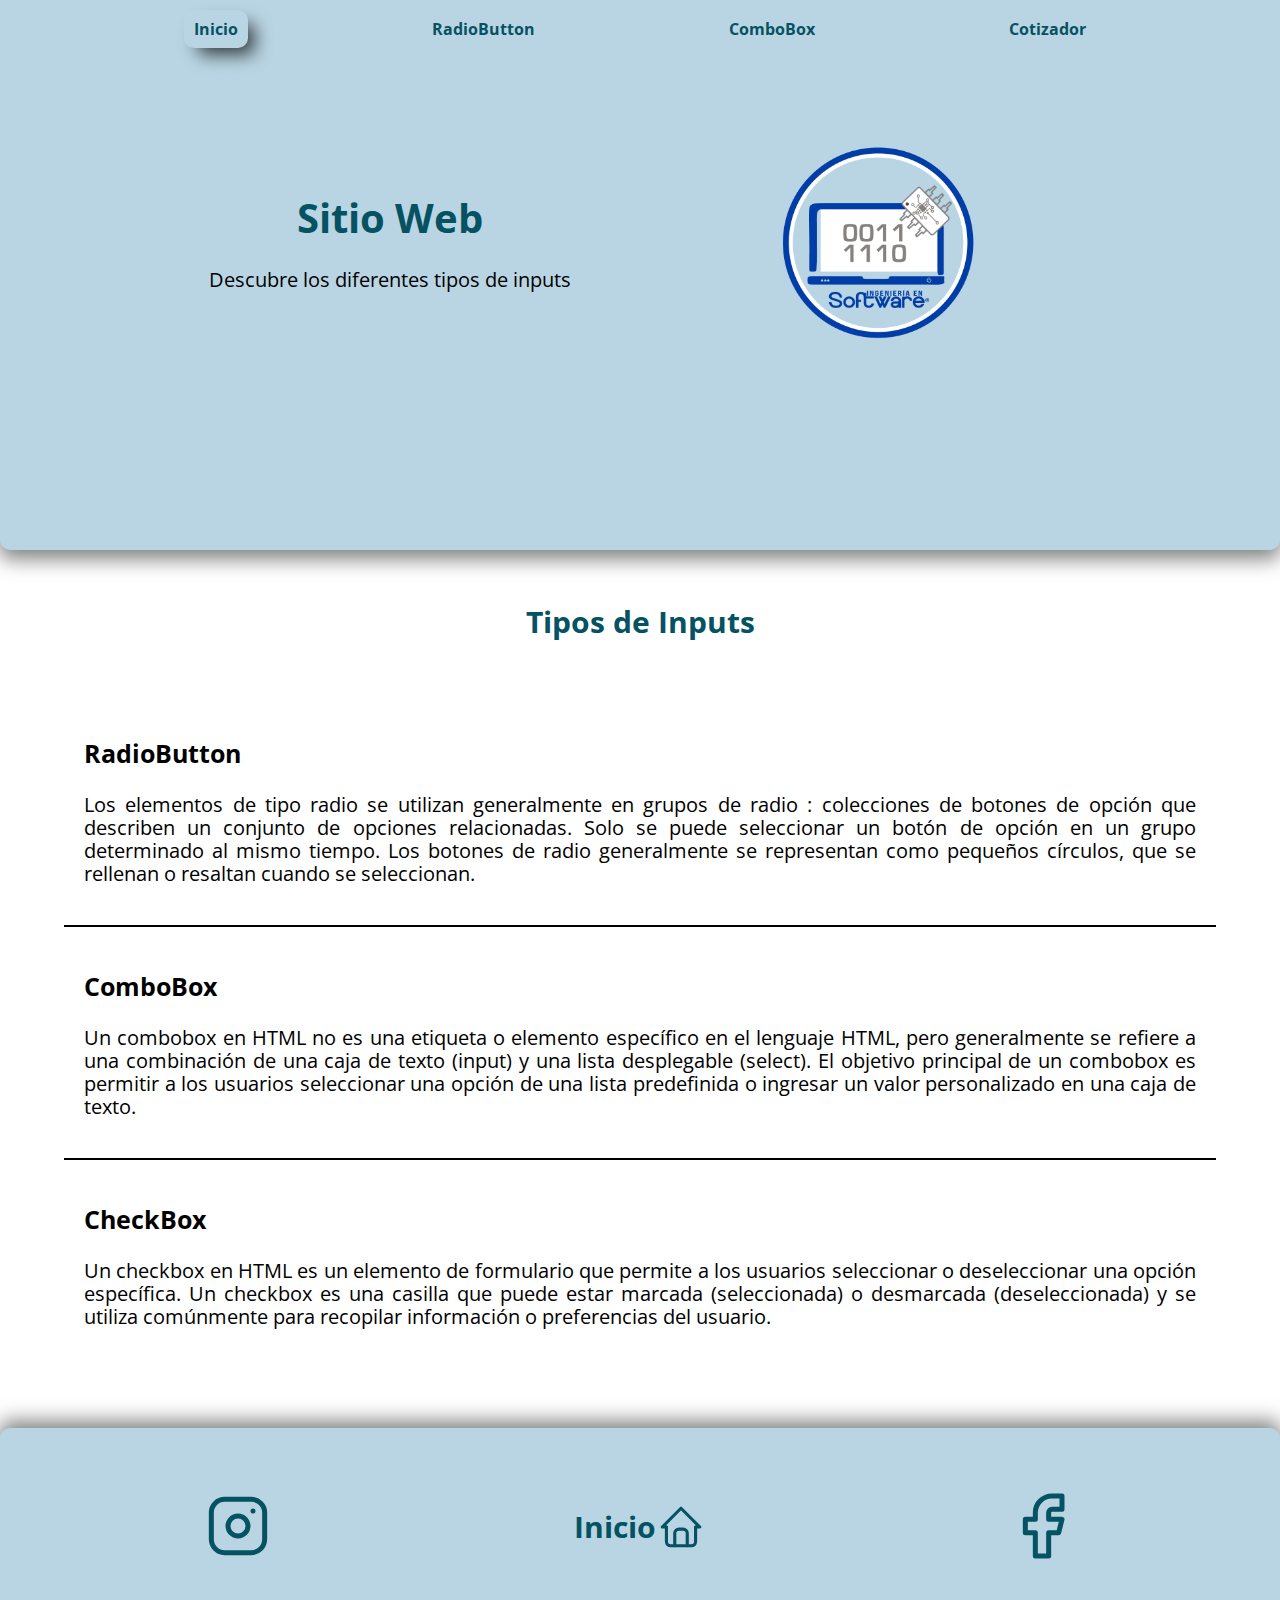
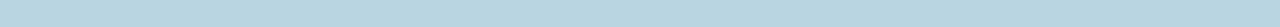
<file: index.html>
<!DOCTYPE html>
<html lang="en">
<head>
    <meta charset="UTF-8">
    <meta name="viewport" content="width=device-width, initial-scale=1.0">
    <title>Sitio Web</title>
    
    <link rel="preload" href="css/normalize.css" as="style">
    <link rel="stylesheet" href="css/normalize.css">
    
    <link rel="preload"
    href="https://fonts.googleapis.com/css2?family=Open+Sans&family=PT+Sans:wght@400;700&display=swap" as="font"
    crossorigin="crossorigin">
    <link href="https://fonts.googleapis.com/css2?family=Open+Sans&family=PT+Sans:wght@400;700&display=swap"
    rel="stylesheet">
    
    <link rel="preload" href="css/style.css" as="style">
    <link rel="stylesheet" href="css/style.css">
    <link rel="icon" href="img/Ing Software.png">
    
</head>
<body>
    
    <header class="container">
        
        <div class="container_links">
            
            <a class="link_c hover" href="index.html">Inicio</a>
            <a class="link_c" href="RadioButtons/radiobuttons.html">RadioButton</a>
            <a class="link_c" href="ComboBox/combobox.html">ComboBox</a>
            <a class="link_c" href="cotizador/cotizador.html">Cotizador</a>
            
        </div>
        
        <div class="header">
            
            <div class="contenedor_header">
                
                <h1 class="titulo_c">Sitio Web</h1>
                <p>Descubre los diferentes tipos de inputs</p>
                
            </div>
            
            <div class="contenedor_header">
                
                <img src="img/Ing Software.png" alt="">
                
            </div>
            
        </div>
        
    </header>
    
    <main class="container_main">
        
        <h2 class="subtitulo">Tipos de Inputs</h2>
        
        <div class="container_section">
            
            <h3>RadioButton</h3>
            
            <div>
                
                <p>
                    Los elementos de tipo radio se utilizan generalmente en grupos de radio : colecciones de botones de opción que describen un conjunto de opciones relacionadas.
                    
                    Solo se puede seleccionar un botón de opción en un grupo determinado al mismo tiempo. Los botones de radio generalmente se representan como pequeños círculos, que se rellenan o resaltan cuando se seleccionan.
                </p>
                
            </div>
            
        </div>
        
        <div class="container_section">
            
            <h3>ComboBox</h3>
            
            <div>
                
                <p>
                    
                    Un combobox en HTML no es una etiqueta o elemento específico en el lenguaje HTML, pero generalmente se refiere a una combinación de una caja de texto (input) y una lista desplegable (select). El objetivo principal de un combobox es permitir a los usuarios seleccionar una opción de una lista predefinida o ingresar un valor personalizado en una caja de texto.
                    
                </p>
                
            </div>
            
        </div>
        
        <div class="container_section">
            
            <h3>CheckBox</h3>
            
            <p>Un checkbox en HTML es un elemento de formulario que permite a los usuarios seleccionar o deseleccionar una opción específica. Un checkbox es una casilla que puede estar marcada (seleccionada) o desmarcada (deseleccionada) y se utiliza comúnmente para recopilar información o preferencias del usuario.</p>
            
        </div>
        
    </main>
    
    <footer class="footer">
        <div class="footer_container">
            
            <a href="" class="img_logos_upt">
                
                <svg xmlns="http://www.w3.org/2000/svg" class="icon icon-tabler icon-tabler-brand-instagram" width="80" height="80" viewBox="0 0 24 24" stroke-width="1.5" stroke="#055262" fill="none" stroke-linecap="round" stroke-linejoin="round">
                    <path stroke="none" d="M0 0h24v24H0z" fill="none"/>
                    <path d="M4 4m0 4a4 4 0 0 1 4 -4h8a4 4 0 0 1 4 4v8a4 4 0 0 1 -4 4h-8a4 4 0 0 1 -4 -4z" />
                    <path d="M12 12m-3 0a3 3 0 1 0 6 0a3 3 0 1 0 -6 0" />
                    <path d="M16.5 7.5l0 .01" />
                </svg>
                
            </a>
            
            <a class="cotizador_a" href="index.html"><h2 class="titulo_t">Inicio<svg xmlns="http://www.w3.org/2000/svg" class="icon icon-tabler icon-tabler-home" width="50" height="50" viewBox="0 0 24 24" stroke-width="1.5" stroke="#055262" fill="none" stroke-linecap="round" stroke-linejoin="round">
                <path stroke="none" d="M0 0h24v24H0z" fill="none"/>
                <path d="M5 12l-2 0l9 -9l9 9l-2 0" />
                <path d="M5 12v7a2 2 0 0 0 2 2h10a2 2 0 0 0 2 -2v-7" />
                <path d="M9 21v-6a2 2 0 0 1 2 -2h2a2 2 0 0 1 2 2v6" />
              </svg></h2></a>
            
            <a href="" class="logo img_logos_upt">
                
                <svg xmlns="http://www.w3.org/2000/svg" class="icon icon-tabler icon-tabler-brand-facebook" width="80" height="80" viewBox="0 0 24 24" stroke-width="1.5" stroke="#055262" fill="none" stroke-linecap="round" stroke-linejoin="round">
                    <path stroke="none" d="M0 0h24v24H0z" fill="none"/>
                    <path d="M7 10v4h3v7h4v-7h3l1 -4h-4v-2a1 1 0 0 1 1 -1h3v-4h-3a5 5 0 0 0 -5 5v2h-3" />
                </svg>
                
            </a>
            
        </div>
    </footer>
    
</body>
</html>
</file>
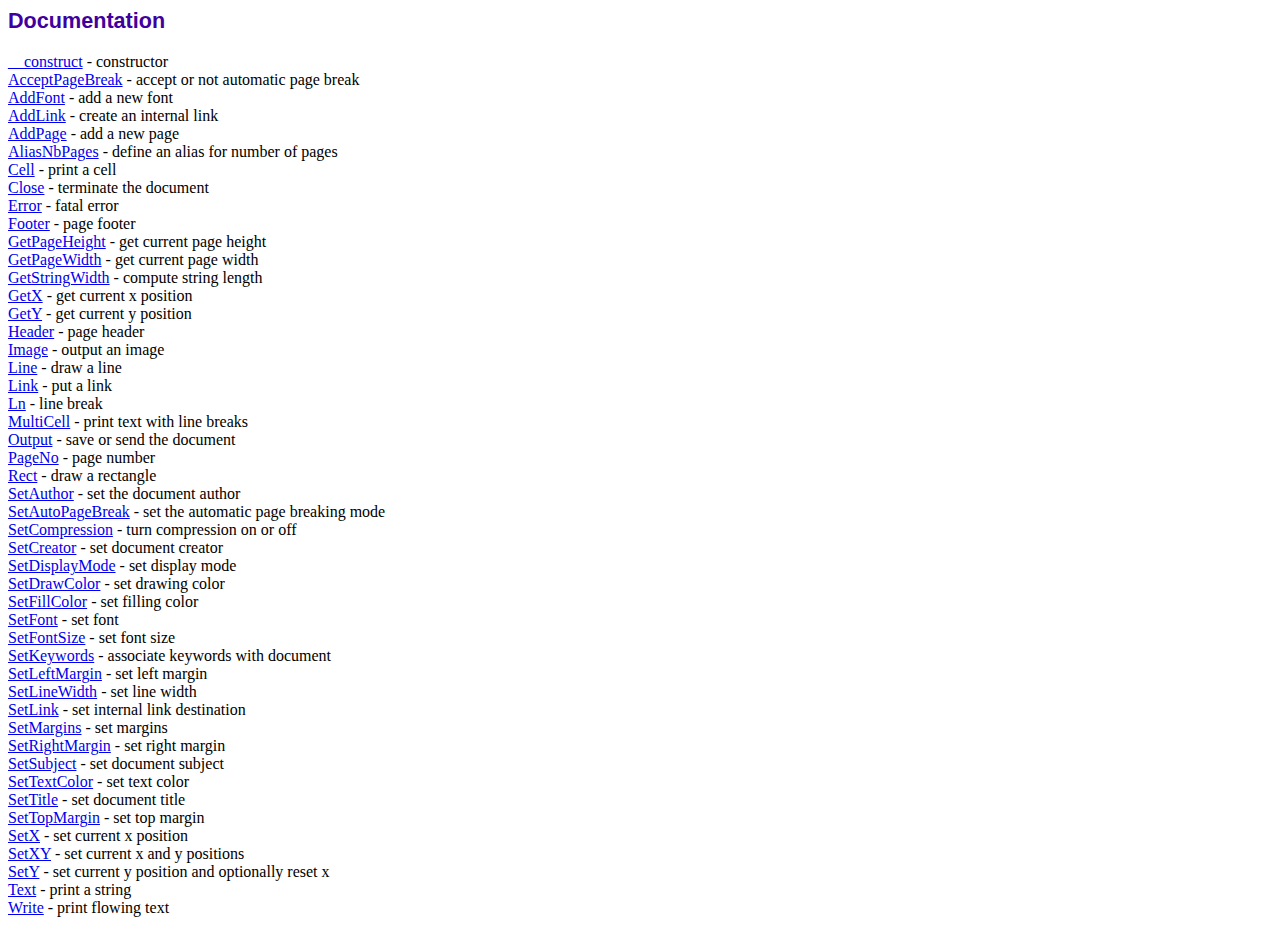
<file: cotizador/php/pdf/fpdf/doc/index.htm>
<!DOCTYPE html PUBLIC "-//W3C//DTD HTML 4.01 Transitional//EN">
<html>
<head>
<meta http-equiv="Content-Type" content="text/html; charset=UTF-8">
<title>Documentation</title>
<link type="text/css" rel="stylesheet" href="../fpdf.css">
</head>
<body>
<h1>Documentation</h1>
<a href="__construct.htm">__construct</a> - constructor<br>
<a href="acceptpagebreak.htm">AcceptPageBreak</a> - accept or not automatic page break<br>
<a href="addfont.htm">AddFont</a> - add a new font<br>
<a href="addlink.htm">AddLink</a> - create an internal link<br>
<a href="addpage.htm">AddPage</a> - add a new page<br>
<a href="aliasnbpages.htm">AliasNbPages</a> - define an alias for number of pages<br>
<a href="cell.htm">Cell</a> - print a cell<br>
<a href="close.htm">Close</a> - terminate the document<br>
<a href="error.htm">Error</a> - fatal error<br>
<a href="footer.htm">Footer</a> - page footer<br>
<a href="getpageheight.htm">GetPageHeight</a> - get current page height<br>
<a href="getpagewidth.htm">GetPageWidth</a> - get current page width<br>
<a href="getstringwidth.htm">GetStringWidth</a> - compute string length<br>
<a href="getx.htm">GetX</a> - get current x position<br>
<a href="gety.htm">GetY</a> - get current y position<br>
<a href="header.htm">Header</a> - page header<br>
<a href="image.htm">Image</a> - output an image<br>
<a href="line.htm">Line</a> - draw a line<br>
<a href="link.htm">Link</a> - put a link<br>
<a href="ln.htm">Ln</a> - line break<br>
<a href="multicell.htm">MultiCell</a> - print text with line breaks<br>
<a href="output.htm">Output</a> - save or send the document<br>
<a href="pageno.htm">PageNo</a> - page number<br>
<a href="rect.htm">Rect</a> - draw a rectangle<br>
<a href="setauthor.htm">SetAuthor</a> - set the document author<br>
<a href="setautopagebreak.htm">SetAutoPageBreak</a> - set the automatic page breaking mode<br>
<a href="setcompression.htm">SetCompression</a> - turn compression on or off<br>
<a href="setcreator.htm">SetCreator</a> - set document creator<br>
<a href="setdisplaymode.htm">SetDisplayMode</a> - set display mode<br>
<a href="setdrawcolor.htm">SetDrawColor</a> - set drawing color<br>
<a href="setfillcolor.htm">SetFillColor</a> - set filling color<br>
<a href="setfont.htm">SetFont</a> - set font<br>
<a href="setfontsize.htm">SetFontSize</a> - set font size<br>
<a href="setkeywords.htm">SetKeywords</a> - associate keywords with document<br>
<a href="setleftmargin.htm">SetLeftMargin</a> - set left margin<br>
<a href="setlinewidth.htm">SetLineWidth</a> - set line width<br>
<a href="setlink.htm">SetLink</a> - set internal link destination<br>
<a href="setmargins.htm">SetMargins</a> - set margins<br>
<a href="setrightmargin.htm">SetRightMargin</a> - set right margin<br>
<a href="setsubject.htm">SetSubject</a> - set document subject<br>
<a href="settextcolor.htm">SetTextColor</a> - set text color<br>
<a href="settitle.htm">SetTitle</a> - set document title<br>
<a href="settopmargin.htm">SetTopMargin</a> - set top margin<br>
<a href="setx.htm">SetX</a> - set current x position<br>
<a href="setxy.htm">SetXY</a> - set current x and y positions<br>
<a href="sety.htm">SetY</a> - set current y position and optionally reset x<br>
<a href="text.htm">Text</a> - print a string<br>
<a href="write.htm">Write</a> - print flowing text<br>
</body>
</html>
</file>
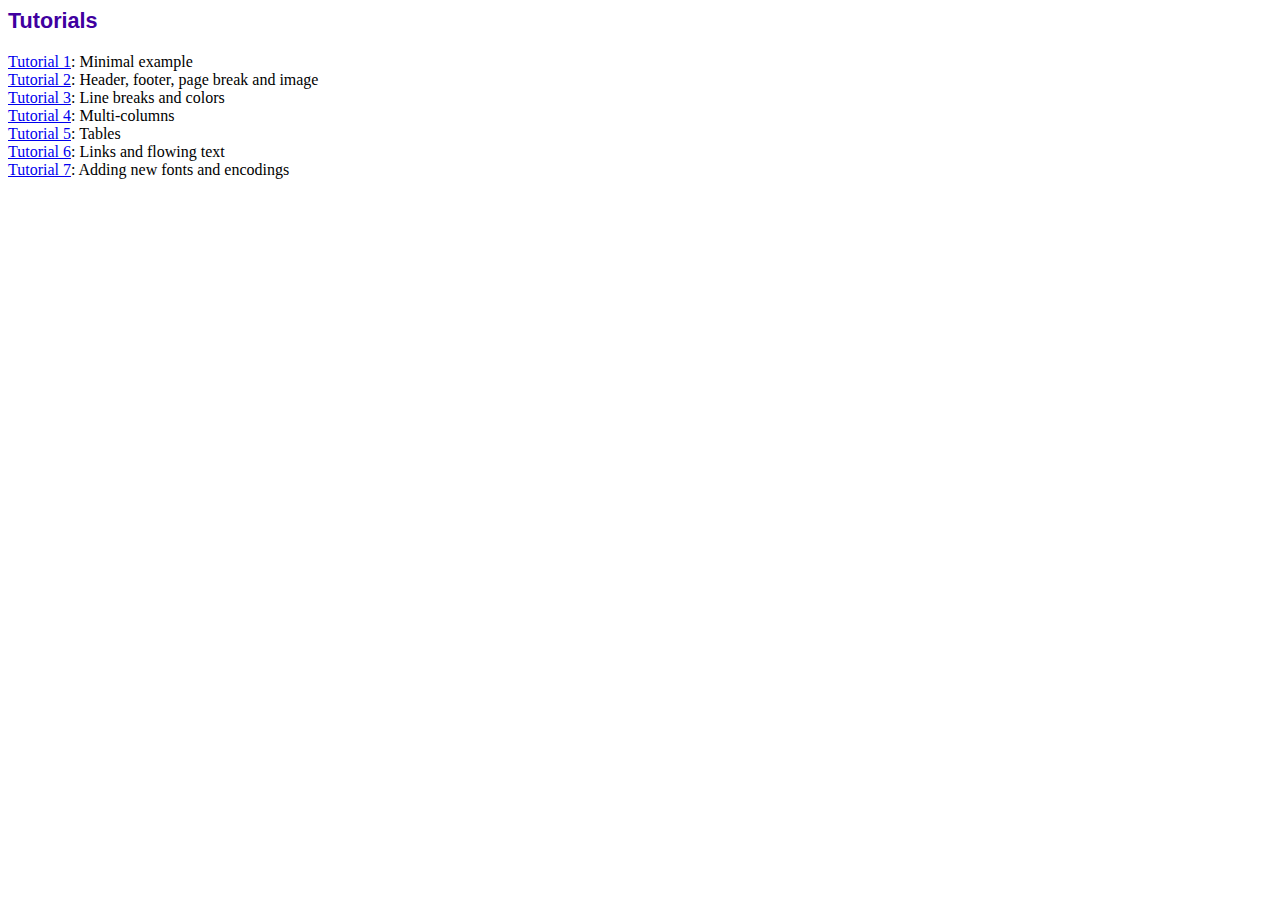
<file: cotizador/php/pdf/fpdf/tutorial/index.htm>
<!DOCTYPE html PUBLIC "-//W3C//DTD HTML 4.01 Transitional//EN">
<html>
<head>
<meta http-equiv="Content-Type" content="text/html; charset=UTF-8">
<title>Tutorials</title>
<link type="text/css" rel="stylesheet" href="../fpdf.css">
</head>
<body>
<h1>Tutorials</h1>
<ul style="list-style-type:none; margin-left:0; padding-left:0">
<li><a href="tuto1.htm">Tutorial 1</a>: Minimal example</li>
<li><a href="tuto2.htm">Tutorial 2</a>: Header, footer, page break and image</li>
<li><a href="tuto3.htm">Tutorial 3</a>: Line breaks and colors</li>
<li><a href="tuto4.htm">Tutorial 4</a>: Multi-columns</li>
<li><a href="tuto5.htm">Tutorial 5</a>: Tables</li>
<li><a href="tuto6.htm">Tutorial 6</a>: Links and flowing text</li>
<li><a href="tuto7.htm">Tutorial 7</a>: Adding new fonts and encodings</li>
</ul>
</body>
</html>
</file>
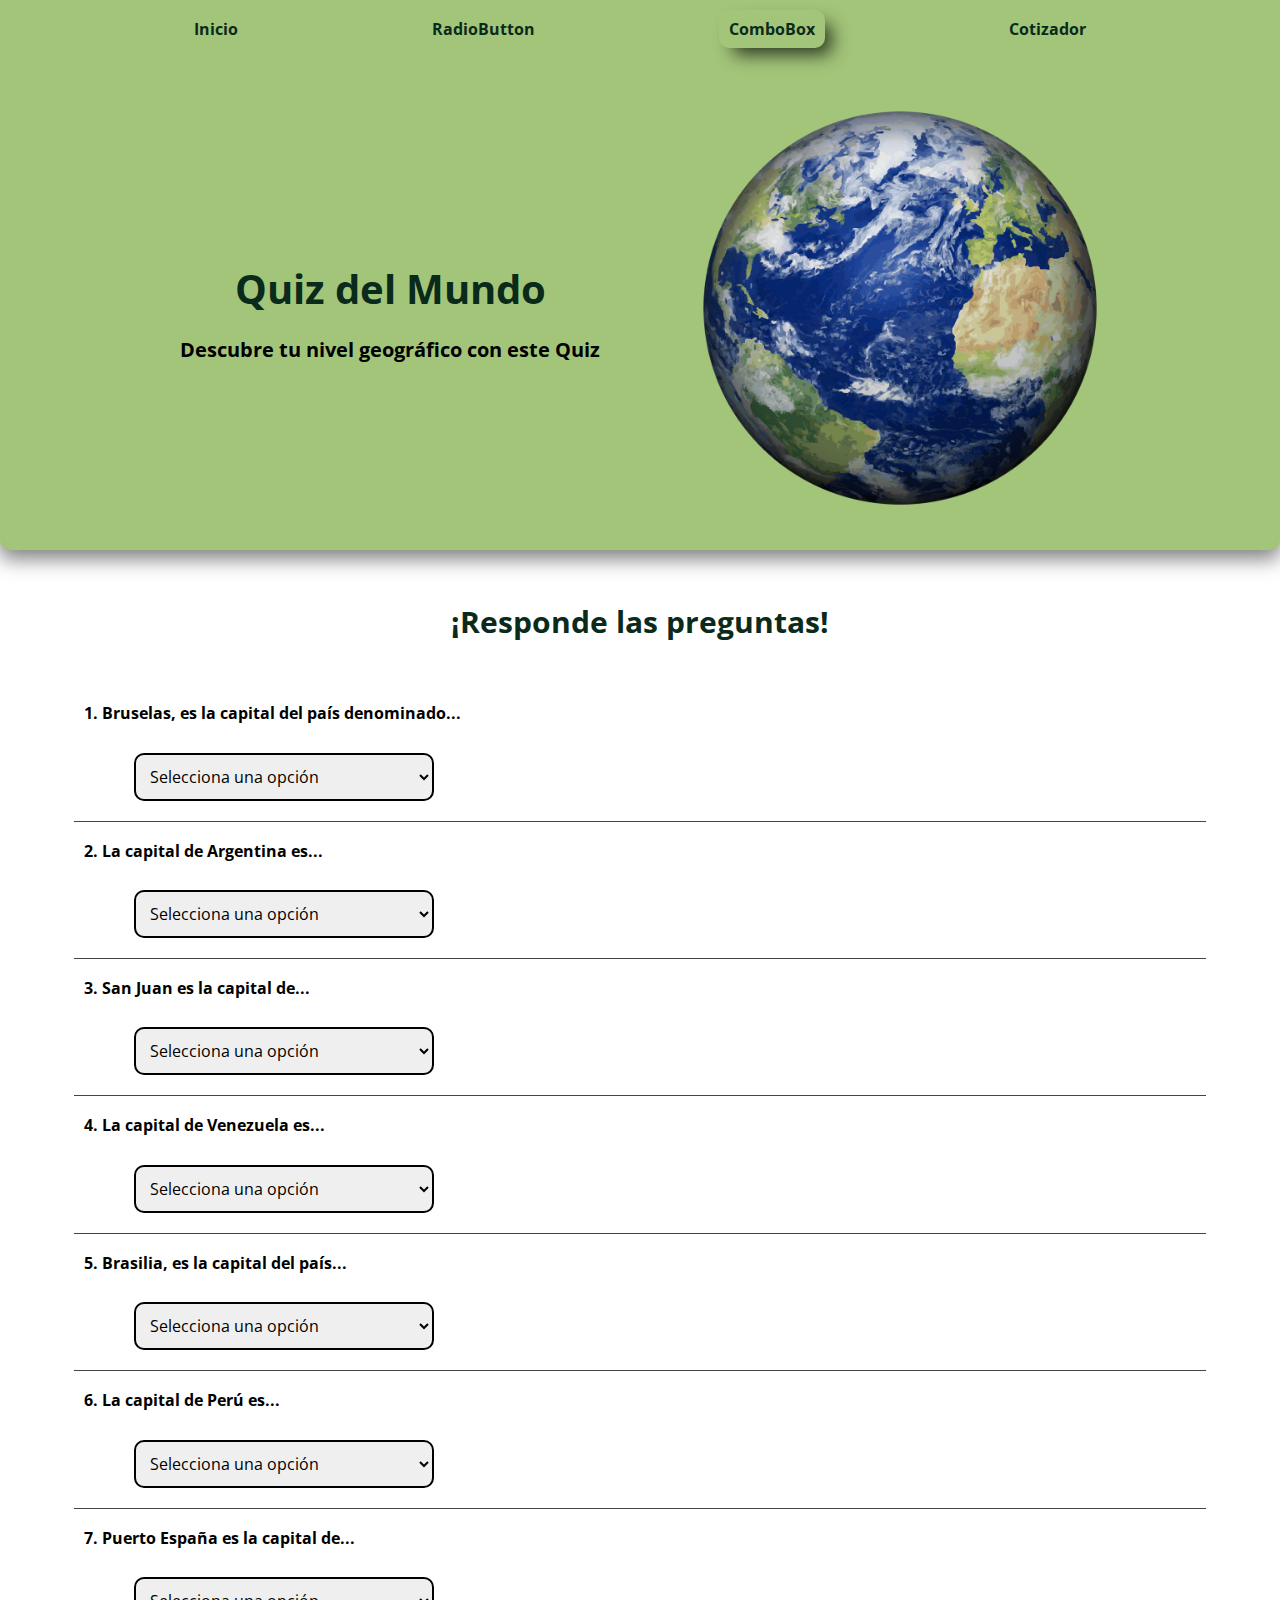
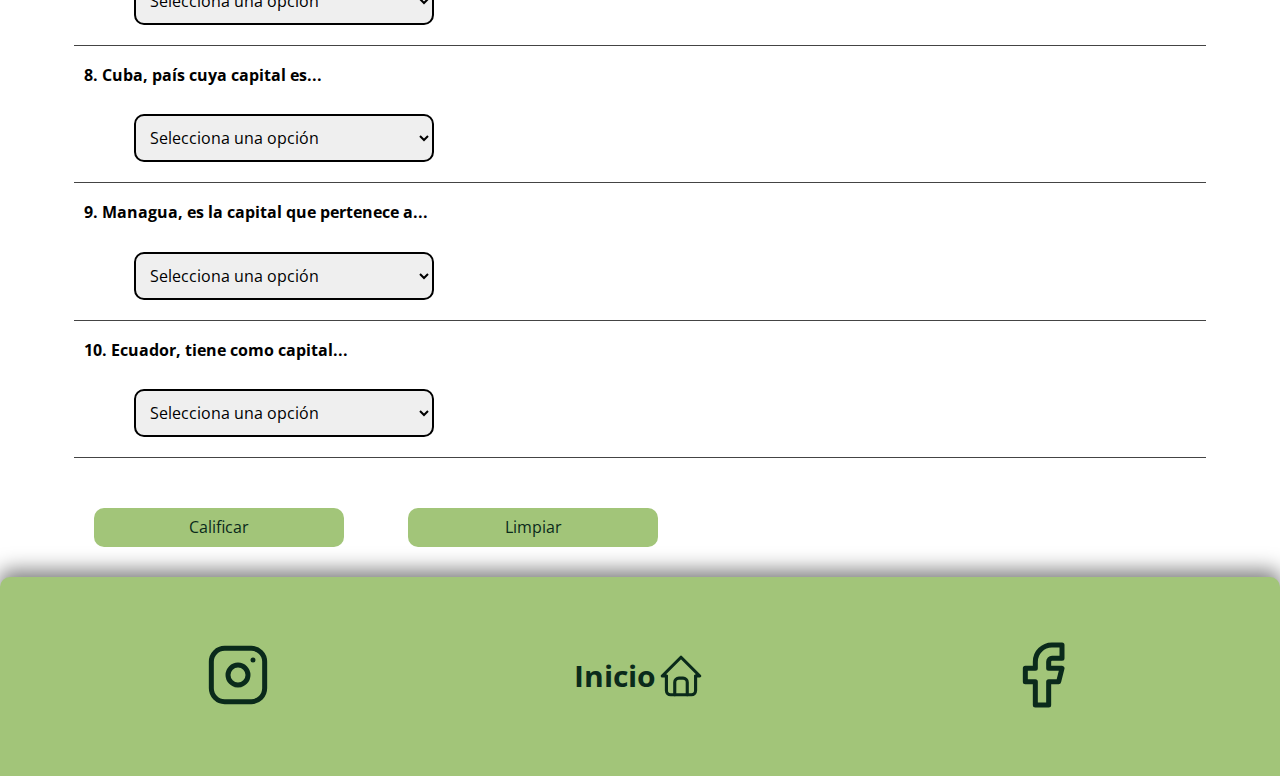
<file: ComboBox/combobox.html>
<!DOCTYPE html>
<html lang="en">
<head>
    <meta charset="UTF-8">
    <meta http-equiv="X-UA-Compatible" content="IE=edge">
    <meta name="viewport" content="width=device-width, initial-scale=1.0">
    <title>Quiz Del Mundo</title>
    
    <link rel="preload" href="css/normalize.css" as="style">
    <link rel="stylesheet" href="css/normalize.css">
    
    <link rel="preload"
    href="https://fonts.googleapis.com/css2?family=Open+Sans&family=PT+Sans:wght@400;700&display=swap" as="font"
    crossorigin="crossorigin">
    <link href="https://fonts.googleapis.com/css2?family=Open+Sans&family=PT+Sans:wght@400;700&display=swap"
    rel="stylesheet">
    
    <link rel="preload" href="css/style.css" as="style">
    <link rel="stylesheet" href="css/style.css">
    
    <link rel="icon" href="img/tierra.webp">
    
</head>
<body>
    
    <header class="container_combo">
        
        <div class="container_links">
            
            <a class="link_c" href="../index.html">Inicio</a>
            <a class="link_c" href="../RadioButtons/radiobuttons.html">RadioButton</a>
            <a class="link_c hover" href="combobox.html">ComboBox</a>
            <a class="link_c" href="../cotizador/cotizador.html">Cotizador</a>
            
        </div>
        
        <div class="header">
            
            <div class="contenedor_header">
                
                <h1 class="titulo_c">Quiz del Mundo</h1>
                <p>Descubre tu nivel geográfico con este Quiz</p>
                
            </div>
            
            <div class="contenedor_header">
                
                <img src="img/tierra.webp" alt="">
                
            </div>
            
        </div>
        
    </header>
    
    <main class="container_questions">

        <h2 class="subtitle_combo">¡Responde las preguntas!</h2>
        
        <div class="container_question">
            
            <label class="question" for="q1">1. Bruselas, es la capital del país denominado... <span id="pregunta_1"></span><span id="retroalimentacion_1"></span></label>
            <p id="word_1" class="word_text"></p>

            <select class="container_options" name="bruselas" id="q1" >|
                
                <option value="">Selecciona una opción</option>
                <option value="0">Guatemala</option>
                <option value="1">Bélgica</option>
                <option value="0">Buenos Aires</option>
                <option value="0">Puerto Rico</option>
                
            </select>
            
        </div>
        
        <div class="container_question">
            
            <label class="question" for="q2">2. La capital de Argentina es... <span id="pregunta_2"></span><span id="retroalimentacion_2"></span></label>
            <p id="word_2" class="word_text"></p>

            <select class="container_options" name="argentina" id="q2">
                
                <option value="">Selecciona una opción</option>
                <option value="0">Guatemala</option>
                <option value="0">Belmopan</option>
                <option value="1">Buenos Aires</option>
                <option value="0">Puerto Rico</option>
                
            </select>
            
        </div>
        
        <div class="container_question">
            
            <label class="question" for="q3">3. San Juan es la capital de... <span id="pregunta_3"></span><span id="retroalimentacion_3"></span></label>
            <p id="word_3" class="word_text"></p>

            <select class="container_options" name="sanjose" id="q3">
                
                <option value="">Selecciona una opción</option>
                <option value="0">Brasil</option>
                <option value="0">Argentina</option>
                <option value="1">Puerto Rico</option>
                <option value="0">Venezuela</option>
                
            </select>
            
        </div>
        
        <div class="container_question">
            
            <label class="question" for="q4">4. La capital de Venezuela es... <span id="pregunta_4"></span><span id="retroalimentacion_4"></span></label>
            <p id="word_4" class="word_text"></p>

            <select class="container_options" name="Venezuela" id="q4">
                
                <option value="">Selecciona una opción</option>
                <option value="0">Tegucigalpa</option>
                <option value="0">Managua</option>
                <option value="0">Panamá</option>
                <option value="1">Caracas</option>
                
            </select>
            
        </div>
        
        <div class="container_question">
            
            <label class="question" for="q5">5. Brasilia, es la capital del país... <span id="pregunta_5"></span><span id="retroalimentacion_5"></span></label>
            <p id="word_5" class="word_text"></p>

            <select class="container_options" name="brasilia" id="q5">
                
                <option value="">Selecciona una opción</option>
                <option value="0">Colombia</option>
                <option value="0">Ecuador</option>
                <option value="1">Brasil</option>
                <option value="0">Perú</option>
                
            </select>
            
        </div>
        
        <div class="container_question">
            
            <label class="question" for="q6">6. La capital de Perú es... <span id="pregunta_6"></span><span id="retroalimentacion_6"></span></label>
            <p id="word_6" class="word_text"></p>

            <select class="container_options" name="peru" id="q6">
                
                <option value="">Selecciona una opción</option>
                <option value="0">Sucre</option>
                <option value="0">Bogotá</option>
                <option value="0">Montevideo</option>
                <option value="1">Lima</option>
                
            </select>
            
        </div>
        
        <div class="container_question">
            
            <label class="question" for="q7">7. Puerto España es la capital de... <span id="pregunta_7"></span><span id="retroalimentacion_7"></span></label>
            <p id="word_7" class="word_text"></p>

            <select class="container_options" name="puertoE" id="q7">
                
                <option value="">Selecciona una opción</option>
                <option value="0">Surinam</option>
                <option value="0">Bolivia</option>
                <option value="0">Brasil</option>
                <option value="1">Trinidad y Tobago</option>
                
            </select>
            
        </div>
        
        <div class="container_question">
            
            <label class="question" for="q8">8. Cuba, país cuya capital es... <span id="pregunta_8"></span><span id="retroalimentacion_8"></span></label>
            <p id="word_8" class="word_text"></p>

            <select class="container_options" name="cuba" id="q8">
                
                <option value="">Selecciona una opción</option>
                <option value="0">Kingston</option>
                <option value="0">Santo Domingo</option>
                <option value="1">La habana</option>
                <option value="0">Castries</option>
                
            </select>
            
        </div>
        
        <div class="container_question">
            
            <label class="question" for="q9">9. Managua, es la capital que pertenece a... <span id="pregunta_9"></span><span id="retroalimentacion_9"></span></label>
            <p id="word_9" class="word_text"></p>

            <select class="container_options" name="managua" id="q9">
                
                <option value="">Selecciona una opción</option>
                <option value="0">Panamá</option>
                <option value="0">Honduras</option>
                <option value="1">Nicaragua</option>
                <option value="0">Belice</option>
                
            </select>
            
        </div>
        
        <div class="container_question">
            
            <label class="question" for="q10">10. Ecuador, tiene como capital... <span id="pregunta_10"></span><span id="retroalimentacion_10"></span></label>
            <p id="word_10" class="word_text"></p>

            <select class="container_options" name="ecuador" id="q10">
                
                <option value="">Selecciona una opción</option>
                <option value="0">Parabarimo</option>
                <option value="0">Montevideo</option>
                <option value="0">Asunción</option>
                <option value="1">Quito</option>
                
            </select>
            
        </div>
        
        <p id="parrafoR"></p>
        
        <button class="boton" onclick="respuestas()" id="calificar_c" >Calificar</button>
        <button class="boton" onclick="btnLimpiar()" id="limpiar_c" >Limpiar</button>
        
    </main>

    <footer class="footer_c">
        <div class="footer_container">

            <a href="" class="img_logos_upt">

                <svg xmlns="http://www.w3.org/2000/svg" class="icon icon-tabler icon-tabler-brand-instagram" width="80" height="80" viewBox="0 0 24 24" stroke-width="1.5" stroke="#0A2A1B" fill="none" stroke-linecap="round" stroke-linejoin="round">
                    <path stroke="none" d="M0 0h24v24H0z" fill="none"/>
                    <path d="M4 4m0 4a4 4 0 0 1 4 -4h8a4 4 0 0 1 4 4v8a4 4 0 0 1 -4 4h-8a4 4 0 0 1 -4 -4z" />
                    <path d="M12 12m-3 0a3 3 0 1 0 6 0a3 3 0 1 0 -6 0" />
                    <path d="M16.5 7.5l0 .01" />
                  </svg>

            </a>

            <a class="cotizador_a" href="../index.html"><h2 class="titulo_t">Inicio<svg xmlns="http://www.w3.org/2000/svg" class="icon icon-tabler icon-tabler-home" width="50" height="50" viewBox="0 0 24 24" stroke-width="1.5" stroke="#0A2A1B" fill="none" stroke-linecap="round" stroke-linejoin="round">
                <path stroke="none" d="M0 0h24v24H0z" fill="none"/>
                <path d="M5 12l-2 0l9 -9l9 9l-2 0" />
                <path d="M5 12v7a2 2 0 0 0 2 2h10a2 2 0 0 0 2 -2v-7" />
                <path d="M9 21v-6a2 2 0 0 1 2 -2h2a2 2 0 0 1 2 2v6" />
              </svg></h2></a>

            <a href="" class="logo img_logos_upt">

                <svg xmlns="http://www.w3.org/2000/svg" class="icon icon-tabler icon-tabler-brand-facebook" width="80" height="80" viewBox="0 0 24 24" stroke-width="1.5" stroke="#0A2A1B" fill="none" stroke-linecap="round" stroke-linejoin="round">
                    <path stroke="none" d="M0 0h24v24H0z" fill="none"/>
                    <path d="M7 10v4h3v7h4v-7h3l1 -4h-4v-2a1 1 0 0 1 1 -1h3v-4h-3a5 5 0 0 0 -5 5v2h-3" />
                  </svg>

            </a>

        </div>
    </footer>
    
    <script src="js/script.js" ></script>
    
</body>
</html>
</file>
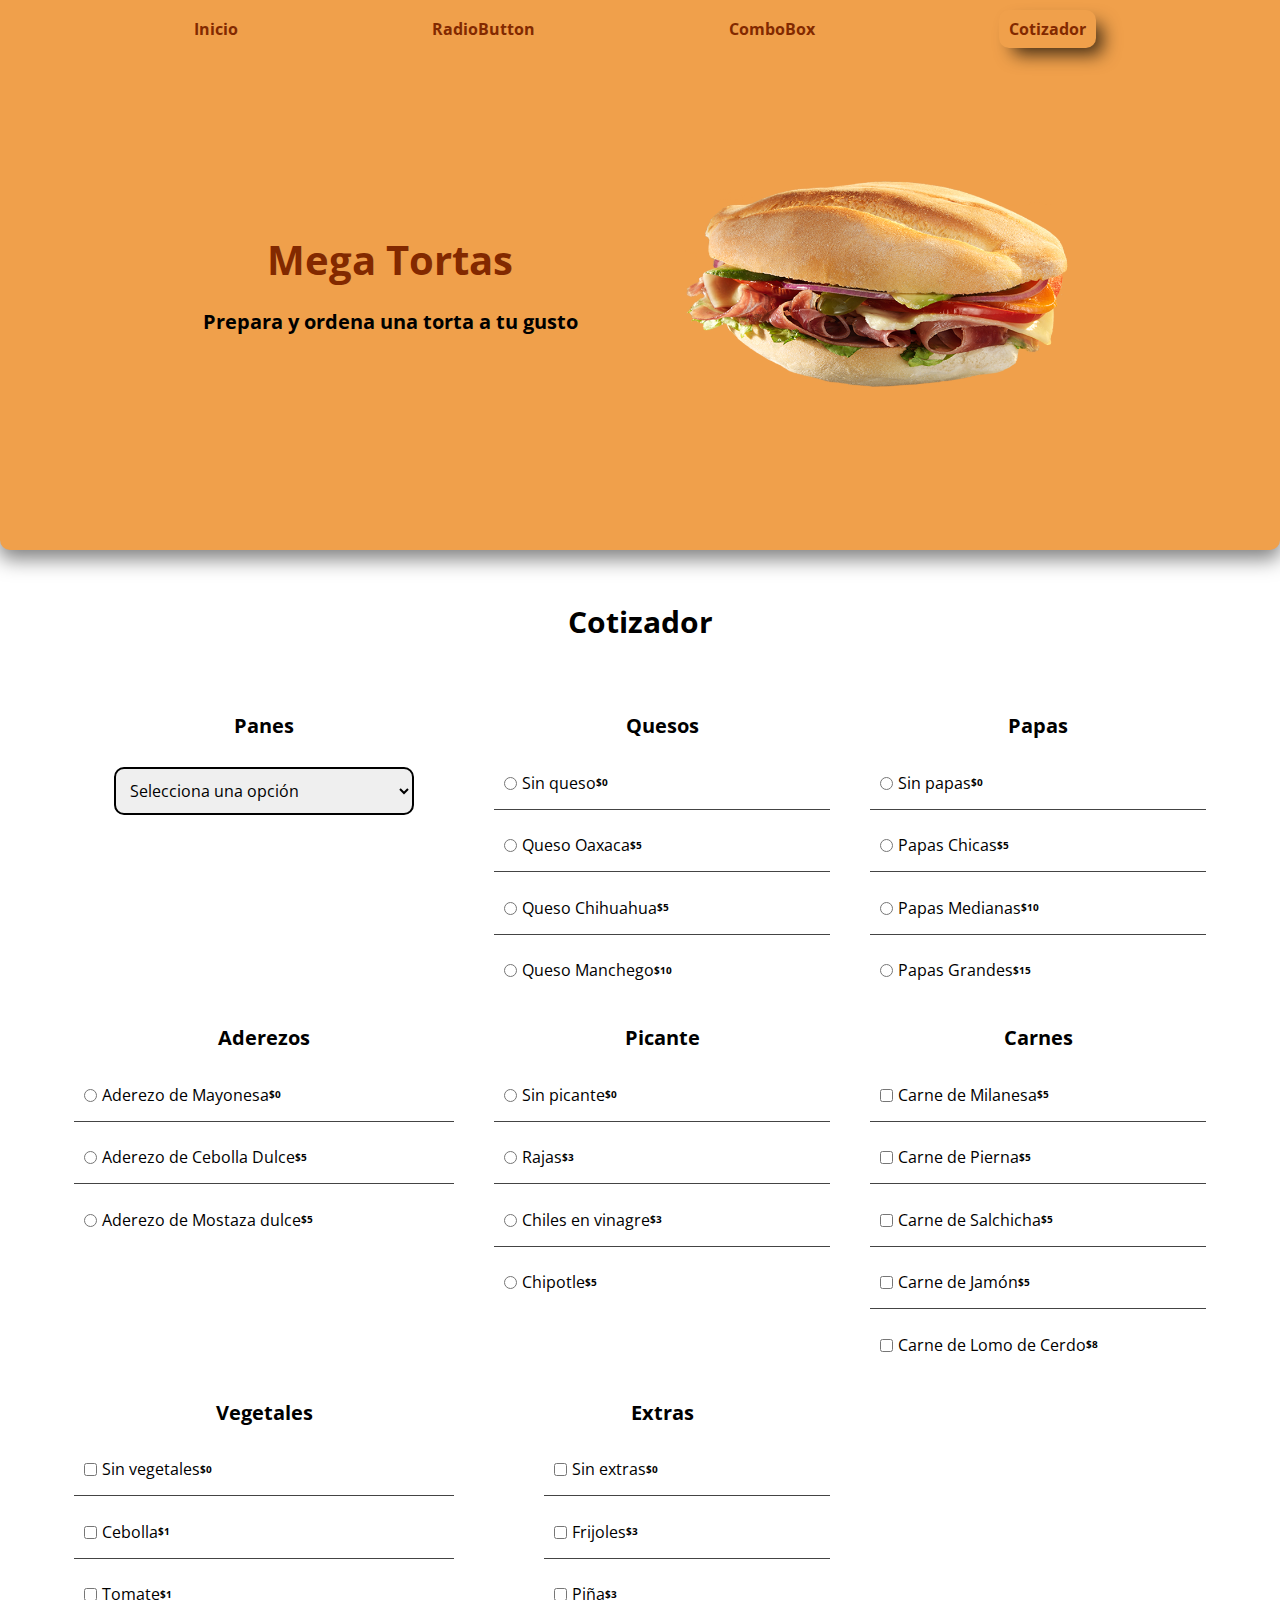
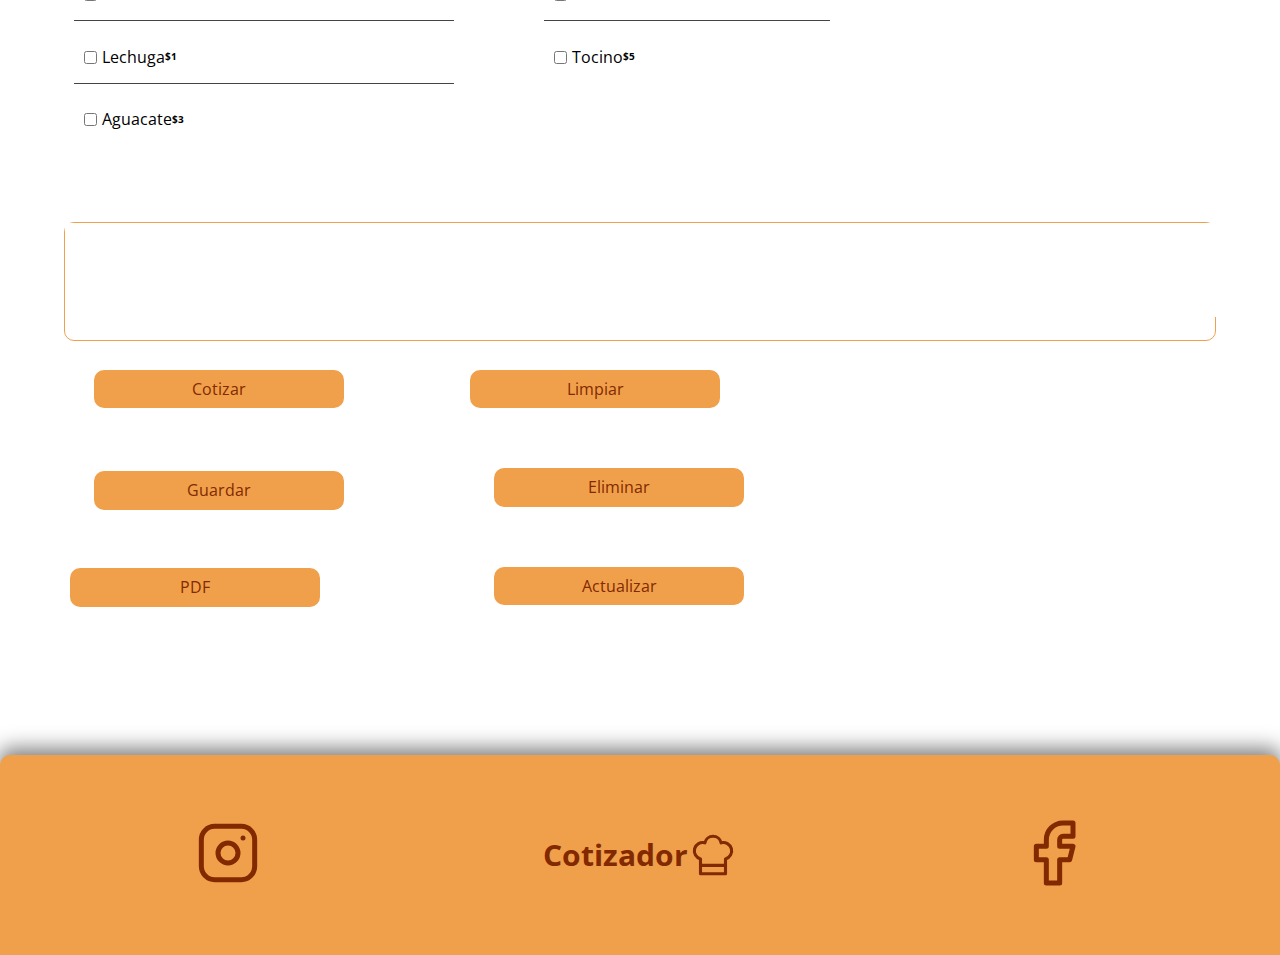
<file: cotizador/cotizador.html>
<!DOCTYPE html>
<html lang="en">
<head>
    <meta charset="UTF-8">
    <meta http-equiv="X-UA-Compatible" content="IE=edge">
    <meta name="viewport" content="width=device-width, initial-scale=1.0">
    <title>Cotizador</title>
    
    <link rel="preload" href="css/normalize.css" as="style">
    <link rel="stylesheet" href="css/normalize.css">
    
    <link rel="preload"
    href="https://fonts.googleapis.com/css2?family=Open+Sans&family=PT+Sans:wght@400;700&display=swap" as="font"
    crossorigin="crossorigin">
    <link href="https://fonts.googleapis.com/css2?family=Open+Sans&family=PT+Sans:wght@400;700&display=swap"
    rel="stylesheet">
    
    <link rel="preload" href="css/style.css" as="style">
    <link rel="stylesheet" href="css/style.css">
    
    <link rel="icon" href="img/torta.png">
    
</head>
<body>
    
    <header class="container_t">
        
        <div class="container_links">
            
            <a class="link_t" href="../index.html">Inicio</a>
            <a class="link_t" href="../RadioButtons/radiobuttons.html">RadioButton</a>
            <a class="link_t" href="../ComboBox/combobox.html">ComboBox</a>
            <a class="link_t hover" href="cotizador.html">Cotizador</a>
            
        </div>
        
        <div class="header">
            
            <div class="contenedor_header">
                
                <h1 class="titulo_t">Mega Tortas</h1>
                <p>Prepara y ordena una torta a tu gusto</p>
                
            </div>
            
            <div class="contenedor_header">
                
                <img src="img/torta.png" alt="">
                
            </div>
            
        </div>
        
    </header>
    
    <main class="main_cotizador">
        
        
        <h2 class="subtitle_t">Cotizador</h2>
        
        <form action="php/datos.php" method="POST">
            
            <div class="container">
                
                <div class="container_question">
                    
                    <p id="panes">Panes<span id="panes_1"></span></p>
                    
                    <select class="container_options" name="grupo_1" id="q1" >|
                        
                        <option value="">Selecciona una opción</option>
                        <option value="0">Pan Blanco</option>
                        <option value="3">Pan Integral</option>
                        <option value="3">Pan de Ajo</option>
                        
                    </select>
                    
                </div>
                
                <!-- <div>
                    
                    <p id="panes">Panes <span id="panes_1"></span></p>
                    
                    <div class="ingrediente_container">
                        <input type="radio" name="grupo_1" value="5" id="ingrediente_1">
                        <label for="ingrediente_1">Pan Blanco</label><p class="precio"> - $5</p>
                    </div>
                    
                    <div class="ingrediente_container">
                        <input type="radio" name="grupo_1" value="10" id="ingrediente_2">
                        <label for="ingrediente_2">Pan Integral</label><p class="precio"> - $10</p>
                    </div>
                    
                    <div class="ingrediente_container">
                        <input type="radio" name="grupo_1" value="15" id="ingrediente_3">
                        <label for="ingrediente_3">Pan de Ajo</label><p class="precio"> - $15</p>
                    </div>
                    
                </div> -->
                
                <div>
                    
                    <p id="quesos">Quesos<span id="quesos_1"></span></p>
                    
                    <div class="ingrediente_container">
                        <input type="radio" name="grupo_2" value="0" id="ingrediente_4">
                        <label for="ingrediente_4">Sin queso</label><p class="precio">  $0</p>
                    </div>
                    
                    <div class="ingrediente_container">
                        <input type="radio" name="grupo_2" value="5" id="ingrediente_5">
                        <label for="ingrediente_5">Queso Oaxaca</label><p class="precio">  $5</p>
                    </div>
                    
                    <div class="ingrediente_container">
                        <input type="radio" name="grupo_2" value="5" id="ingrediente_6">
                        <label for="ingrediente_6">Queso Chihuahua</label><p class="precio">  $5</p>
                    </div>
                    
                    <div class="ingrediente_container">
                        <input type="radio" name="grupo_2" value="10" id="ingrediente_7">
                        <label for="ingrediente_7">Queso Manchego</label><p class="precio">  $10</p>
                    </div>
                    
                    
                </div>
                
                <div>
                    
                    <p id="papas">Papas<span id="papas_1"></span></p>
                    
                    <div class="ingrediente_container">
                        <input type="radio" name="grupo_3" value="0" id="ingrediente_8">
                        <label for="ingrediente_8">Sin papas</label><p class="precio">  $0</p>
                    </div>
                    
                    <div class="ingrediente_container">
                        <input type="radio" name="grupo_3" value="5" id="ingrediente_9">
                        <label for="ingrediente_9">Papas Chicas</label><p class="precio">  $5</p>
                    </div>
                    
                    <div class="ingrediente_container">
                        <input type="radio" name="grupo_3" value="10" id="ingrediente_10">
                        <label for="ingrediente_10">Papas Medianas</label><p class="precio">  $10</p>
                    </div>
                    
                    <div class="ingrediente_container">
                        <input type="radio" name="grupo_3" value="15" id="ingrediente_11">
                        <label for="ingrediente_11"> Papas Grandes</label><p class="precio">  $15</p>
                    </div>
                    
                </div>
                
                <div>
                    
                    <p id="aderezos">Aderezos<span id="aderezos_1"></span></p>
                    
                    <div class="ingrediente_container">
                        <input type="radio" name="grupo_4" value="0" id="ingrediente_12">
                        <label for="ingrediente_12">Aderezo de Mayonesa</label><p class="precio">  $0</p>
                    </div>
                    
                    <div class="ingrediente_container">
                        <input type="radio" name="grupo_4" value="5" id="ingrediente_13">
                        <label for="ingrediente_13">Aderezo de Cebolla Dulce</label><p class="precio">  $5</p>
                    </div>
                    
                    <div class="ingrediente_container">
                        <input type="radio" name="grupo_4" value="5" id="ingrediente_14">
                        <label for="ingrediente_14">Aderezo de Mostaza dulce</label><p class="precio">  $5</p>
                    </div>
                    
                </div>
                
                <div>
                    
                    <p id="picante">Picante<span id="picante_1"></span></p>
                    
                    <div class="ingrediente_container">
                        <input type="radio" name="grupo_5" value="0" id="ingrediente_15">
                        <label for="ingrediente_15">Sin picante</label><p class="precio">  $0</p>
                    </div>
                    
                    <div class="ingrediente_container">
                        <input type="radio" name="grupo_5" value="3" id="ingrediente_16">
                        <label for="ingrediente_16">Rajas</label><p class="precio">  $3</p>
                    </div>
                    
                    <div class="ingrediente_container">
                        <input type="radio" name="grupo_5" value="3" id="ingrediente_17">
                        <label for="ingrediente_17">Chiles en vinagre</label><p class="precio">  $3</p>
                    </div>
                    
                    <div class="ingrediente_container">
                        <input type="radio" name="grupo_5" value="5" id="ingrediente_18">
                        <label for="ingrediente_18">Chipotle</label><p class="precio">  $5</p>
                    </div>
                    
                </div>
                
                <div>
                    
                    <p id="carnes">Carnes<span id="carnes_1"></span></p>
                    
                    <div class="ingrediente_container">
                        <input type="checkbox" name="grupo_6[]" value="5" id="ingrediente_19">
                        <label for="ingrediente_19">Carne de Milanesa</label><p class="precio">  $5</p>
                    </div>
                    
                    <div class="ingrediente_container">
                        <input type="checkbox" name="grupo_6[]" value="5" id="ingrediente_20">
                        <label for="ingrediente_20">Carne de Pierna</label><p class="precio">  $5</p>
                    </div>
                    
                    <div class="ingrediente_container">
                        <input type="checkbox" name="grupo_6[]" value="5" id="ingrediente_21">
                        <label for="ingrediente_21">Carne de Salchicha</label><p class="precio">  $5</p>
                    </div>
                    
                    <div class="ingrediente_container">
                        <input type="checkbox" name="grupo_6[]" value="5" id="ingrediente_22">
                        <label for="ingrediente_22">Carne de Jamón</label><p class="precio">  $5</p>
                    </div>
                    
                    <div class="ingrediente_container">
                        <input type="checkbox" name="grupo_6[]" value="8" id="ingrediente_23">
                        <label for="ingrediente_23">Carne de Lomo de Cerdo</label><p class="precio">  $8</p>
                    </div>
                    
                </div>
                
                <div>
                    
                    <p id="vegetales">Vegetales<span id="vegetales_1"></span></p>
                    
                    <div class="ingrediente_container">
                        <input type="checkbox" name="grupo_7[]" value="0" id="ingrediente_24">
                        <label for="ingrediente_24">Sin vegetales</label><p class="precio">  $0</p>
                    </div>
                    
                    <div class="ingrediente_container">
                        <input type="checkbox" name="grupo_7[]" value="1" id="ingrediente_25">
                        <label for="ingrediente_25">Cebolla</label><p class="precio">  $1</p>
                    </div>
                    
                    <div class="ingrediente_container">
                        <input type="checkbox" name="grupo_7[]" value="1" id="ingrediente_26">
                        <label for="ingrediente_26">Tomate</label><p class="precio">  $1</p>
                    </div>
                    
                    <div class="ingrediente_container">
                        <input type="checkbox" name="grupo_7[]" value="1" id="ingrediente_27">
                        <label for="ingrediente_27">Lechuga</label><p class="precio">  $1</p>
                    </div>
                    
                    <div class="ingrediente_container">
                        <input type="checkbox" name="grupo_7[]" value="3" id="ingrediente_28">
                        <label for="ingrediente_28">Aguacate</label><p class="precio">  $3</p>
                    </div>
                    
                </div>
                
                <div>
                    
                    <p id="extras">Extras<span id="extras_1"></span></p>
                    
                    <div class="ingredientes_container">
                        
                        <div class="ingrediente_container">
                            <input type="checkbox" name="grupo_8[]" value="0" id="ingrediente_29">
                            <label for="ingrediente_29">Sin extras</label><p class="precio">  $0</p>
                        </div>
                        
                        <div class="ingrediente_container">
                            <input type="checkbox" name="grupo_8[]" value="3" id="ingrediente_30">
                            <label for="ingrediente_30">Frijoles</label><p class="precio">  $3</p>
                        </div>
                        
                        <div class="ingrediente_container">
                            <input type="checkbox" name="grupo_8[]" value="3" id="ingrediente_31">
                            <label for="ingrediente_31">Piña</label><p class="precio">  $3</p>
                        </div>
                        
                        <div class="ingrediente_container">
                            <input type="checkbox" name="grupo_8[]" value="5" id="ingrediente_32">
                            <label for="ingrediente_32">Tocino</label><p class="precio">  $5</p>
                        </div>
                        
                    </div>
                    
                </div>

                <textarea class="textarea_all" name="panSelec" id="panSelec" cols="1" rows="1"></textarea>
            <textarea class="textarea_all" name="quesoSelec" id="quesoSelec" cols="1" rows="1"></textarea>
            <textarea class="textarea_all" name="papaSelec" id="papaSelec" cols="1" rows="1"></textarea>
            <textarea class="textarea_all" name="aderezoSelec" id="aderezoSelec" cols="1" rows="1"></textarea>
            <textarea class="textarea_all" name="picanteSelec" id="picanteSelec" cols="1" rows="1"></textarea>
            <textarea class="textarea_all" name="carneSelec" id="carneSelec" cols="1" rows="1"></textarea>
            <textarea class="textarea_all" name="vegetalSelec" id="vegetalSelec" cols="1" rows="1"></textarea>
            <textarea class="textarea_all" name="extraSelec" id="extraSelec" cols="1" rows="1"></textarea>
                
            </div>
            
            <div class="extras_container">
                
                <div class="cotizacion_container">
                    
                    <textarea class="cotizacion_1" name="cotizacion" id="cotizacion" cols="135" rows="4"></textarea>
                    <!-- <p class="cotizacion_1" id="cotizacion"></p> -->
                    <p class="Ssubtotal" id="Ssubtotal"></p>
                    <p id="Siva"></p>
                    <p id="total"></p>
                    
                </div>
                
                <div class="button_container">
                    
                    <input class="submit guardar" type="submit" value="Guardar">
                    
                </div>
                
            </div>
            
        </form>
        
        <div class="extras_container">
            
            <div class="button_container">
                
                <button class="boton cotizar" id="cotizar" >Cotizar</button>
                <button class="boton limpiar" id="limpiar_t" >Limpiar</button>
                <button class="boton eliminar" id="delete" onclick="location.href='php/delete/delete.html'" >Eliminar</button>
                <button class="boton pdf" onclick="location.href='php/pdf/fpdfG.php'">PDF</button>
                <button class="boton update" id="actualizar" onclick="location.href='php/actualizar/update.html'">Actualizar</button>
                
            </div>
            
        </div>
        
    </main>
    
    <footer class="footer_t">
        
        <!-- <div class="textareas"> -->
            
        <!-- </div> -->
        
        <div class="footer_container">
            
            <a href="" class="img_logos_upt">
                
                <svg xmlns="http://www.w3.org/2000/svg" class="icon icon-tabler icon-tabler-brand-instagram" width="80" height="80" viewBox="0 0 24 24" stroke-width="1.5" stroke="#822900" fill="none" stroke-linecap="round" stroke-linejoin="round">
                    <path stroke="none" d="M0 0h24v24H0z" fill="none"/>
                    <path d="M4 4m0 4a4 4 0 0 1 4 -4h8a4 4 0 0 1 4 4v8a4 4 0 0 1 -4 4h-8a4 4 0 0 1 -4 -4z" />
                    <path d="M12 12m-3 0a3 3 0 1 0 6 0a3 3 0 1 0 -6 0" />
                    <path d="M16.5 7.5l0 .01" />
                </svg>
                
            </a>
            
            <!-- <a class="cotizador_a" href="../index.html"><h2 class="titulo_t">Inicio<svg xmlns="http://www.w3.org/2000/svg" class="icon icon-tabler icon-tabler-home" width="50" height="50" viewBox="0 0 24 24" stroke-width="1.5" stroke="#822900" fill="none" stroke-linecap="round" stroke-linejoin="round">
                <path stroke="none" d="M0 0h24v24H0z" fill="none"/>
                <path d="M5 12l-2 0l9 -9l9 9l-2 0" />
                <path d="M5 12v7a2 2 0 0 0 2 2h10a2 2 0 0 0 2 -2v-7" />
                <path d="M9 21v-6a2 2 0 0 1 2 -2h2a2 2 0 0 1 2 2v6" />
              </svg></h2></a> -->

              <a class="cotizador_a" href="cotizador.html"><h2 class="titulo_t">Cotizador<svg xmlns="http://www.w3.org/2000/svg" class="icon icon-tabler icon-tabler-chef-hat" width="50" height="50" viewBox="0 0 24 24" stroke-width="1.5" stroke="#822900" fill="none" stroke-linecap="round" stroke-linejoin="round">
                <path stroke="none" d="M0 0h24v24H0z" fill="none"/>
                <path d="M12 3c1.918 0 3.52 1.35 3.91 3.151a4 4 0 0 1 2.09 7.723l0 7.126h-12v-7.126a4 4 0 1 1 2.092 -7.723a4 4 0 0 1 3.908 -3.151z" />
                <path d="M6.161 17.009l11.839 -.009" />
            </svg></h2></a>
            
            <a href="" class="logo img_logos_upt">
                
                <svg xmlns="http://www.w3.org/2000/svg" class="icon icon-tabler icon-tabler-brand-facebook" width="80" height="80" viewBox="0 0 24 24" stroke-width="1.5" stroke="#822900" fill="none" stroke-linecap="round" stroke-linejoin="round">
                    <path stroke="none" d="M0 0h24v24H0z" fill="none"/>
                    <path d="M7 10v4h3v7h4v-7h3l1 -4h-4v-2a1 1 0 0 1 1 -1h3v-4h-3a5 5 0 0 0 -5 5v2h-3" />
                </svg>
                
            </a>
            
        </div>
    </footer>
    
    <script src="js/script.js"></script>
    
</body>
</html>
</file>
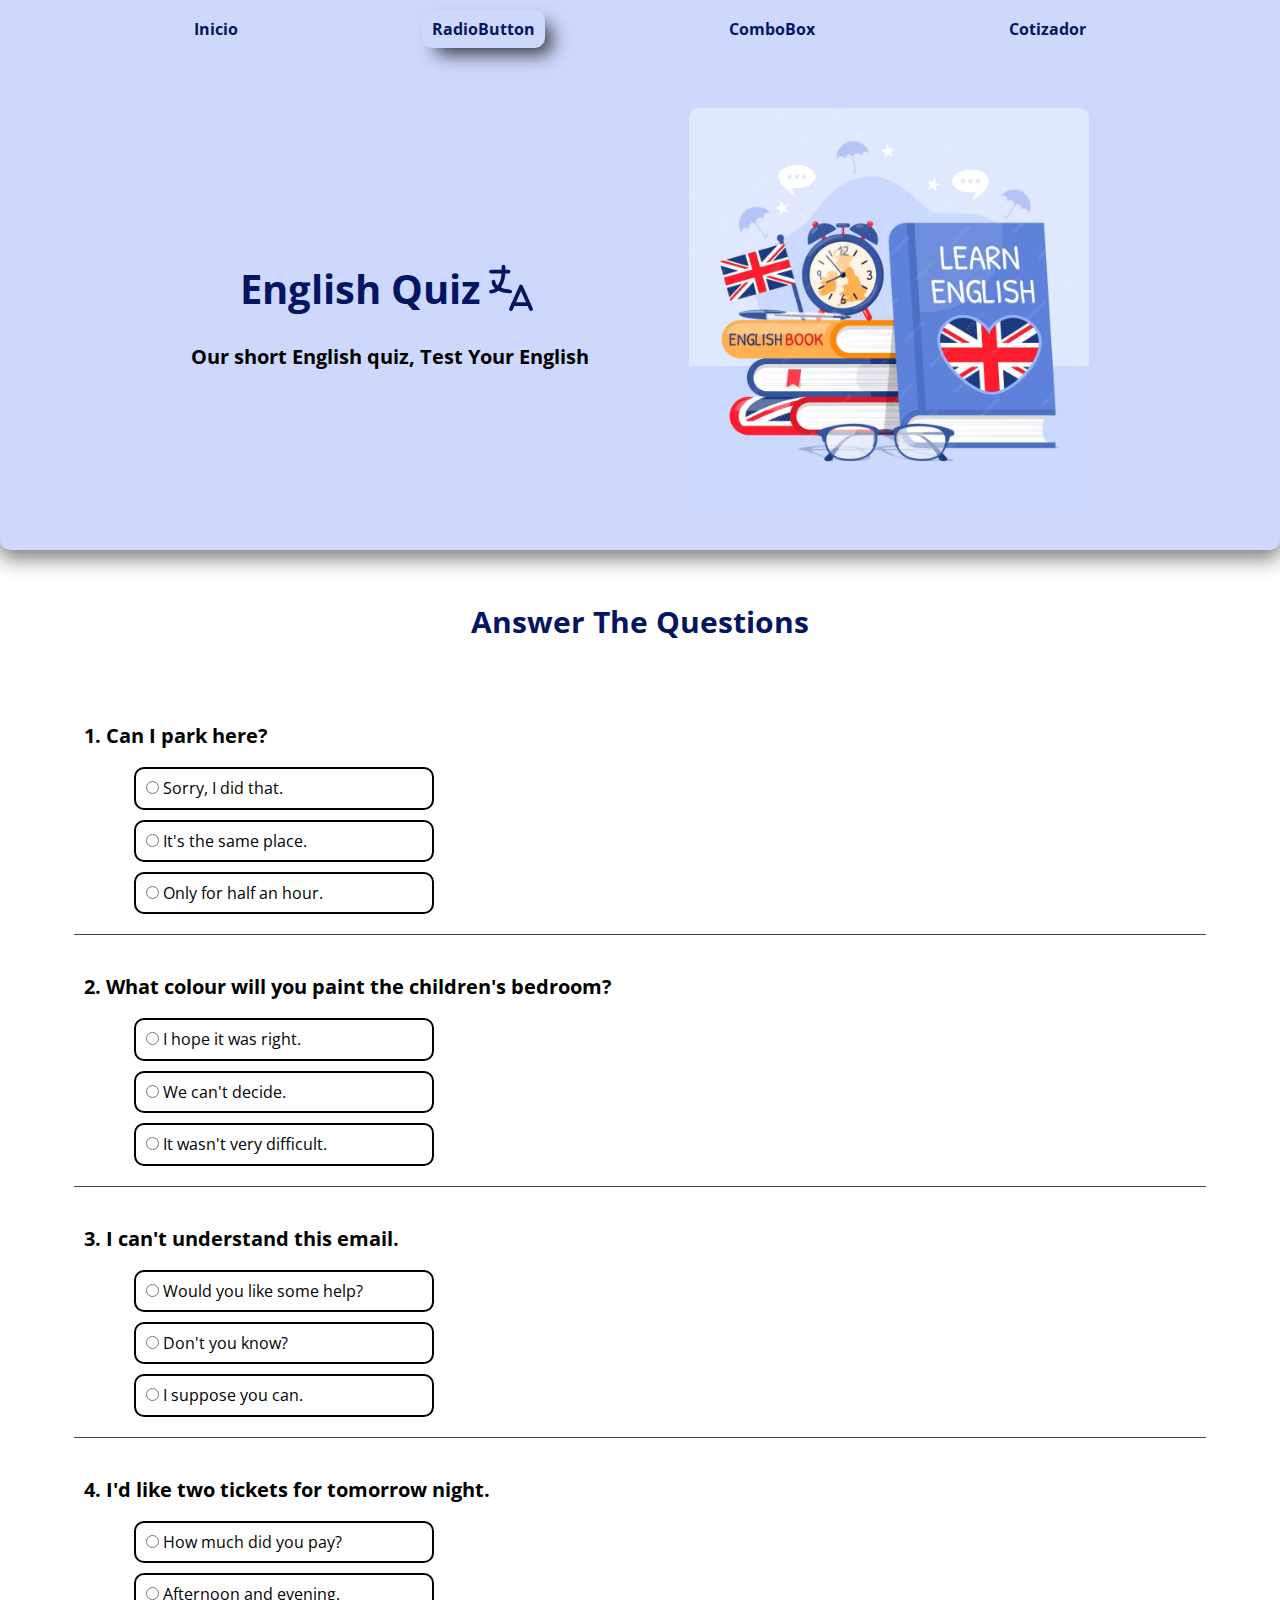
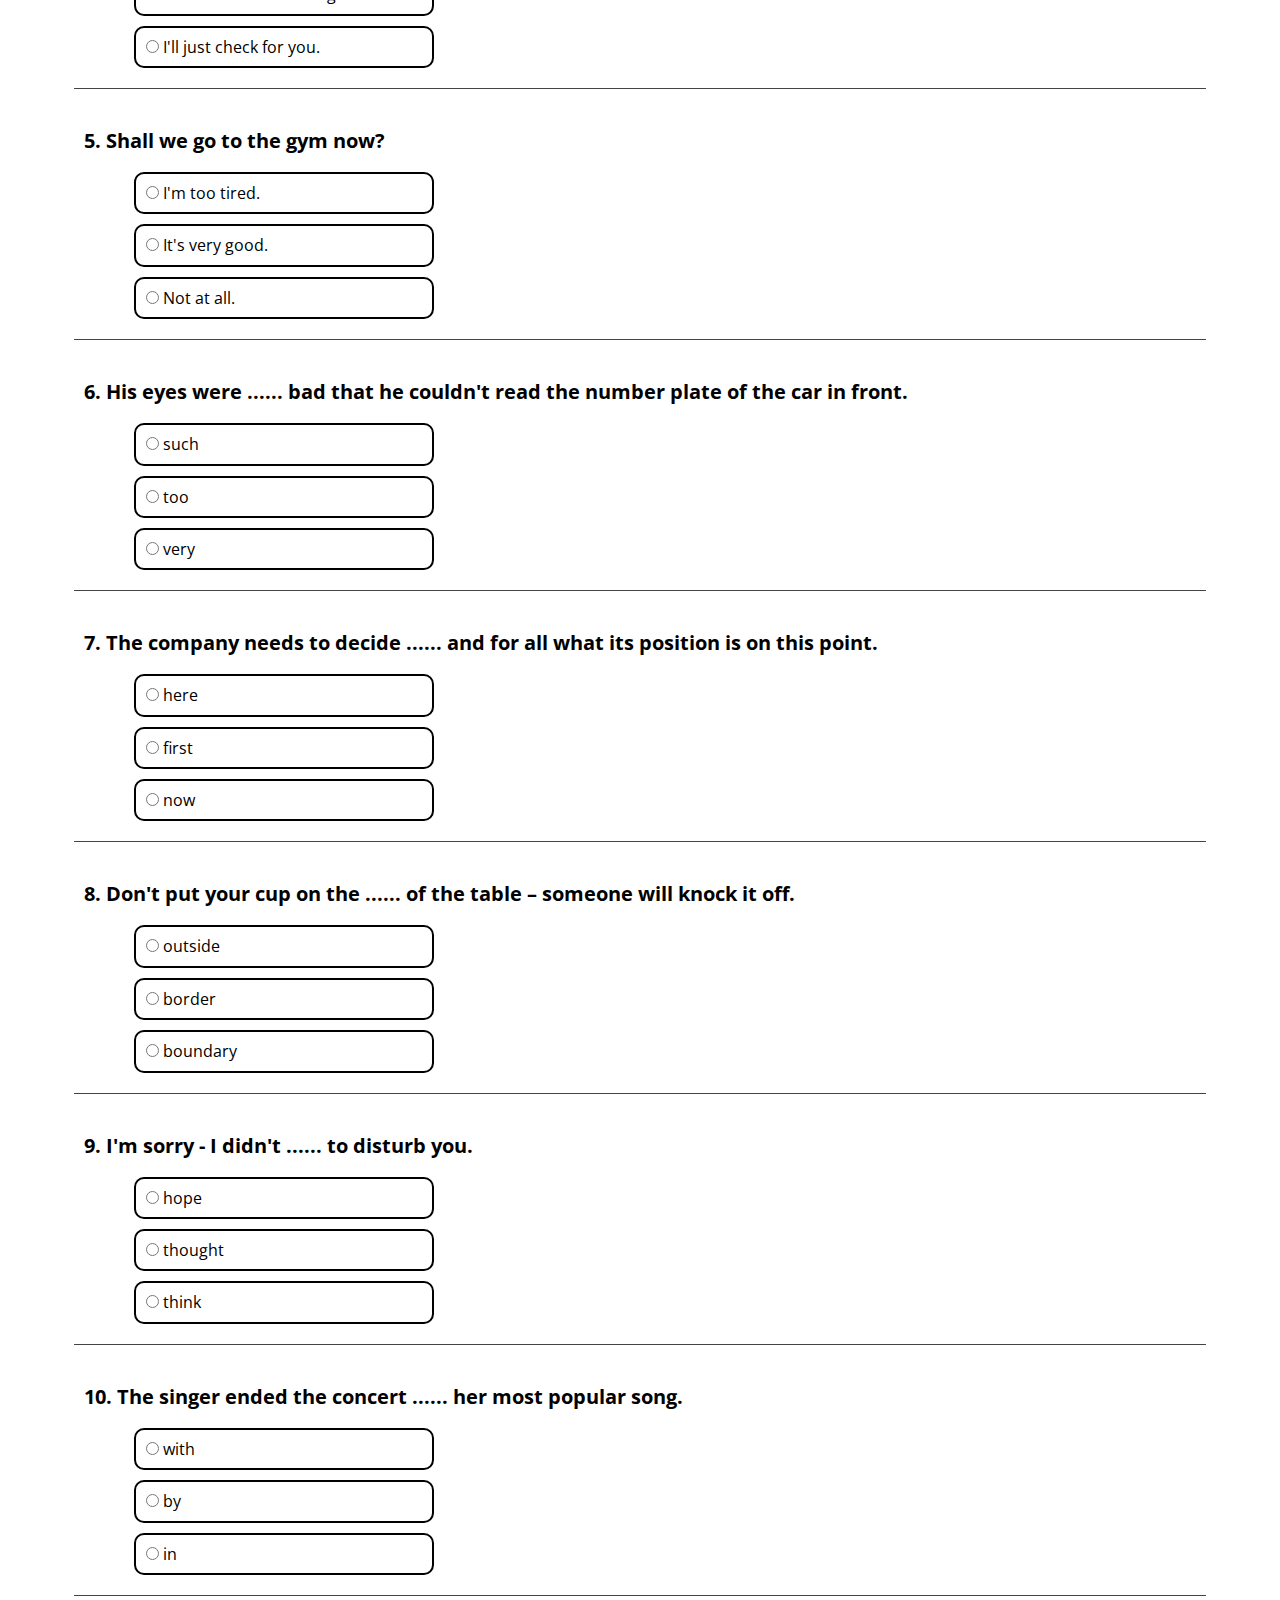
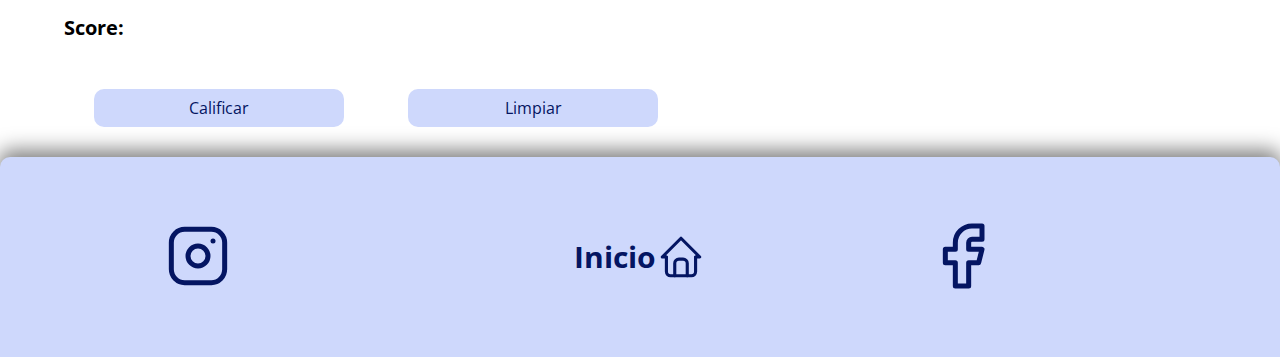
<file: RadioButtons/radiobuttons.html>
<!DOCTYPE html>
<html lang="en">

<head>
    <meta charset="UTF-8">
    <meta name="viewport" content="width=device-width, initial-scale=1.0">
    <title>English Quiz</title>

    <link rel="preload" href="css/normalize.css" as="style">
    <link rel="stylesheet" href="css/normalize.css">

    <link rel="preload"
        href="https://fonts.googleapis.com/css2?family=Open+Sans&family=PT+Sans:wght@400;700&display=swap" as="font"
        crossorigin="crossorigin">
    <link href="https://fonts.googleapis.com/css2?family=Open+Sans&family=PT+Sans:wght@400;700&display=swap"
        rel="stylesheet">

    <link rel="preload" href="css/style.css" as="style">
    <link rel="stylesheet" href="css/style.css">
    <link rel="icon" href="img/english.png">

</head>

<body>

    <header class="container_radio">

        <div class="container_links">

            <a class="link_r" href="../index.html">Inicio</a>
            <a class="link_r hover" href="radiobuttons.html">RadioButton</a>
            <a class="link_r" href="../ComboBox/combobox.html">ComboBox</a>
            <a class="link_r" href="../cotizador/cotizador.html">Cotizador</a>

        </div>

        <div class="header">

            <div class="contenedor_header">

                <h1 class="titulo_r">English Quiz<svg xmlns="http://www.w3.org/2000/svg"
                        class="icon icon-tabler icon-tabler-language" width="60" height="60" viewBox="0 0 24 24"
                        stroke-width="1.5" stroke="#041562" fill="none" stroke-linecap="round" stroke-linejoin="round">
                        <path stroke="none" d="M0 0h24v24H0z" fill="none" />
                        <path d="M4 5h7" />
                        <path d="M9 3v2c0 4.418 -2.239 8 -5 8" />
                        <path d="M5 9c0 2.144 2.952 3.908 6.7 4" />
                        <path d="M12 20l4 -9l4 9" />
                        <path d="M19.1 18h-6.2" />
                    </svg></h1>
                <p>Our short English quiz, Test Your English</p>
    
            </div>
    
            <div class="contenedor_header">
    
                <img src="img/usa.jpg" alt="usa">
    
            </div>

        </div>

    </header>


    <main class="main_container_r">

        <div class="container">

            <h2 class="subtitulo">Answer The Questions</h2>

            <div class="question_container">
                <p id="pregunta">1. Can I park here? <span id="pregunta_1"></span></p>

                <div class="answer_container">
                    <input type="radio" name="grupo_1" value="0" id="respuesta_1">
                    <label for="respuesta_1">Sorry, I did that.</label>
                </div>

                <div class="answer_container">
                    <input type="radio" name="grupo_1" value="0" id="respuesta_2">
                    <label for="respuesta_2">It's the same place.</label>
                </div>

                <div class="answer_container">
                    <input type="radio" name="grupo_1" value="1" id="respuesta_3">
                    <label for="respuesta_3">Only for half an hour.</label>
                </div>

            </div>

            <div class="question_container">
                <p class="pregunta">2. What colour will you paint the children's bedroom? <span id="pregunta_2"></span>
                </p>

                <div class="answer_container">
                    <input type="radio" name="grupo_2" value="0" id="respuesta_4">
                    <label for="respuesta_4">I hope it was right.</label>
                </div>

                <div class="answer_container">
                    <input type="radio" name="grupo_2" value="1" id="respuesta_5">
                    <label for="respuesta_5">We can't decide.</label>
                </div>

                <div class="answer_container">
                    <input type="radio" name="grupo_2" value="0" id="respuesta_6">
                    <label for="respuesta_6">It wasn't very difficult.</label>
                </div>

            </div>

            <div class="question_container">
                <p class="pregunta">3. I can't understand this email. <span id="pregunta_3"></span></p>

                <div class="answer_container">
                    <input type="radio" name="grupo_3" value="1" id="respuesta_7">
                    <label for="respuesta_7">Would you like some help?</label>
                </div>

                <div class="answer_container">
                    <input type="radio" name="grupo_3" value="0" id="respuesta_8">
                    <label for="respuesta_8">Don't you know?</label>
                </div>

                <div class="answer_container">
                    <input type="radio" name="grupo_3" value="0" id="respuesta_9">
                    <label for="respuesta_9">I suppose you can.</label>
                </div>

            </div>

            <div class="question_container">
                <p class="pregunta">4. I'd like two tickets for tomorrow night. <span id="pregunta_4"></span></p>

                <div class="answer_container">
                    <input type="radio" name="grupo_4" value="0" id="respuesta_10">
                    <label for="respuesta_10">How much did you pay?</label>
                </div>

                <div class="answer_container">
                    <input type="radio" name="grupo_4" value="0" id="respuesta_11">
                    <label for="respuesta_11">Afternoon and evening.</label>
                </div>

                <div class="answer_container">
                    <input type="radio" name="grupo_4" value="1" id="respuesta_12">
                    <label for="respuesta_12">I'll just check for you.</label>
                </div>

            </div>

            <div class="question_container">
                <p class="pregunta">5. Shall we go to the gym now? <span id="pregunta_5"></span></p>

                <div class="answer_container">
                    <input type="radio" name="grupo_5" value="1" id="respuesta_13">
                    <label for="respuesta_13">I'm too tired.</label>
                </div>

                <div class="answer_container">
                    <input type="radio" name="grupo_5" value="0" id="respuesta_14">
                    <label for="respuesta_14">It's very good.</label>
                </div>

                <div class="answer_container">
                    <input type="radio" name="grupo_5" value="0" id="respuesta_15">
                    <label for="respuesta_15">Not at all.</label>
                </div>

            </div>

            <div class="question_container">
                <p class="pregunta">6. His eyes were ...... bad that he couldn't read the number plate of the car in
                    front. <span id="pregunta_6"></span></p>

                <div class="answer_container">
                    <input type="radio" name="grupo_6" value="0" id="respuesta_16">
                    <label for="respuesta_16">such</label>
                </div>

                <div class="answer_container">
                    <input type="radio" name="grupo_6" value="0" id="respuesta_17">
                    <label for="respuesta_17">too</label>
                </div>

                <div class="answer_container">
                    <input type="radio" name="grupo_6" value="1" id="respuesta_18">
                    <label for="respuesta_18">very</label>
                </div>

            </div>

            <div class="question_container">
                <p class="pregunta">7. The company needs to decide ...... and for all what its position is on this
                    point. <span id="pregunta_7"></span></p>

                <div class="answer_container">
                    <input type="radio" name="grupo_7" value="0" id="respuesta_19">
                    <label for="respuesta_19">here</label>
                </div>

                <div class="answer_container">
                    <input type="radio" name="grupo_7" value="1" id="respuesta_20">
                    <label for="respuesta_20">first</label>
                </div>

                <div class="answer_container">
                    <input type="radio" name="grupo_7" value="0" id="respuesta_21">
                    <label for="respuesta_21">now</label>
                </div>

            </div>

            <div class="question_container">
                <p class="pregunta">8. Don't put your cup on the ...... of the table – someone will knock it off. <span
                        id="pregunta_8"></span></p>

                <div class="answer_container">
                    <input type="radio" name="grupo_8" value="0" id="respuesta_22">
                    <label for="respuesta_22">outside</label>
                </div>

                <div class="answer_container">
                    <input type="radio" name="grupo_8" value="1" id="respuesta_23">
                    <label for="respuesta_23">border</label>
                </div>

                <div class="answer_container">
                    <input type="radio" name="grupo_8" value="0" id="respuesta_24">
                    <label for="respuesta_24">boundary</label>
                </div>

            </div>

            <div class="question_container">
                <p class="pregunta">9. I'm sorry - I didn't ...... to disturb you. <span id="pregunta_9"></span></p>

                <div class="answer_container">
                    <input type="radio" name="grupo_9" value="0" id="respuesta_25">
                    <label for="respuesta_25">hope</label>
                </div>

                <div class="answer_container">
                    <input type="radio" name="grupo_9" value="0" id="respuesta_26">
                    <label for="respuesta_26">thought</label>
                </div>

                <div class="answer_container">
                    <input type="radio" name="grupo_9" value="1" id="respuesta_27">
                    <label for="respuesta_27">think</label>
                </div>

            </div>

            <div class="question_container">
                <p class="pregunta">10. The singer ended the concert ...... her most popular song. <span
                        id="pregunta_10"></span></p>

                <div class="answer_container">
                    <input type="radio" name="grupo_10" value="1" id="respuesta_28">
                    <label for="respuesta_28">with</label>
                </div>

                <div class="answer_container">
                    <input type="radio" name="grupo_10" value="0" id="respuesta_29">
                    <label for="respuesta_29">by</label>
                </div>

                <div class="answer_container">
                    <input type="radio" name="grupo_10" value="0" id="respuesta_30">
                    <label for="respuesta_30">in</label>
                </div>

            </div>

            <p>Score: <span id="calificacion"></span></p>

            <div class="botones">

                <button class="boton" id="calificar" onclick="Calificar()">Calificar</button>

            <button class="boton" id="limpiar" onclick="btnLimpiar()">Limpiar</button>

            </div>

        </div>


    </main>

    <footer class="footer_r">
        <div class="footer_container">

            <a href="" class="logos_redes">

                <svg xmlns="http://www.w3.org/2000/svg" class="icon icon-tabler icon-tabler-brand-instagram" width="80" height="80" viewBox="0 0 24 24" stroke-width="1.5" stroke="#041562" fill="none" stroke-linecap="round" stroke-linejoin="round">
                    <path stroke="none" d="M0 0h24v24H0z" fill="none"/>
                    <path d="M4 4m0 4a4 4 0 0 1 4 -4h8a4 4 0 0 1 4 4v8a4 4 0 0 1 -4 4h-8a4 4 0 0 1 -4 -4z" />
                    <path d="M12 12m-3 0a3 3 0 1 0 6 0a3 3 0 1 0 -6 0" />
                    <path d="M16.5 7.5l0 .01" />
                  </svg>

            </a>

            <a class="cotizador_a" href="../index.html"><h2 class="titulo_t">Inicio<svg xmlns="http://www.w3.org/2000/svg" class="icon icon-tabler icon-tabler-home" width="50" height="50" viewBox="0 0 24 24" stroke-width="1.5" stroke="#041562" fill="none" stroke-linecap="round" stroke-linejoin="round">
                <path stroke="none" d="M0 0h24v24H0z" fill="none"/>
                <path d="M5 12l-2 0l9 -9l9 9l-2 0" />
                <path d="M5 12v7a2 2 0 0 0 2 2h10a2 2 0 0 0 2 -2v-7" />
                <path d="M9 21v-6a2 2 0 0 1 2 -2h2a2 2 0 0 1 2 2v6" />
              </svg></h2></a>

            <a href="" class="logo logos_redes">

                <svg xmlns="http://www.w3.org/2000/svg" class="icon icon-tabler icon-tabler-brand-facebook" width="80" height="80" viewBox="0 0 24 24" stroke-width="1.5" stroke="#041562" fill="none" stroke-linecap="round" stroke-linejoin="round">
                    <path stroke="none" d="M0 0h24v24H0z" fill="none"/>
                    <path d="M7 10v4h3v7h4v-7h3l1 -4h-4v-2a1 1 0 0 1 1 -1h3v-4h-3a5 5 0 0 0 -5 5v2h-3" />
                  </svg>

            </a>

        </div>
    </footer>

    <script src="js/script.js"></script>

</body>

</html>
</file>
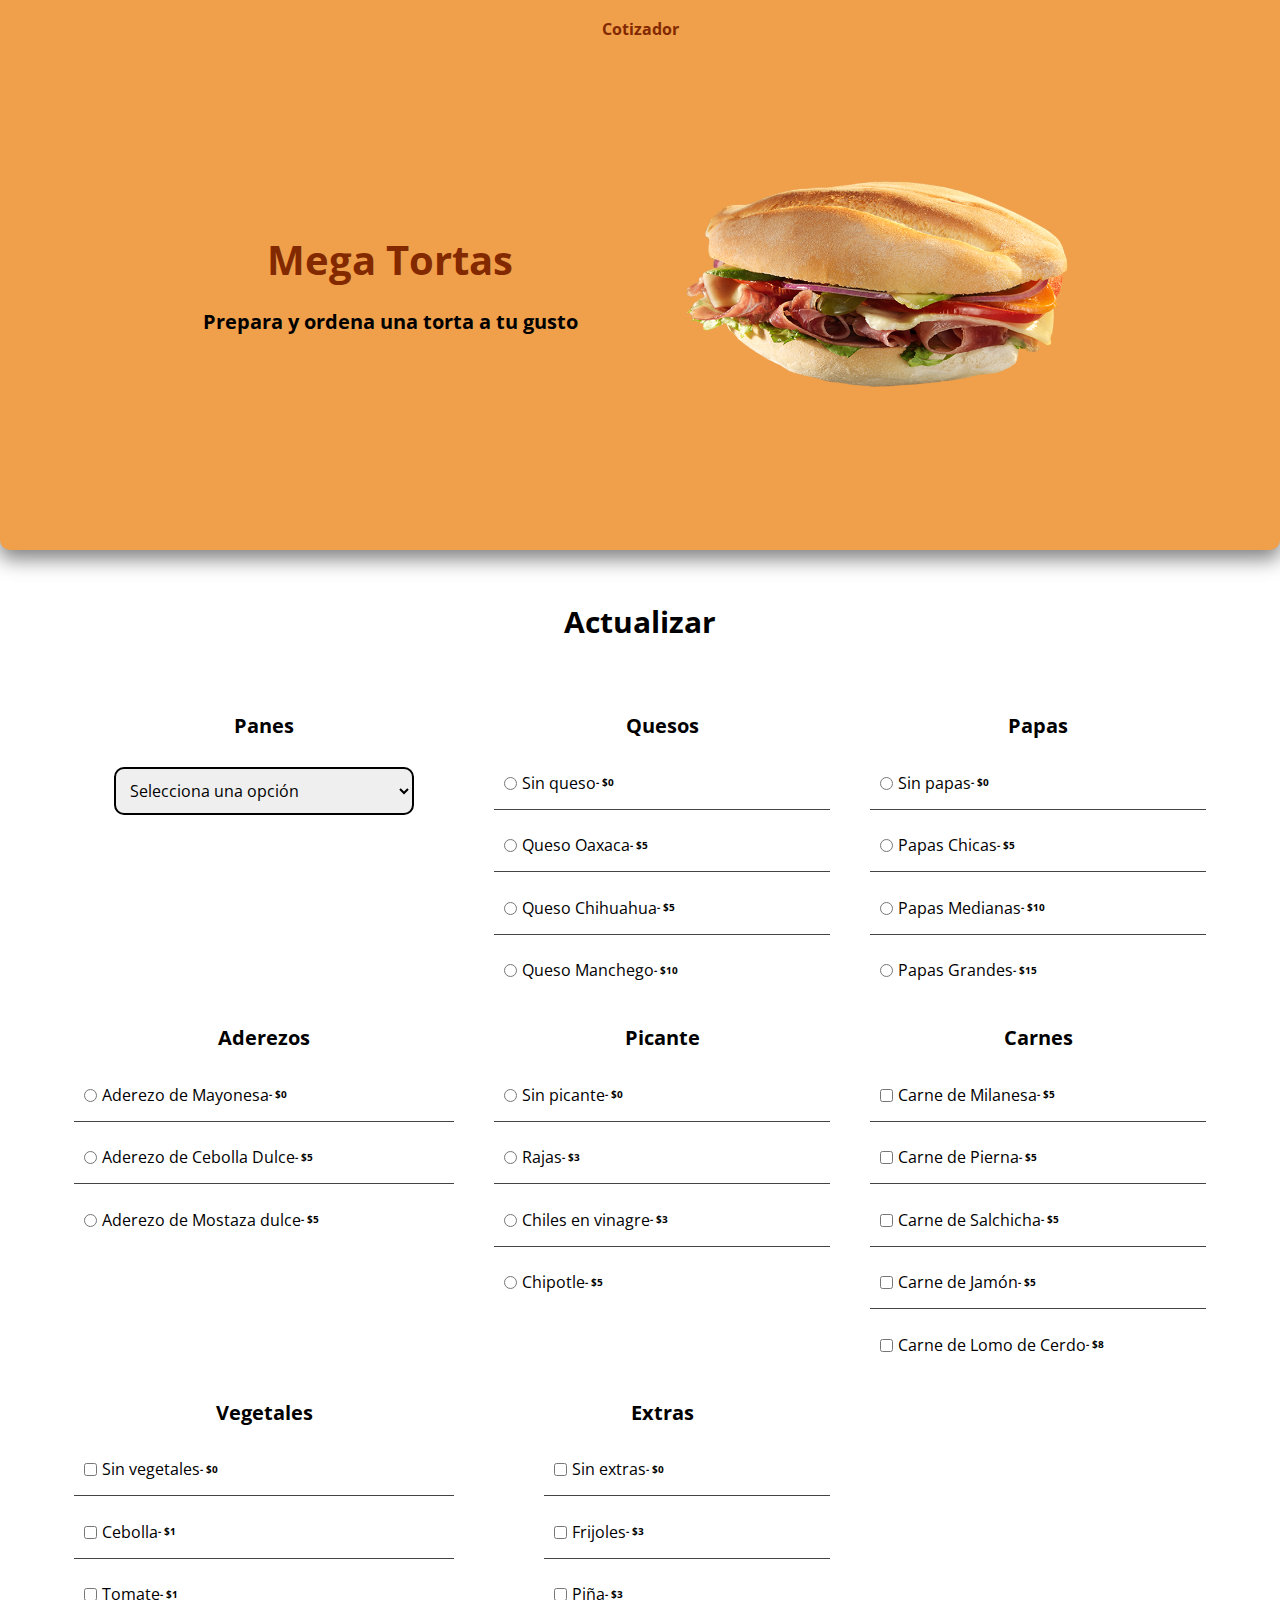
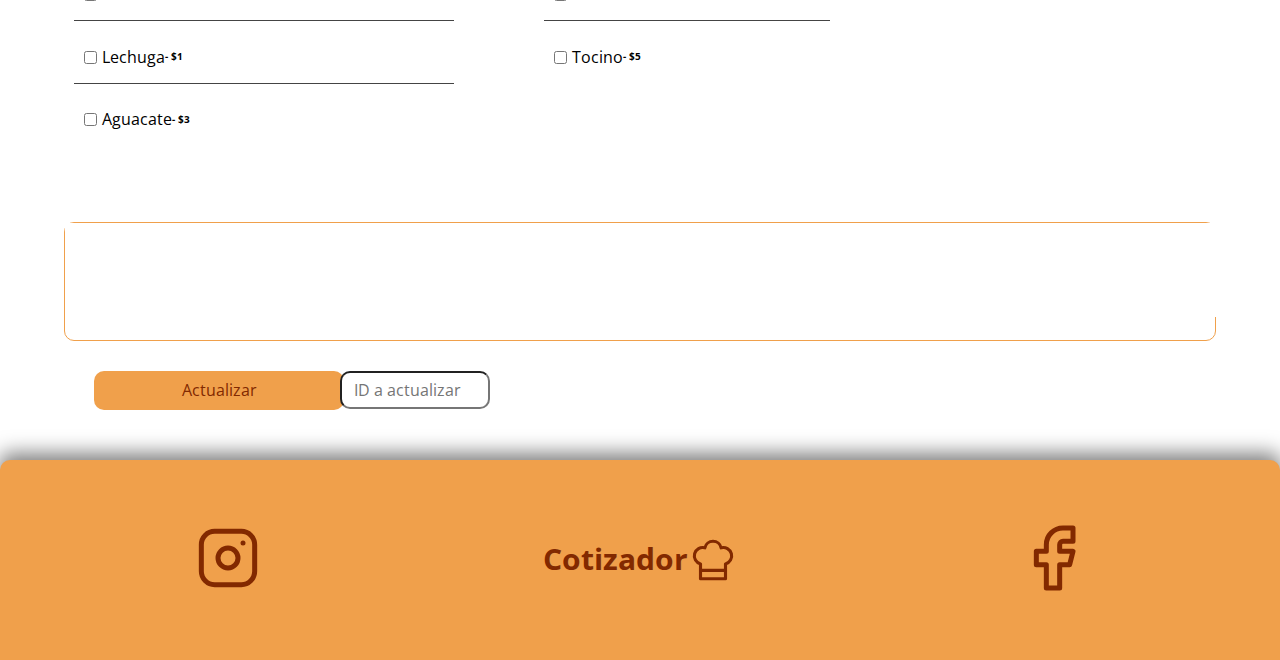
<file: cotizador/php/actualizar/update.html>
<!DOCTYPE html>
<html lang="en">
<head>
    <meta charset="UTF-8">
    <meta http-equiv="X-UA-Compatible" content="IE=edge">
    <meta name="viewport" content="width=device-width, initial-scale=1.0">
    <title>Actualizar</title>
    
    <link rel="preload" href="../../css/normalize.css" as="style">
    <link rel="stylesheet" href="../../css/normalize.css">
    
    <link rel="preload"
    href="https://fonts.googleapis.com/css2?family=Open+Sans&family=PT+Sans:wght@400;700&display=swap" as="font"
    crossorigin="crossorigin">
    <link href="https://fonts.googleapis.com/css2?family=Open+Sans&family=PT+Sans:wght@400;700&display=swap"
    rel="stylesheet">
    
    <link rel="preload" href="../../css/style.css" as="style">
    <link rel="stylesheet" href="../../css/style.css">
    
    <link rel="icon" href="../../img/torta.png">
    
</head>
<body>
    
    <header class="container_t">

        <div class="container_links">
            
            <!-- <a class="link_t" href="../../../index.html">Inicio</a>
            <a class="link_t" href="../../../RadioButtons/radiobuttons.html">RadioButton</a>
            <a class="link_t" href="../../../ComboBox/combobox.html">ComboBox</a> -->
            <a class="link_t" href="../../cotizador.html">Cotizador</a>
            
        </div>
        
        
        <div class="header">
            
            <div class="contenedor_header">
                
                <h1 class="titulo_t">Mega Tortas</h1>
                <p>Prepara y ordena una torta a tu gusto</p>
                
            </div>
            
            <div class="contenedor_header">
                
                <img src="../../img/torta.png" alt="">
                
            </div>
            
        </div>
        
    </header>
    
    <main class="main_cotizador">
        
        
        <h2 class="subtitle_t">Actualizar</h2>
        
        <form action="update.php" method="POST">
            
            <div class="container">
                
                <div class="container_question">
                    
                    <p id="panes">Panes<span id="panes_1"></span></p>
                    
                    <select class="container_options" name="grupo_1" id="q1" >|
                        
                        <option value="">Selecciona una opción</option>
                        <option value="0">Pan Blanco</option>
                        <option value="3">Pan Integral</option>
                        <option value="3">Pan de Ajo</option>
                        
                    </select>
                    
                </div>
                
                <!-- <div>
                    
                    <p id="panes">Panes <span id="panes_1"></span></p>
                    
                    <div class="ingrediente_container">
                        <input type="radio" name="grupo_1" value="5" id="ingrediente_1">
                        <label for="ingrediente_1">Pan Blanco</label><p class="precio"> - $5</p>
                    </div>
                    
                    <div class="ingrediente_container">
                        <input type="radio" name="grupo_1" value="10" id="ingrediente_2">
                        <label for="ingrediente_2">Pan Integral</label><p class="precio"> - $10</p>
                    </div>
                    
                    <div class="ingrediente_container">
                        <input type="radio" name="grupo_1" value="15" id="ingrediente_3">
                        <label for="ingrediente_3">Pan de Ajo</label><p class="precio"> - $15</p>
                    </div>
                    
                </div> -->
                
                <div>
                    
                    <p id="quesos">Quesos<span id="quesos_1"></span></p>
                    
                    <div class="ingrediente_container">
                        <input type="radio" name="grupo_2" value="0" id="ingrediente_4">
                        <label for="ingrediente_4">Sin queso</label><p class="precio"> - $0</p>
                    </div>
                    
                    <div class="ingrediente_container">
                        <input type="radio" name="grupo_2" value="5" id="ingrediente_5">
                        <label for="ingrediente_5">Queso Oaxaca</label><p class="precio"> - $5</p>
                    </div>
                    
                    <div class="ingrediente_container">
                        <input type="radio" name="grupo_2" value="5" id="ingrediente_6">
                        <label for="ingrediente_6">Queso Chihuahua</label><p class="precio"> - $5</p>
                    </div>
                    
                    <div class="ingrediente_container">
                        <input type="radio" name="grupo_2" value="10" id="ingrediente_7">
                        <label for="ingrediente_7">Queso Manchego</label><p class="precio"> - $10</p>
                    </div>
                    
                    
                </div>
                
                <div>
                    
                    <p id="papas">Papas<span id="papas_1"></span></p>
                    
                    <div class="ingrediente_container">
                        <input type="radio" name="grupo_3" value="0" id="ingrediente_8">
                        <label for="ingrediente_8">Sin papas</label><p class="precio"> - $0</p>
                    </div>
                    
                    <div class="ingrediente_container">
                        <input type="radio" name="grupo_3" value="5" id="ingrediente_9">
                        <label for="ingrediente_9">Papas Chicas</label><p class="precio"> - $5</p>
                    </div>
                    
                    <div class="ingrediente_container">
                        <input type="radio" name="grupo_3" value="10" id="ingrediente_10">
                        <label for="ingrediente_10">Papas Medianas</label><p class="precio"> - $10</p>
                    </div>
                    
                    <div class="ingrediente_container">
                        <input type="radio" name="grupo_3" value="15" id="ingrediente_11">
                        <label for="ingrediente_11"> Papas Grandes</label><p class="precio"> - $15</p>
                    </div>
                    
                </div>
                
                <div>
                    
                    <p id="aderezos">Aderezos<span id="aderezos_1"></span></p>
                    
                    <div class="ingrediente_container">
                        <input type="radio" name="grupo_4" value="0" id="ingrediente_12">
                        <label for="ingrediente_12">Aderezo de Mayonesa</label><p class="precio"> - $0</p>
                    </div>
                    
                    <div class="ingrediente_container">
                        <input type="radio" name="grupo_4" value="5" id="ingrediente_13">
                        <label for="ingrediente_13">Aderezo de Cebolla Dulce</label><p class="precio"> - $5</p>
                    </div>
                    
                    <div class="ingrediente_container">
                        <input type="radio" name="grupo_4" value="5" id="ingrediente_14">
                        <label for="ingrediente_14">Aderezo de Mostaza dulce</label><p class="precio"> - $5</p>
                    </div>
                    
                </div>
                
                <div>
                    
                    <p id="picante">Picante<span id="picante_1"></span></p>
                    
                    <div class="ingrediente_container">
                        <input type="radio" name="grupo_5" value="0" id="ingrediente_15">
                        <label for="ingrediente_15">Sin picante</label><p class="precio"> - $0</p>
                    </div>
                    
                    <div class="ingrediente_container">
                        <input type="radio" name="grupo_5" value="3" id="ingrediente_16">
                        <label for="ingrediente_16">Rajas</label><p class="precio"> - $3</p>
                    </div>
                    
                    <div class="ingrediente_container">
                        <input type="radio" name="grupo_5" value="3" id="ingrediente_17">
                        <label for="ingrediente_17">Chiles en vinagre</label><p class="precio"> - $3</p>
                    </div>
                    
                    <div class="ingrediente_container">
                        <input type="radio" name="grupo_5" value="5" id="ingrediente_18">
                        <label for="ingrediente_18">Chipotle</label><p class="precio"> - $5</p>
                    </div>
                    
                </div>
                
                <div>
                    
                    <p id="carnes">Carnes<span id="carnes_1"></span></p>
                    
                    <div class="ingrediente_container">
                        <input type="checkbox" name="grupo_6[]" value="5" id="ingrediente_19">
                        <label for="ingrediente_19">Carne de Milanesa</label><p class="precio"> - $5</p>
                    </div>
                    
                    <div class="ingrediente_container">
                        <input type="checkbox" name="grupo_6[]" value="5" id="ingrediente_20">
                        <label for="ingrediente_20">Carne de Pierna</label><p class="precio"> - $5</p>
                    </div>
                    
                    <div class="ingrediente_container">
                        <input type="checkbox" name="grupo_6[]" value="5" id="ingrediente_21">
                        <label for="ingrediente_21">Carne de Salchicha</label><p class="precio"> - $5</p>
                    </div>
                    
                    <div class="ingrediente_container">
                        <input type="checkbox" name="grupo_6[]" value="5" id="ingrediente_22">
                        <label for="ingrediente_22">Carne de Jamón</label><p class="precio"> - $5</p>
                    </div>
                    
                    <div class="ingrediente_container">
                        <input type="checkbox" name="grupo_6[]" value="8" id="ingrediente_23">
                        <label for="ingrediente_23">Carne de Lomo de Cerdo</label><p class="precio"> - $8</p>
                    </div>
                    
                </div>
                
                <div>
                    
                    <p id="vegetales">Vegetales<span id="vegetales_1"></span></p>
                    
                    <div class="ingrediente_container">
                        <input type="checkbox" name="grupo_7[]" value="0" id="ingrediente_24">
                        <label for="ingrediente_24">Sin vegetales</label><p class="precio"> - $0</p>
                    </div>
                    
                    <div class="ingrediente_container">
                        <input type="checkbox" name="grupo_7[]" value="1" id="ingrediente_25">
                        <label for="ingrediente_25">Cebolla</label><p class="precio"> - $1</p>
                    </div>
                    
                    <div class="ingrediente_container">
                        <input type="checkbox" name="grupo_7[]" value="1" id="ingrediente_26">
                        <label for="ingrediente_26">Tomate</label><p class="precio"> - $1</p>
                    </div>
                    
                    <div class="ingrediente_container">
                        <input type="checkbox" name="grupo_7[]" value="1" id="ingrediente_27">
                        <label for="ingrediente_27">Lechuga</label><p class="precio"> - $1</p>
                    </div>
                    
                    <div class="ingrediente_container">
                        <input type="checkbox" name="grupo_7[]" value="3" id="ingrediente_28">
                        <label for="ingrediente_28">Aguacate</label><p class="precio"> - $3</p>
                    </div>
                    
                </div>
                
                <div>
                    
                    <p id="extras">Extras<span id="extras_1"></span></p>
                    
                    <div class="ingredientes_container">
                        
                        <div class="ingrediente_container">
                            <input type="checkbox" name="grupo_8[]" value="0" id="ingrediente_29">
                            <label for="ingrediente_29">Sin extras</label><p class="precio"> - $0</p>
                        </div>
                        
                        <div class="ingrediente_container">
                            <input type="checkbox" name="grupo_8[]" value="3" id="ingrediente_30">
                            <label for="ingrediente_30">Frijoles</label><p class="precio"> - $3</p>
                        </div>
                        
                        <div class="ingrediente_container">
                            <input type="checkbox" name="grupo_8[]" value="3" id="ingrediente_31">
                            <label for="ingrediente_31">Piña</label><p class="precio"> - $3</p>
                        </div>
                        
                        <div class="ingrediente_container">
                            <input type="checkbox" name="grupo_8[]" value="5" id="ingrediente_32">
                            <label for="ingrediente_32">Tocino</label><p class="precio"> - $5</p>
                        </div>
                        
                    </div>
                    
                </div>

                <textarea class="textarea_all" name="panSelec" id="panSelec" cols="1" rows="1"></textarea>
            <textarea class="textarea_all" name="quesoSelec" id="quesoSelec" cols="1" rows="1"></textarea>
            <textarea class="textarea_all" name="papaSelec" id="papaSelec" cols="1" rows="1"></textarea>
            <textarea class="textarea_all" name="aderezoSelec" id="aderezoSelec" cols="1" rows="1"></textarea>
            <textarea class="textarea_all" name="picanteSelec" id="picanteSelec" cols="1" rows="1"></textarea>
            <textarea class="textarea_all" name="carneSelec" id="carneSelec" cols="1" rows="1"></textarea>
            <textarea class="textarea_all" name="vegetalSelec" id="vegetalSelec" cols="1" rows="1"></textarea>
            <textarea class="textarea_all" name="extraSelec" id="extraSelec" cols="1" rows="1"></textarea>
                
            </div>
            
            <div class="extras_container">
                
                <div class="cotizacion_container">
                    
                    <textarea class="cotizacion_1" name="cotizacion" id="cotizacion" cols="135" rows="4"></textarea>
                    <!-- <p class="cotizacion_1" id="cotizacion"></p> -->
                    <p class="Ssubtotal" id="Ssubtotal"></p>
                    <p id="Siva"></p>
                    <p id="total"></p>
                    
                </div>
                
                <div class="button_container">
                    
                    <input class="submit" id="cotizar" type="submit" value="Actualizar">
                    <input type="number" name="id" id="id_update" placeholder="ID a actualizar">
                    
                </div>
                
            </div>
            
        </form>
        
        <div class="extras_container">
            
            <div class="button_container">
                
            </div>
            
        </div>
        
    </main>
    
    <footer class="footer_t">
        
        
        <div class="footer_container">
            
            <a href="" class="img_logos_upt">
                
                <svg xmlns="http://www.w3.org/2000/svg" class="icon icon-tabler icon-tabler-brand-instagram" width="80" height="80" viewBox="0 0 24 24" stroke-width="1.5" stroke="#822900" fill="none" stroke-linecap="round" stroke-linejoin="round">
                    <path stroke="none" d="M0 0h24v24H0z" fill="none"/>
                    <path d="M4 4m0 4a4 4 0 0 1 4 -4h8a4 4 0 0 1 4 4v8a4 4 0 0 1 -4 4h-8a4 4 0 0 1 -4 -4z" />
                    <path d="M12 12m-3 0a3 3 0 1 0 6 0a3 3 0 1 0 -6 0" />
                    <path d="M16.5 7.5l0 .01" />
                </svg>
                
            </a>
            
            <a class="cotizador_a" href="../../cotizador.html"><h2 class="titulo_t">Cotizador<svg xmlns="http://www.w3.org/2000/svg" class="icon icon-tabler icon-tabler-chef-hat" width="50" height="50" viewBox="0 0 24 24" stroke-width="1.5" stroke="#822900" fill="none" stroke-linecap="round" stroke-linejoin="round">
                <path stroke="none" d="M0 0h24v24H0z" fill="none"/>
                <path d="M12 3c1.918 0 3.52 1.35 3.91 3.151a4 4 0 0 1 2.09 7.723l0 7.126h-12v-7.126a4 4 0 1 1 2.092 -7.723a4 4 0 0 1 3.908 -3.151z" />
                <path d="M6.161 17.009l11.839 -.009" />
            </svg></h2></a>
            
            <a href="" class="logo img_logos_upt">
                
                <svg xmlns="http://www.w3.org/2000/svg" class="icon icon-tabler icon-tabler-brand-facebook" width="80" height="80" viewBox="0 0 24 24" stroke-width="1.5" stroke="#822900" fill="none" stroke-linecap="round" stroke-linejoin="round">
                    <path stroke="none" d="M0 0h24v24H0z" fill="none"/>
                    <path d="M7 10v4h3v7h4v-7h3l1 -4h-4v-2a1 1 0 0 1 1 -1h3v-4h-3a5 5 0 0 0 -5 5v2h-3" />
                </svg>
                
            </a>
            
        </div>
    </footer>
    
    <script src="../../js/script.js"></script>
    
</body>
</html>
</file>
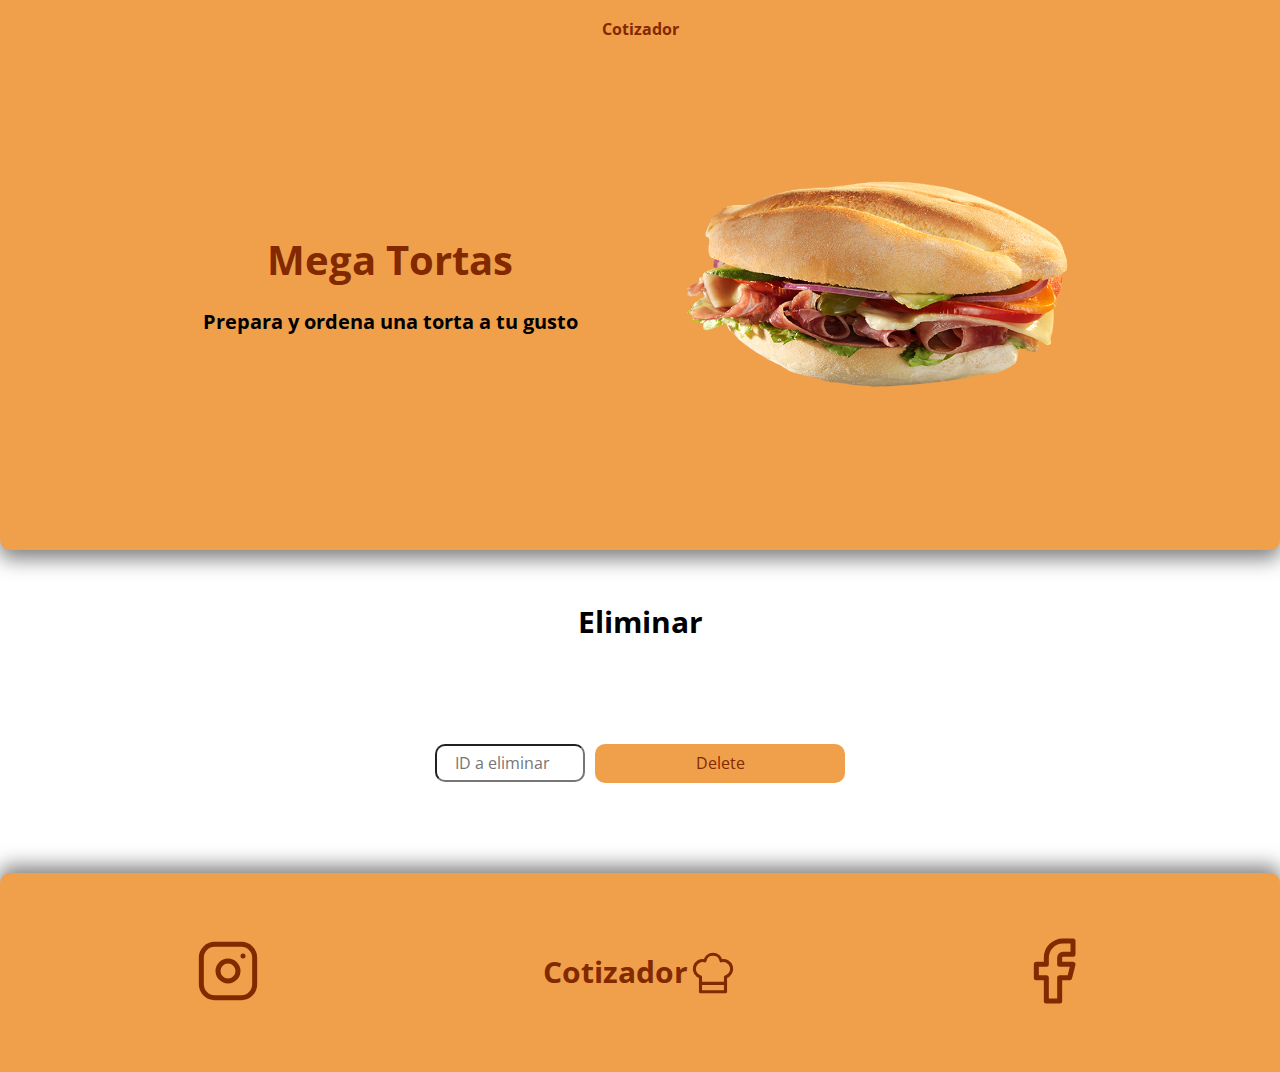
<file: cotizador/php/delete/delete.html>
<!DOCTYPE html>
<html lang="en">
<head>
    <meta charset="UTF-8">
    <meta http-equiv="X-UA-Compatible" content="IE=edge">
    <meta name="viewport" content="width=device-width, initial-scale=1.0">
    <title>Eliminar</title>
    
    <link rel="preload" href="../../css/normalize.css" as="style">
    <link rel="stylesheet" href="../../css/normalize.css">
    
    <link rel="preload"
    href="https://fonts.googleapis.com/css2?family=Open+Sans&family=PT+Sans:wght@400;700&display=swap" as="font"
    crossorigin="crossorigin">
    <link href="https://fonts.googleapis.com/css2?family=Open+Sans&family=PT+Sans:wght@400;700&display=swap"
    rel="stylesheet">
    
    <link rel="preload" href="../../css/style.css" as="style">
    <link rel="stylesheet" href="../../css/style.css">
    
    <link rel="icon" href="../../img/torta.png">
    
</head>
<body>
    
    <header class="container_t">

        <div class="container_links">
            
            <!-- <a class="link_t" href="../../../index.html">Inicio</a>
            <a class="link_t" href="../../../RadioButtons/radiobuttons.html">RadioButton</a>
            <a class="link_t" href="../../../ComboBox/combobox.html">ComboBox</a> -->
            <a class="link_t" href="../../cotizador.html">Cotizador</a>
            
        </div>
        
        
        <div class="header">
            
            <div class="contenedor_header">
                
                <h1 class="titulo_t">Mega Tortas</h1>
                <p>Prepara y ordena una torta a tu gusto</p>
                
            </div>
            
            <div class="contenedor_header">
                
                <img src="../../img/torta.png" alt="">
                
            </div>
            
        </div>
        
    </header>
    
    <main class="main_cotizador">
        
        <h2 class="subtitle_t">Eliminar</h2>

        <form action="delete_c.php" method="GET">

            <div class="delete_grid">

                <!-- <p>Eliminar: </p> -->
                <input type="number" name="id" id="id_delete" placeholder="ID a eliminar">

                <input class="s_delete" type="submit" value="Delete">
                
            </div>

        </form>

        
    </main>
    
    <footer class="footer_t">
        <div class="footer_container">
            
            <a href="" class="img_logos_upt">
                
                <svg xmlns="http://www.w3.org/2000/svg" class="icon icon-tabler icon-tabler-brand-instagram" width="80" height="80" viewBox="0 0 24 24" stroke-width="1.5" stroke="#822900" fill="none" stroke-linecap="round" stroke-linejoin="round">
                    <path stroke="none" d="M0 0h24v24H0z" fill="none"/>
                    <path d="M4 4m0 4a4 4 0 0 1 4 -4h8a4 4 0 0 1 4 4v8a4 4 0 0 1 -4 4h-8a4 4 0 0 1 -4 -4z" />
                    <path d="M12 12m-3 0a3 3 0 1 0 6 0a3 3 0 1 0 -6 0" />
                    <path d="M16.5 7.5l0 .01" />
                </svg>
                
            </a>
            
            <a class="cotizador_a" href="../../cotizador.html"><h2 class="titulo_t">Cotizador<svg xmlns="http://www.w3.org/2000/svg" class="icon icon-tabler icon-tabler-chef-hat" width="50" height="50" viewBox="0 0 24 24" stroke-width="1.5" stroke="#822900" fill="none" stroke-linecap="round" stroke-linejoin="round">
                <path stroke="none" d="M0 0h24v24H0z" fill="none"/>
                <path d="M12 3c1.918 0 3.52 1.35 3.91 3.151a4 4 0 0 1 2.09 7.723l0 7.126h-12v-7.126a4 4 0 1 1 2.092 -7.723a4 4 0 0 1 3.908 -3.151z" />
                <path d="M6.161 17.009l11.839 -.009" />
            </svg></h2></a>
            
            <a href="" class="logo img_logos_upt">
                
                <svg xmlns="http://www.w3.org/2000/svg" class="icon icon-tabler icon-tabler-brand-facebook" width="80" height="80" viewBox="0 0 24 24" stroke-width="1.5" stroke="#822900" fill="none" stroke-linecap="round" stroke-linejoin="round">
                    <path stroke="none" d="M0 0h24v24H0z" fill="none"/>
                    <path d="M7 10v4h3v7h4v-7h3l1 -4h-4v-2a1 1 0 0 1 1 -1h3v-4h-3a5 5 0 0 0 -5 5v2h-3" />
                </svg>
                
            </a>
            
        </div>
    </footer>
    
</body>
</html>
</file>
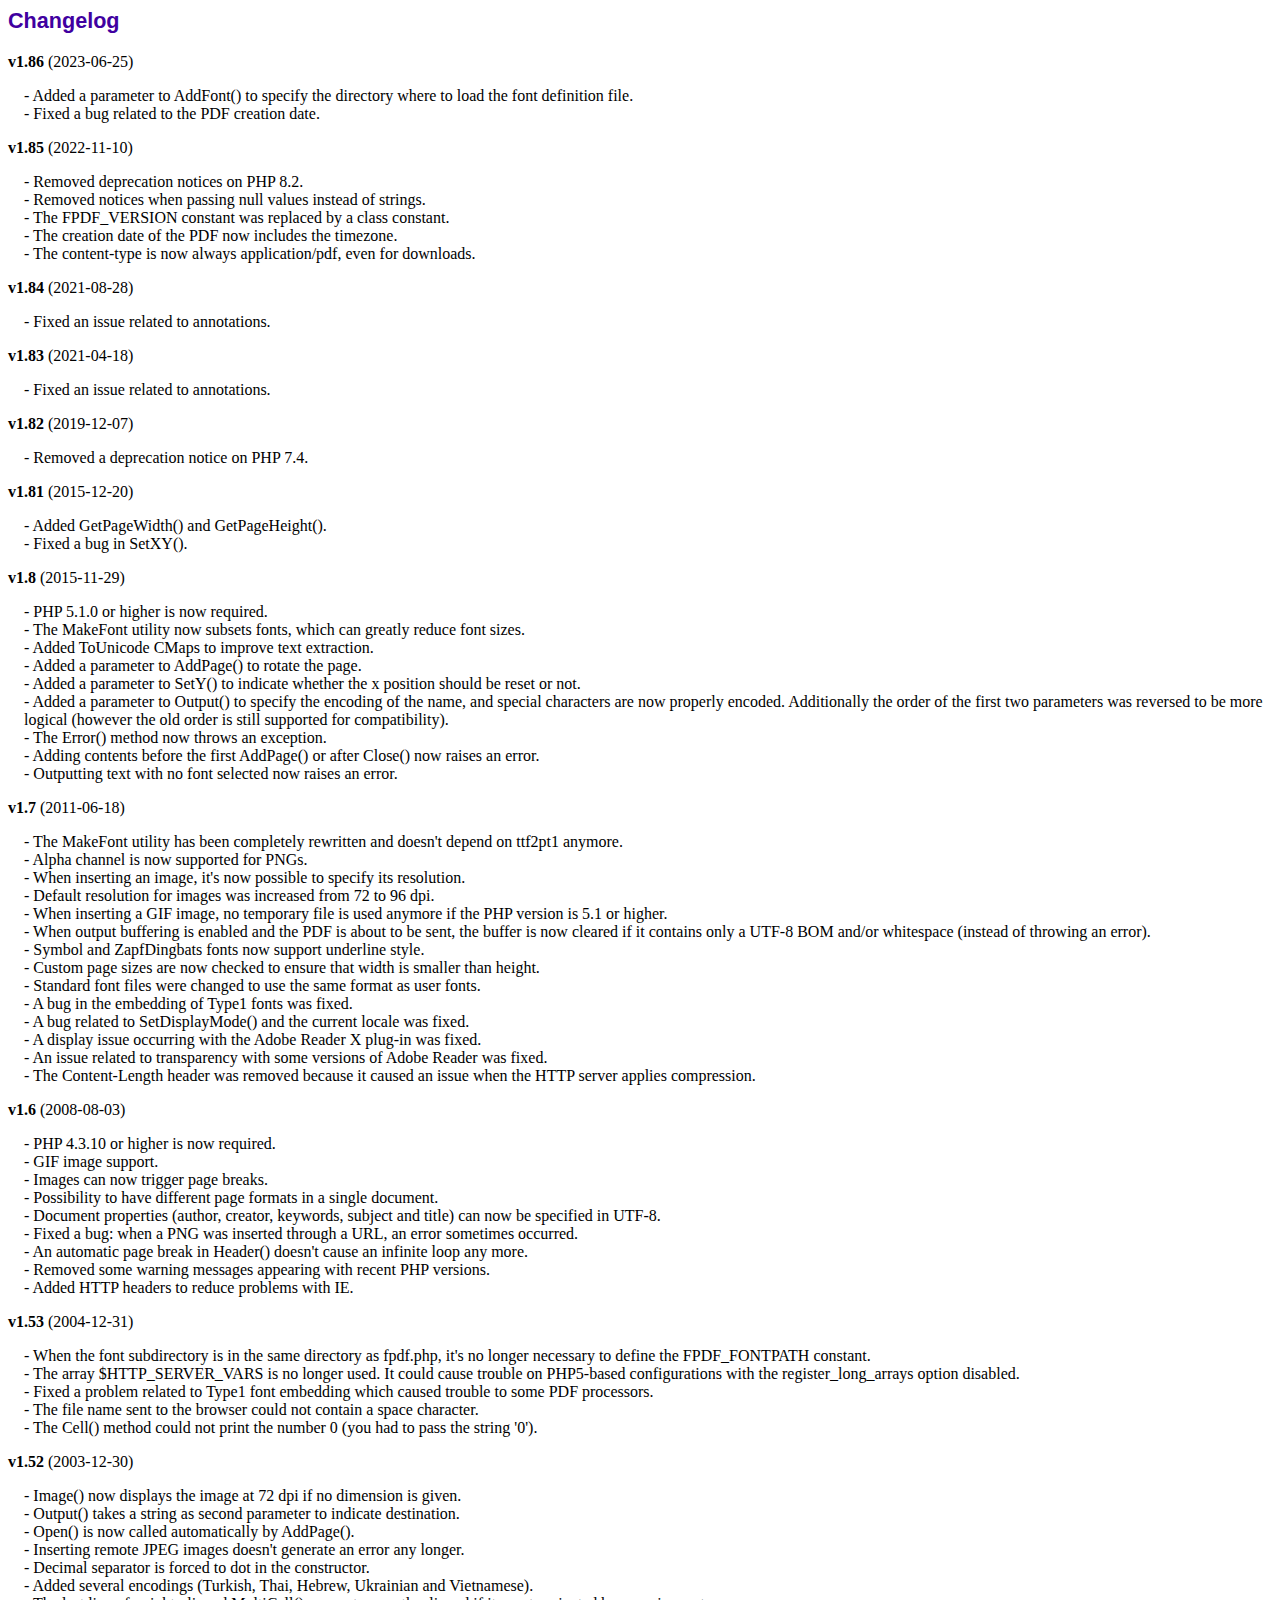
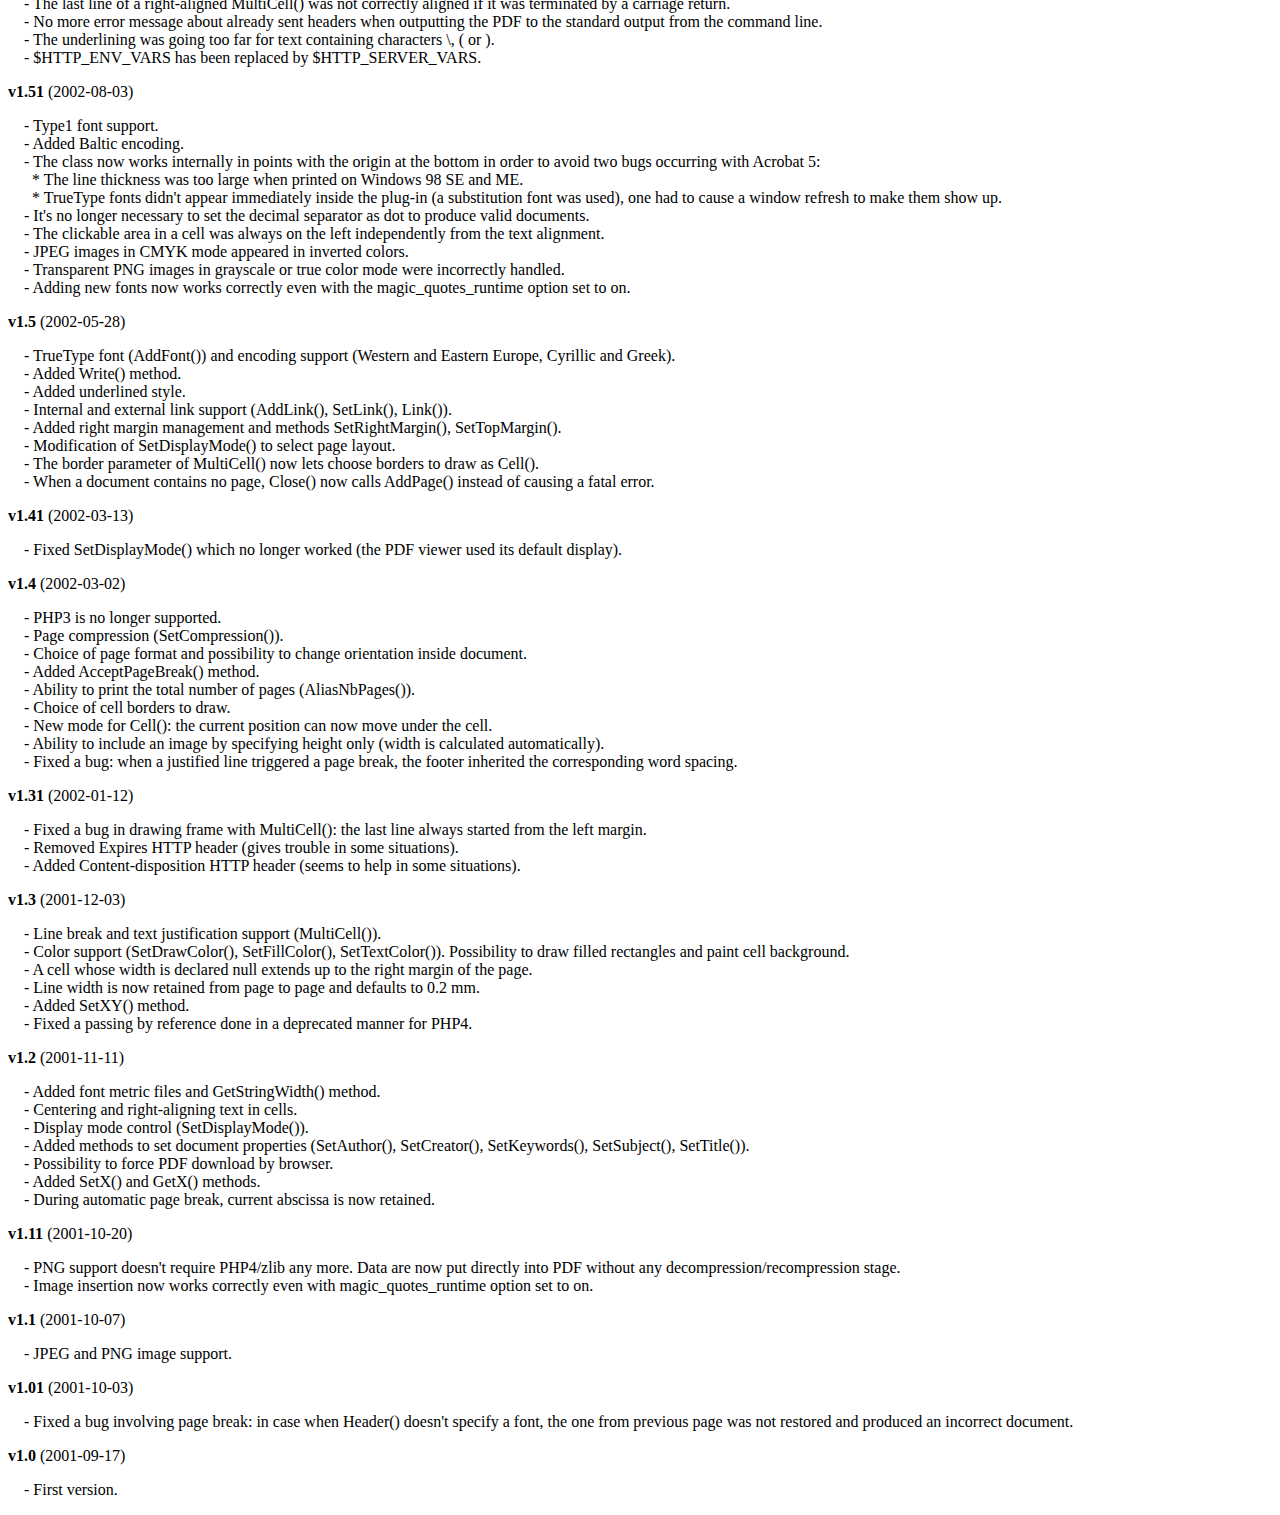
<file: cotizador/php/pdf/fpdf/changelog.htm>
<!DOCTYPE html PUBLIC "-//W3C//DTD HTML 4.01 Transitional//EN">
<html>
<head>
<meta http-equiv="Content-Type" content="text/html; charset=UTF-8">
<title>Changelog</title>
<link type="text/css" rel="stylesheet" href="fpdf.css">
<style type="text/css">
dd {margin:1em 0 1em 1em}
</style>
</head>
<body>
<h1>Changelog</h1>
<dl>
<dt><strong>v1.86</strong> (2023-06-25)</dt>
<dd>
- Added a parameter to AddFont() to specify the directory where to load the font definition file.<br>
- Fixed a bug related to the PDF creation date.<br>
</dd>
<dt><strong>v1.85</strong> (2022-11-10)</dt>
<dd>
- Removed deprecation notices on PHP 8.2.<br>
- Removed notices when passing null values instead of strings.<br>
- The FPDF_VERSION constant was replaced by a class constant.<br>
- The creation date of the PDF now includes the timezone.<br>
- The content-type is now always application/pdf, even for downloads.<br>
</dd>
<dt><strong>v1.84</strong> (2021-08-28)</dt>
<dd>
- Fixed an issue related to annotations.<br>
</dd>
<dt><strong>v1.83</strong> (2021-04-18)</dt>
<dd>
- Fixed an issue related to annotations.<br>
</dd>
<dt><strong>v1.82</strong> (2019-12-07)</dt>
<dd>
- Removed a deprecation notice on PHP 7.4.<br>
</dd>
<dt><strong>v1.81</strong> (2015-12-20)</dt>
<dd>
- Added GetPageWidth() and GetPageHeight().<br>
- Fixed a bug in SetXY().<br>
</dd>
<dt><strong>v1.8</strong> (2015-11-29)</dt>
<dd>
- PHP 5.1.0 or higher is now required.<br>
- The MakeFont utility now subsets fonts, which can greatly reduce font sizes.<br>
- Added ToUnicode CMaps to improve text extraction.<br>
- Added a parameter to AddPage() to rotate the page.<br>
- Added a parameter to SetY() to indicate whether the x position should be reset or not.<br>
- Added a parameter to Output() to specify the encoding of the name, and special characters are now properly encoded. Additionally the order of the first two parameters was reversed to be more logical (however the old order is still supported for compatibility).<br>
- The Error() method now throws an exception.<br>
- Adding contents before the first AddPage() or after Close() now raises an error.<br>
- Outputting text with no font selected now raises an error.<br>
</dd>
<dt><strong>v1.7</strong> (2011-06-18)</dt>
<dd>
- The MakeFont utility has been completely rewritten and doesn't depend on ttf2pt1 anymore.<br>
- Alpha channel is now supported for PNGs.<br>
- When inserting an image, it's now possible to specify its resolution.<br>
- Default resolution for images was increased from 72 to 96 dpi.<br>
- When inserting a GIF image, no temporary file is used anymore if the PHP version is 5.1 or higher.<br>
- When output buffering is enabled and the PDF is about to be sent, the buffer is now cleared if it contains only a UTF-8 BOM and/or whitespace (instead of throwing an error).<br>
- Symbol and ZapfDingbats fonts now support underline style.<br>
- Custom page sizes are now checked to ensure that width is smaller than height.<br>
- Standard font files were changed to use the same format as user fonts.<br>
- A bug in the embedding of Type1 fonts was fixed.<br>
- A bug related to SetDisplayMode() and the current locale was fixed.<br>
- A display issue occurring with the Adobe Reader X plug-in was fixed.<br>
- An issue related to transparency with some versions of Adobe Reader was fixed.<br>
- The Content-Length header was removed because it caused an issue when the HTTP server applies compression.<br>
</dd>
<dt><strong>v1.6</strong> (2008-08-03)</dt>
<dd>
- PHP 4.3.10 or higher is now required.<br>
- GIF image support.<br>
- Images can now trigger page breaks.<br>
- Possibility to have different page formats in a single document.<br>
- Document properties (author, creator, keywords, subject and title) can now be specified in UTF-8.<br>
- Fixed a bug: when a PNG was inserted through a URL, an error sometimes occurred.<br>
- An automatic page break in Header() doesn't cause an infinite loop any more.<br>
- Removed some warning messages appearing with recent PHP versions.<br>
- Added HTTP headers to reduce problems with IE.<br>
</dd>
<dt><strong>v1.53</strong> (2004-12-31)</dt>
<dd>
- When the font subdirectory is in the same directory as fpdf.php, it's no longer necessary to define the FPDF_FONTPATH constant.<br>
- The array $HTTP_SERVER_VARS is no longer used. It could cause trouble on PHP5-based configurations with the register_long_arrays option disabled.<br>
- Fixed a problem related to Type1 font embedding which caused trouble to some PDF processors.<br>
- The file name sent to the browser could not contain a space character.<br>
- The Cell() method could not print the number 0 (you had to pass the string '0').<br>
</dd>
<dt><strong>v1.52</strong> (2003-12-30)</dt>
<dd>
- Image() now displays the image at 72 dpi if no dimension is given.<br>
- Output() takes a string as second parameter to indicate destination.<br>
- Open() is now called automatically by AddPage().<br>
- Inserting remote JPEG images doesn't generate an error any longer.<br>
- Decimal separator is forced to dot in the constructor.<br>
- Added several encodings (Turkish, Thai, Hebrew, Ukrainian and Vietnamese).<br>
- The last line of a right-aligned MultiCell() was not correctly aligned if it was terminated by a carriage return.<br>
- No more error message about already sent headers when outputting the PDF to the standard output from the command line.<br>
- The underlining was going too far for text containing characters \, ( or ).<br>
- $HTTP_ENV_VARS has been replaced by $HTTP_SERVER_VARS.<br>
</dd>
<dt><strong>v1.51</strong> (2002-08-03)</dt>
<dd>
- Type1 font support.<br>
- Added Baltic encoding.<br>
- The class now works internally in points with the origin at the bottom in order to avoid two bugs occurring with Acrobat 5:<br>&nbsp;&nbsp;* The line thickness was too large when printed on Windows 98 SE and ME.<br>&nbsp;&nbsp;* TrueType fonts didn't appear immediately inside the plug-in (a substitution font was used), one had to cause a window refresh to make them show up.<br>
- It's no longer necessary to set the decimal separator as dot to produce valid documents.<br>
- The clickable area in a cell was always on the left independently from the text alignment.<br>
- JPEG images in CMYK mode appeared in inverted colors.<br>
- Transparent PNG images in grayscale or true color mode were incorrectly handled.<br>
- Adding new fonts now works correctly even with the magic_quotes_runtime option set to on.<br>
</dd>
<dt><strong>v1.5</strong> (2002-05-28)</dt>
<dd>
- TrueType font (AddFont()) and encoding support (Western and Eastern Europe, Cyrillic and Greek).<br>
- Added Write() method.<br>
- Added underlined style.<br>
- Internal and external link support (AddLink(), SetLink(), Link()).<br>
- Added right margin management and methods SetRightMargin(), SetTopMargin().<br>
- Modification of SetDisplayMode() to select page layout.<br>
- The border parameter of MultiCell() now lets choose borders to draw as Cell().<br>
- When a document contains no page, Close() now calls AddPage() instead of causing a fatal error.<br>
</dd>
<dt><strong>v1.41</strong> (2002-03-13)</dt>
<dd>
- Fixed SetDisplayMode() which no longer worked (the PDF viewer used its default display).<br>
</dd>
<dt><strong>v1.4</strong> (2002-03-02)</dt>
<dd>
- PHP3 is no longer supported.<br>
- Page compression (SetCompression()).<br>
- Choice of page format and possibility to change orientation inside document.<br>
- Added AcceptPageBreak() method.<br>
- Ability to print the total number of pages (AliasNbPages()).<br>
- Choice of cell borders to draw.<br>
- New mode for Cell(): the current position can now move under the cell.<br>
- Ability to include an image by specifying height only (width is calculated automatically).<br>
- Fixed a bug: when a justified line triggered a page break, the footer inherited the corresponding word spacing.<br>
</dd>
<dt><strong>v1.31</strong> (2002-01-12)</dt>
<dd>
- Fixed a bug in drawing frame with MultiCell(): the last line always started from the left margin.<br>
- Removed Expires HTTP header (gives trouble in some situations).<br>
- Added Content-disposition HTTP header (seems to help in some situations).<br>
</dd>
<dt><strong>v1.3</strong> (2001-12-03)</dt>
<dd>
- Line break and text justification support (MultiCell()).<br>
- Color support (SetDrawColor(), SetFillColor(), SetTextColor()). Possibility to draw filled rectangles and paint cell background.<br>
- A cell whose width is declared null extends up to the right margin of the page.<br>
- Line width is now retained from page to page and defaults to 0.2 mm.<br>
- Added SetXY() method.<br>
- Fixed a passing by reference done in a deprecated manner for PHP4.<br>
</dd>
<dt><strong>v1.2</strong> (2001-11-11)</dt>
<dd>
- Added font metric files and GetStringWidth() method.<br>
- Centering and right-aligning text in cells.<br>
- Display mode control (SetDisplayMode()).<br>
- Added methods to set document properties (SetAuthor(), SetCreator(), SetKeywords(), SetSubject(), SetTitle()).<br>
- Possibility to force PDF download by browser.<br>
- Added SetX() and GetX() methods.<br>
- During automatic page break, current abscissa is now retained.<br>
</dd>
<dt><strong>v1.11</strong> (2001-10-20)</dt>
<dd>
- PNG support doesn't require PHP4/zlib any more. Data are now put directly into PDF without any decompression/recompression stage.<br>
- Image insertion now works correctly even with magic_quotes_runtime option set to on.<br>
</dd>
<dt><strong>v1.1</strong> (2001-10-07)</dt>
<dd>
- JPEG and PNG image support.<br>
</dd>
<dt><strong>v1.01</strong> (2001-10-03)</dt>
<dd>
- Fixed a bug involving page break: in case when Header() doesn't specify a font, the one from previous page was not restored and produced an incorrect document.<br>
</dd>
<dt><strong>v1.0</strong> (2001-09-17)</dt>
<dd>
- First version.<br>
</dd>
</dl>
</body>
</html>
</file>
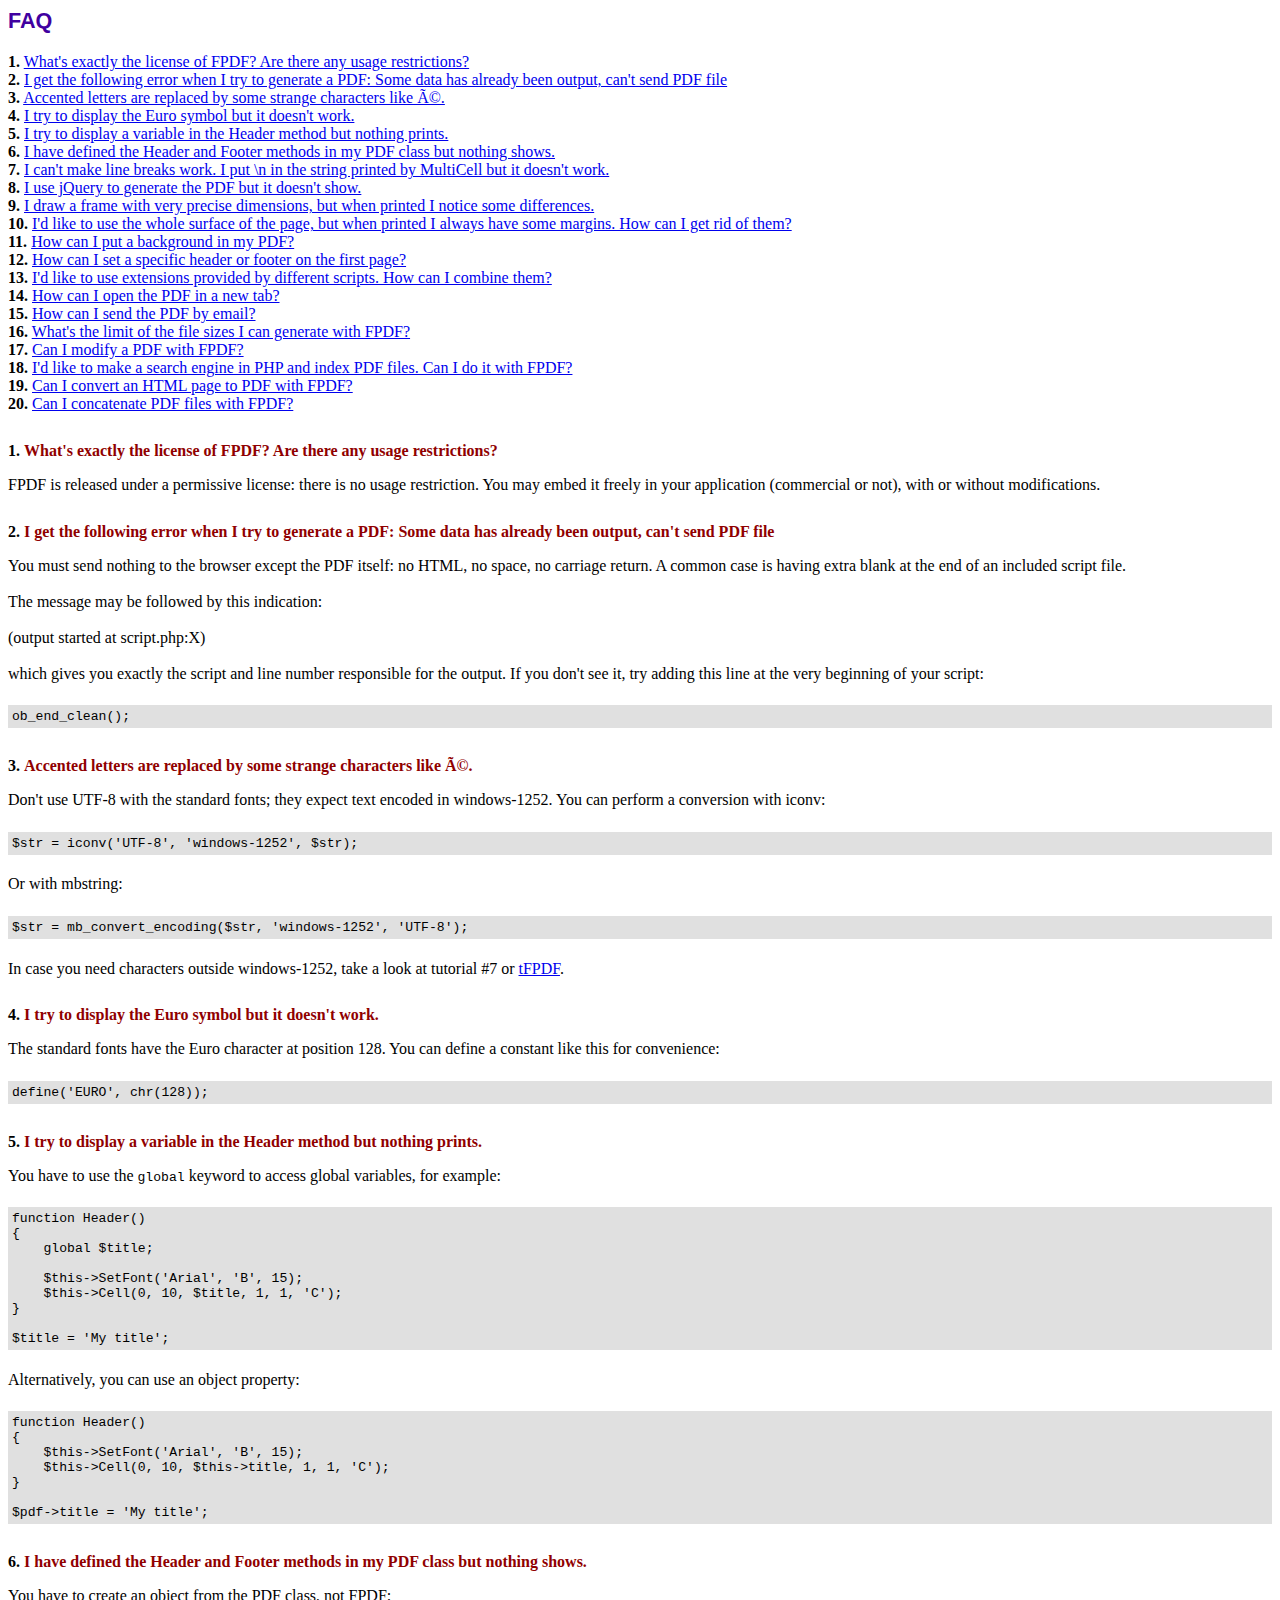
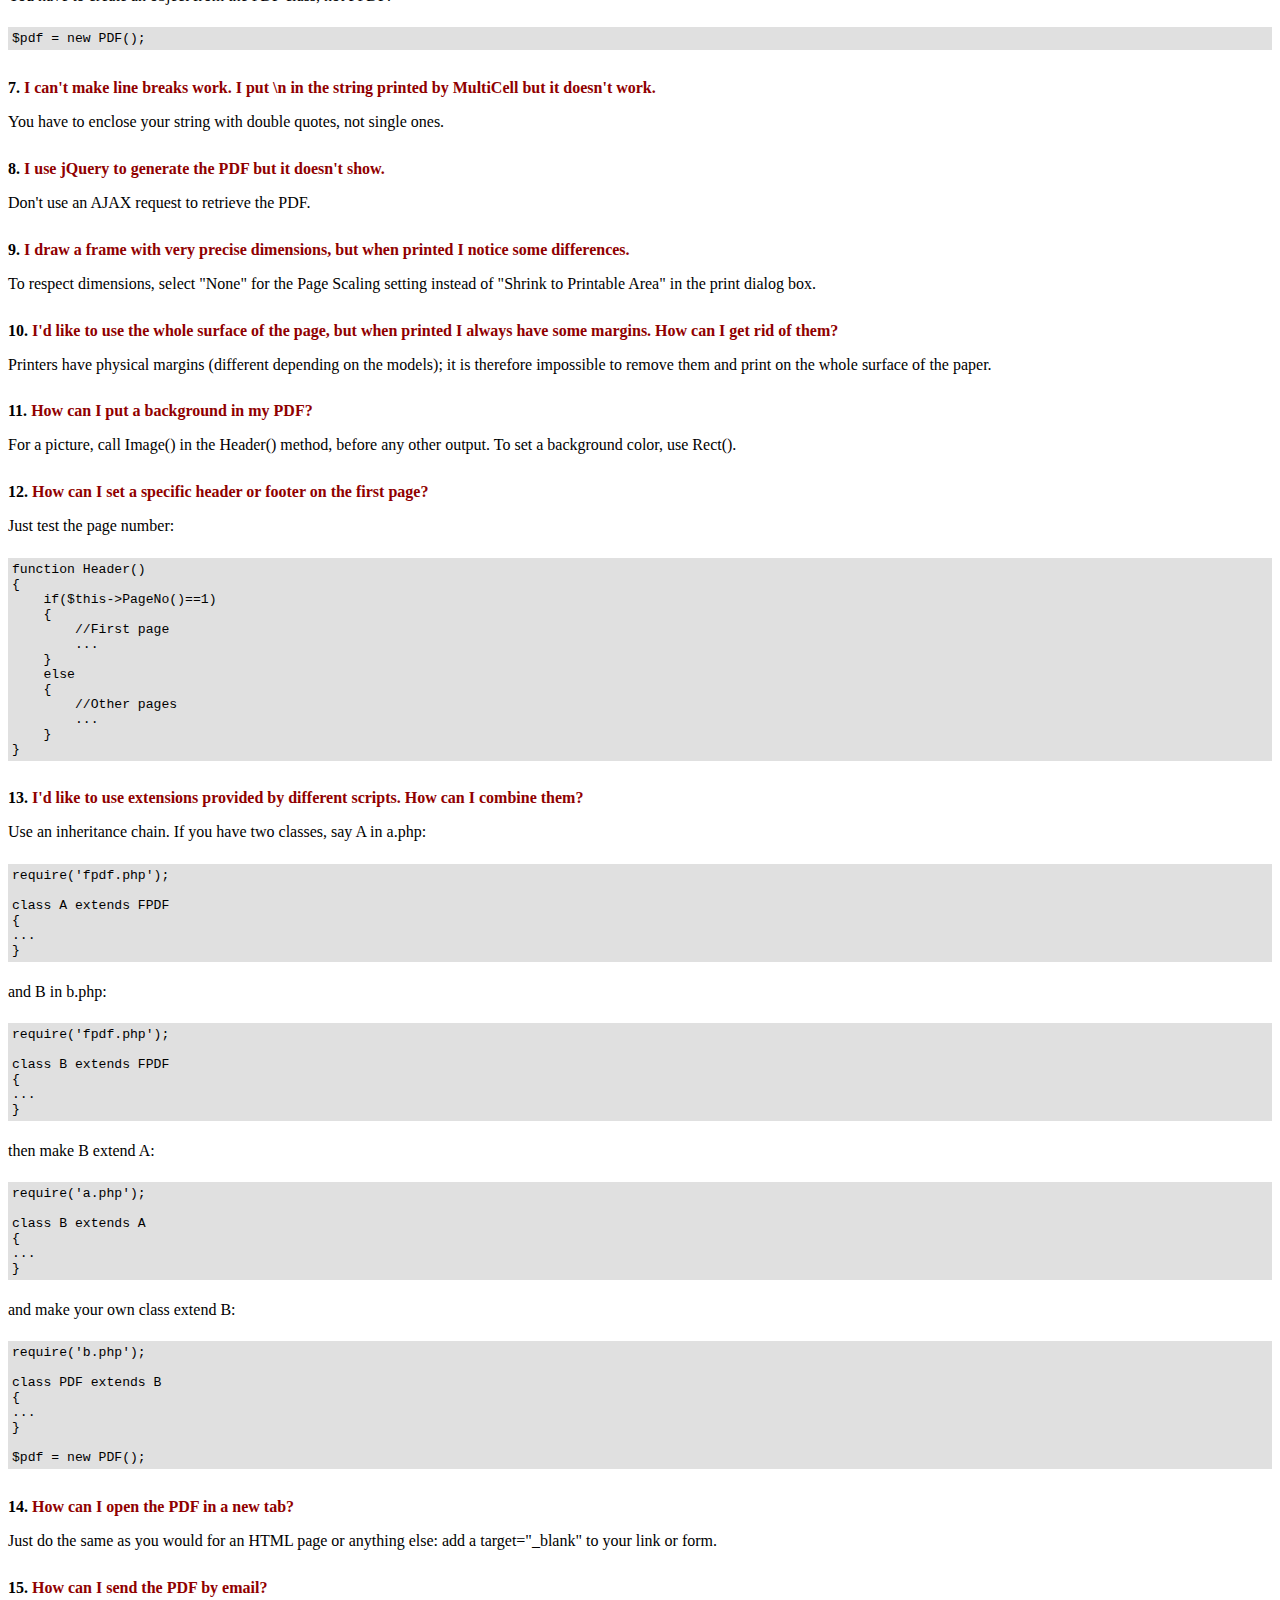
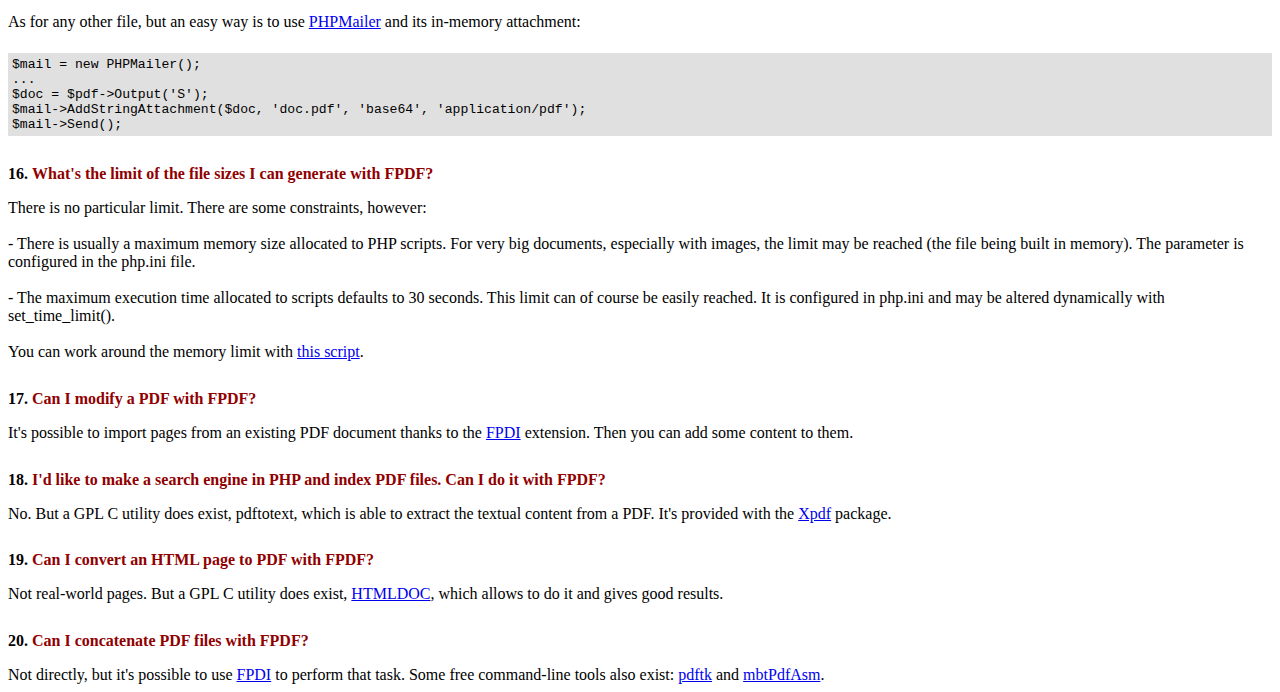
<file: cotizador/php/pdf/fpdf/FAQ.htm>
<!DOCTYPE html PUBLIC "-//W3C//DTD HTML 4.01 Transitional//EN">
<html>
<head>
<meta http-equiv="Content-Type" content="text/html; charset=UTF-8">
<title>FAQ</title>
<link type="text/css" rel="stylesheet" href="fpdf.css">
<style type="text/css">
ul {list-style-type:none; margin:0; padding:0}
ul#answers li {margin-top:1.8em}
.question {font-weight:bold; color:#900000}
</style>
</head>
<body>
<h1>FAQ</h1>
<ul>
<li><b>1.</b> <a href='#q1'>What's exactly the license of FPDF? Are there any usage restrictions?</a></li>
<li><b>2.</b> <a href='#q2'>I get the following error when I try to generate a PDF: Some data has already been output, can't send PDF file</a></li>
<li><b>3.</b> <a href='#q3'>Accented letters are replaced by some strange characters like Ã©.</a></li>
<li><b>4.</b> <a href='#q4'>I try to display the Euro symbol but it doesn't work.</a></li>
<li><b>5.</b> <a href='#q5'>I try to display a variable in the Header method but nothing prints.</a></li>
<li><b>6.</b> <a href='#q6'>I have defined the Header and Footer methods in my PDF class but nothing shows.</a></li>
<li><b>7.</b> <a href='#q7'>I can't make line breaks work. I put \n in the string printed by MultiCell but it doesn't work.</a></li>
<li><b>8.</b> <a href='#q8'>I use jQuery to generate the PDF but it doesn't show.</a></li>
<li><b>9.</b> <a href='#q9'>I draw a frame with very precise dimensions, but when printed I notice some differences.</a></li>
<li><b>10.</b> <a href='#q10'>I'd like to use the whole surface of the page, but when printed I always have some margins. How can I get rid of them?</a></li>
<li><b>11.</b> <a href='#q11'>How can I put a background in my PDF?</a></li>
<li><b>12.</b> <a href='#q12'>How can I set a specific header or footer on the first page?</a></li>
<li><b>13.</b> <a href='#q13'>I'd like to use extensions provided by different scripts. How can I combine them?</a></li>
<li><b>14.</b> <a href='#q14'>How can I open the PDF in a new tab?</a></li>
<li><b>15.</b> <a href='#q15'>How can I send the PDF by email?</a></li>
<li><b>16.</b> <a href='#q16'>What's the limit of the file sizes I can generate with FPDF?</a></li>
<li><b>17.</b> <a href='#q17'>Can I modify a PDF with FPDF?</a></li>
<li><b>18.</b> <a href='#q18'>I'd like to make a search engine in PHP and index PDF files. Can I do it with FPDF?</a></li>
<li><b>19.</b> <a href='#q19'>Can I convert an HTML page to PDF with FPDF?</a></li>
<li><b>20.</b> <a href='#q20'>Can I concatenate PDF files with FPDF?</a></li>
</ul>

<ul id='answers'>
<li id='q1'>
<p><b>1.</b> <span class='question'>What's exactly the license of FPDF? Are there any usage restrictions?</span></p>
FPDF is released under a permissive license: there is no usage restriction. You may embed it
freely in your application (commercial or not), with or without modifications.
</li>

<li id='q2'>
<p><b>2.</b> <span class='question'>I get the following error when I try to generate a PDF: Some data has already been output, can't send PDF file</span></p>
You must send nothing to the browser except the PDF itself: no HTML, no space, no carriage return. A common
case is having extra blank at the end of an included script file.<br>
<br>
The message may be followed by this indication:<br>
<br>
(output started at script.php:X)<br>
<br>
which gives you exactly the script and line number responsible for the output. If you don't see it,
try adding this line at the very beginning of your script:
<div class="doc-source">
<pre><code>ob_end_clean();</code></pre>
</div>
</li>

<li id='q3'>
<p><b>3.</b> <span class='question'>Accented letters are replaced by some strange characters like Ã©.</span></p>
Don't use UTF-8 with the standard fonts; they expect text encoded in windows-1252.
You can perform a conversion with iconv:
<div class="doc-source">
<pre><code>$str = iconv('UTF-8', 'windows-1252', $str);</code></pre>
</div>
Or with mbstring:
<div class="doc-source">
<pre><code>$str = mb_convert_encoding($str, 'windows-1252', 'UTF-8');</code></pre>
</div>
In case you need characters outside windows-1252, take a look at tutorial #7 or
<a href="http://www.fpdf.org/?go=script&amp;id=92" target="_blank">tFPDF</a>.
</li>

<li id='q4'>
<p><b>4.</b> <span class='question'>I try to display the Euro symbol but it doesn't work.</span></p>
The standard fonts have the Euro character at position 128. You can define a constant like this
for convenience:
<div class="doc-source">
<pre><code>define('EURO', chr(128));</code></pre>
</div>
</li>

<li id='q5'>
<p><b>5.</b> <span class='question'>I try to display a variable in the Header method but nothing prints.</span></p>
You have to use the <code>global</code> keyword to access global variables, for example:
<div class="doc-source">
<pre><code>function Header()
{
    global $title;

    $this-&gt;SetFont('Arial', 'B', 15);
    $this-&gt;Cell(0, 10, $title, 1, 1, 'C');
}

$title = 'My title';</code></pre>
</div>
Alternatively, you can use an object property:
<div class="doc-source">
<pre><code>function Header()
{
    $this-&gt;SetFont('Arial', 'B', 15);
    $this-&gt;Cell(0, 10, $this-&gt;title, 1, 1, 'C');
}

$pdf-&gt;title = 'My title';</code></pre>
</div>
</li>

<li id='q6'>
<p><b>6.</b> <span class='question'>I have defined the Header and Footer methods in my PDF class but nothing shows.</span></p>
You have to create an object from the PDF class, not FPDF:
<div class="doc-source">
<pre><code>$pdf = new PDF();</code></pre>
</div>
</li>

<li id='q7'>
<p><b>7.</b> <span class='question'>I can't make line breaks work. I put \n in the string printed by MultiCell but it doesn't work.</span></p>
You have to enclose your string with double quotes, not single ones.
</li>

<li id='q8'>
<p><b>8.</b> <span class='question'>I use jQuery to generate the PDF but it doesn't show.</span></p>
Don't use an AJAX request to retrieve the PDF.
</li>

<li id='q9'>
<p><b>9.</b> <span class='question'>I draw a frame with very precise dimensions, but when printed I notice some differences.</span></p>
To respect dimensions, select "None" for the Page Scaling setting instead of "Shrink to Printable Area" in the print dialog box.
</li>

<li id='q10'>
<p><b>10.</b> <span class='question'>I'd like to use the whole surface of the page, but when printed I always have some margins. How can I get rid of them?</span></p>
Printers have physical margins (different depending on the models); it is therefore impossible to remove
them and print on the whole surface of the paper.
</li>

<li id='q11'>
<p><b>11.</b> <span class='question'>How can I put a background in my PDF?</span></p>
For a picture, call Image() in the Header() method, before any other output. To set a background color, use Rect().
</li>

<li id='q12'>
<p><b>12.</b> <span class='question'>How can I set a specific header or footer on the first page?</span></p>
Just test the page number:
<div class="doc-source">
<pre><code>function Header()
{
    if($this-&gt;PageNo()==1)
    {
        //First page
        ...
    }
    else
    {
        //Other pages
        ...
    }
}</code></pre>
</div>
</li>

<li id='q13'>
<p><b>13.</b> <span class='question'>I'd like to use extensions provided by different scripts. How can I combine them?</span></p>
Use an inheritance chain. If you have two classes, say A in a.php:
<div class="doc-source">
<pre><code>require('fpdf.php');

class A extends FPDF
{
...
}</code></pre>
</div>
and B in b.php:
<div class="doc-source">
<pre><code>require('fpdf.php');

class B extends FPDF
{
...
}</code></pre>
</div>
then make B extend A:
<div class="doc-source">
<pre><code>require('a.php');

class B extends A
{
...
}</code></pre>
</div>
and make your own class extend B:
<div class="doc-source">
<pre><code>require('b.php');

class PDF extends B
{
...
}

$pdf = new PDF();</code></pre>
</div>
</li>

<li id='q14'>
<p><b>14.</b> <span class='question'>How can I open the PDF in a new tab?</span></p>
Just do the same as you would for an HTML page or anything else: add a target="_blank" to your link or form.
</li>

<li id='q15'>
<p><b>15.</b> <span class='question'>How can I send the PDF by email?</span></p>
As for any other file, but an easy way is to use <a href="https://github.com/PHPMailer/PHPMailer" target="_blank">PHPMailer</a> and
its in-memory attachment:
<div class="doc-source">
<pre><code>$mail = new PHPMailer();
...
$doc = $pdf-&gt;Output('S');
$mail-&gt;AddStringAttachment($doc, 'doc.pdf', 'base64', 'application/pdf');
$mail-&gt;Send();</code></pre>
</div>
</li>

<li id='q16'>
<p><b>16.</b> <span class='question'>What's the limit of the file sizes I can generate with FPDF?</span></p>
There is no particular limit. There are some constraints, however:
<br>
<br>
- There is usually a maximum memory size allocated to PHP scripts. For very big documents,
especially with images, the limit may be reached (the file being built in memory). The
parameter is configured in the php.ini file.
<br>
<br>
- The maximum execution time allocated to scripts defaults to 30 seconds. This limit can of course
be easily reached. It is configured in php.ini and may be altered dynamically with set_time_limit().
<br>
<br>
You can work around the memory limit with <a href="http://www.fpdf.org/?go=script&amp;id=76" target="_blank">this script</a>.
</li>

<li id='q17'>
<p><b>17.</b> <span class='question'>Can I modify a PDF with FPDF?</span></p>
It's possible to import pages from an existing PDF document thanks to the
<a href="https://www.setasign.com/products/fpdi/about/" target="_blank">FPDI</a> extension.
Then you can add some content to them.
</li>

<li id='q18'>
<p><b>18.</b> <span class='question'>I'd like to make a search engine in PHP and index PDF files. Can I do it with FPDF?</span></p>
No. But a GPL C utility does exist, pdftotext, which is able to extract the textual content from a PDF.
It's provided with the <a href="https://www.xpdfreader.com" target="_blank">Xpdf</a> package.
</li>

<li id='q19'>
<p><b>19.</b> <span class='question'>Can I convert an HTML page to PDF with FPDF?</span></p>
Not real-world pages. But a GPL C utility does exist, <a href="https://www.msweet.org/htmldoc/" target="_blank">HTMLDOC</a>,
which allows to do it and gives good results.
</li>

<li id='q20'>
<p><b>20.</b> <span class='question'>Can I concatenate PDF files with FPDF?</span></p>
Not directly, but it's possible to use <a href="https://www.setasign.com/products/fpdi/demos/concatenate-fake/" target="_blank">FPDI</a>
to perform that task. Some free command-line tools also exist:
<a href="https://www.pdflabs.com/tools/pdftk-the-pdf-toolkit/" target="_blank">pdftk</a> and
<a href="http://thierry.schmit.free.fr/spip/spip.php?article15" target="_blank">mbtPdfAsm</a>.
</li>
</ul>
</body>
</html>
</file>
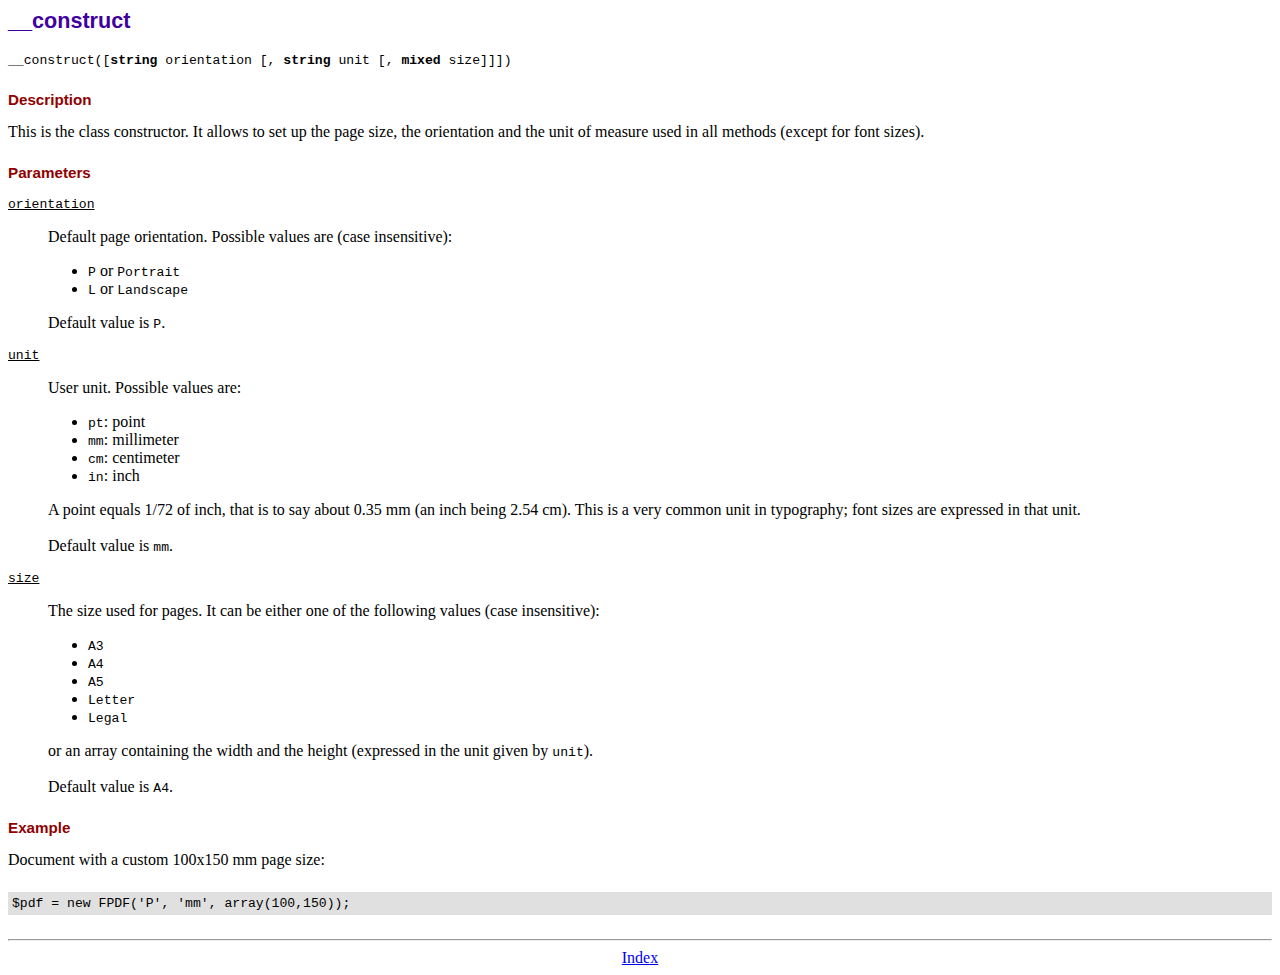
<file: cotizador/php/pdf/fpdf/doc/__construct.htm>
<!DOCTYPE html PUBLIC "-//W3C//DTD HTML 4.01 Transitional//EN">
<html>
<head>
<meta http-equiv="Content-Type" content="text/html; charset=UTF-8">
<title>__construct</title>
<link type="text/css" rel="stylesheet" href="../fpdf.css">
</head>
<body>
<h1>__construct</h1>
<code>__construct([<b>string</b> orientation [, <b>string</b> unit [, <b>mixed</b> size]]])</code>
<h2>Description</h2>
This is the class constructor. It allows to set up the page size, the orientation and the
unit of measure used in all methods (except for font sizes).
<h2>Parameters</h2>
<dl class="param">
<dt><code>orientation</code></dt>
<dd>
Default page orientation. Possible values are (case insensitive):
<ul>
<li><code>P</code> or <code>Portrait</code></li>
<li><code>L</code> or <code>Landscape</code></li>
</ul>
Default value is <code>P</code>.
</dd>
<dt><code>unit</code></dt>
<dd>
User unit. Possible values are:
<ul>
<li><code>pt</code>: point</li>
<li><code>mm</code>: millimeter</li>
<li><code>cm</code>: centimeter</li>
<li><code>in</code>: inch</li>
</ul>
A point equals 1/72 of inch, that is to say about 0.35 mm (an inch being 2.54 cm). This
is a very common unit in typography; font sizes are expressed in that unit.
<br>
<br>
Default value is <code>mm</code>.
</dd>
<dt><code>size</code></dt>
<dd>
The size used for pages. It can be either one of the following values (case insensitive):
<ul>
<li><code>A3</code></li>
<li><code>A4</code></li>
<li><code>A5</code></li>
<li><code>Letter</code></li>
<li><code>Legal</code></li>
</ul>
or an array containing the width and the height (expressed in the unit given by <code>unit</code>).<br>
<br>
Default value is <code>A4</code>.
</dd>
</dl>
<h2>Example</h2>
Document with a custom 100x150 mm page size:
<div class="doc-source">
<pre><code>$pdf = new FPDF('P', 'mm', array(100,150));</code></pre>
</div>
<hr style="margin-top:1.5em">
<div style="text-align:center"><a href="index.htm">Index</a></div>
</body>
</html>
</file>
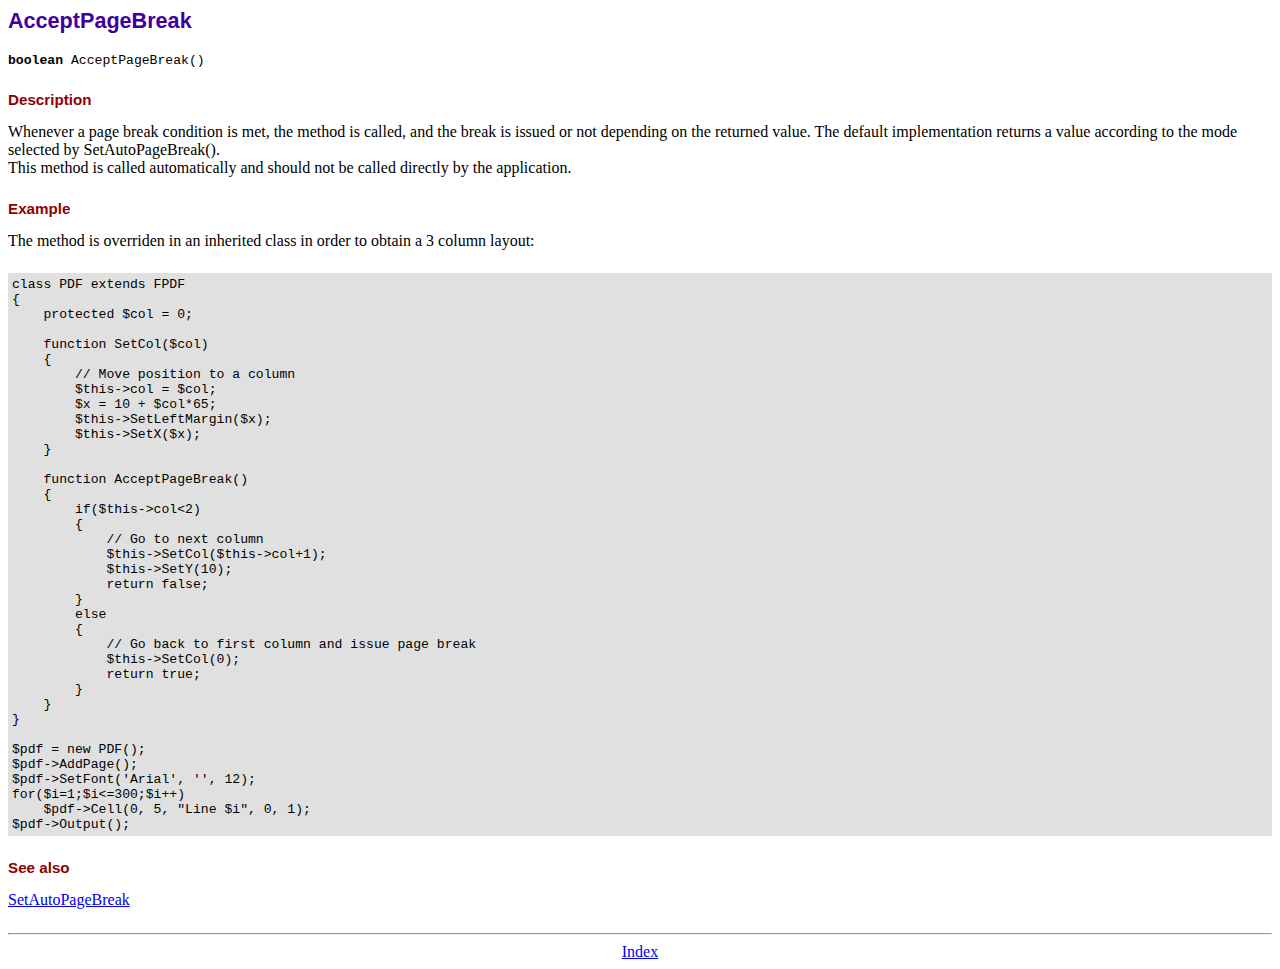
<file: cotizador/php/pdf/fpdf/doc/acceptpagebreak.htm>
<!DOCTYPE html PUBLIC "-//W3C//DTD HTML 4.01 Transitional//EN">
<html>
<head>
<meta http-equiv="Content-Type" content="text/html; charset=UTF-8">
<title>AcceptPageBreak</title>
<link type="text/css" rel="stylesheet" href="../fpdf.css">
</head>
<body>
<h1>AcceptPageBreak</h1>
<code><b>boolean</b> AcceptPageBreak()</code>
<h2>Description</h2>
Whenever a page break condition is met, the method is called, and the break is issued or not
depending on the returned value. The default implementation returns a value according to the
mode selected by SetAutoPageBreak().
<br>
This method is called automatically and should not be called directly by the application.
<h2>Example</h2>
The method is overriden in an inherited class in order to obtain a 3 column layout:
<div class="doc-source">
<pre><code>class PDF extends FPDF
{
    protected $col = 0;

    function SetCol($col)
    {
        // Move position to a column
        $this-&gt;col = $col;
        $x = 10 + $col*65;
        $this-&gt;SetLeftMargin($x);
        $this-&gt;SetX($x);
    }

    function AcceptPageBreak()
    {
        if($this-&gt;col&lt;2)
        {
            // Go to next column
            $this-&gt;SetCol($this-&gt;col+1);
            $this-&gt;SetY(10);
            return false;
        }
        else
        {
            // Go back to first column and issue page break
            $this-&gt;SetCol(0);
            return true;
        }
    }
}

$pdf = new PDF();
$pdf-&gt;AddPage();
$pdf-&gt;SetFont('Arial', '', 12);
for($i=1;$i&lt;=300;$i++)
    $pdf-&gt;Cell(0, 5, "Line $i", 0, 1);
$pdf-&gt;Output();</code></pre>
</div>
<h2>See also</h2>
<a href="setautopagebreak.htm">SetAutoPageBreak</a>
<hr style="margin-top:1.5em">
<div style="text-align:center"><a href="index.htm">Index</a></div>
</body>
</html>
</file>
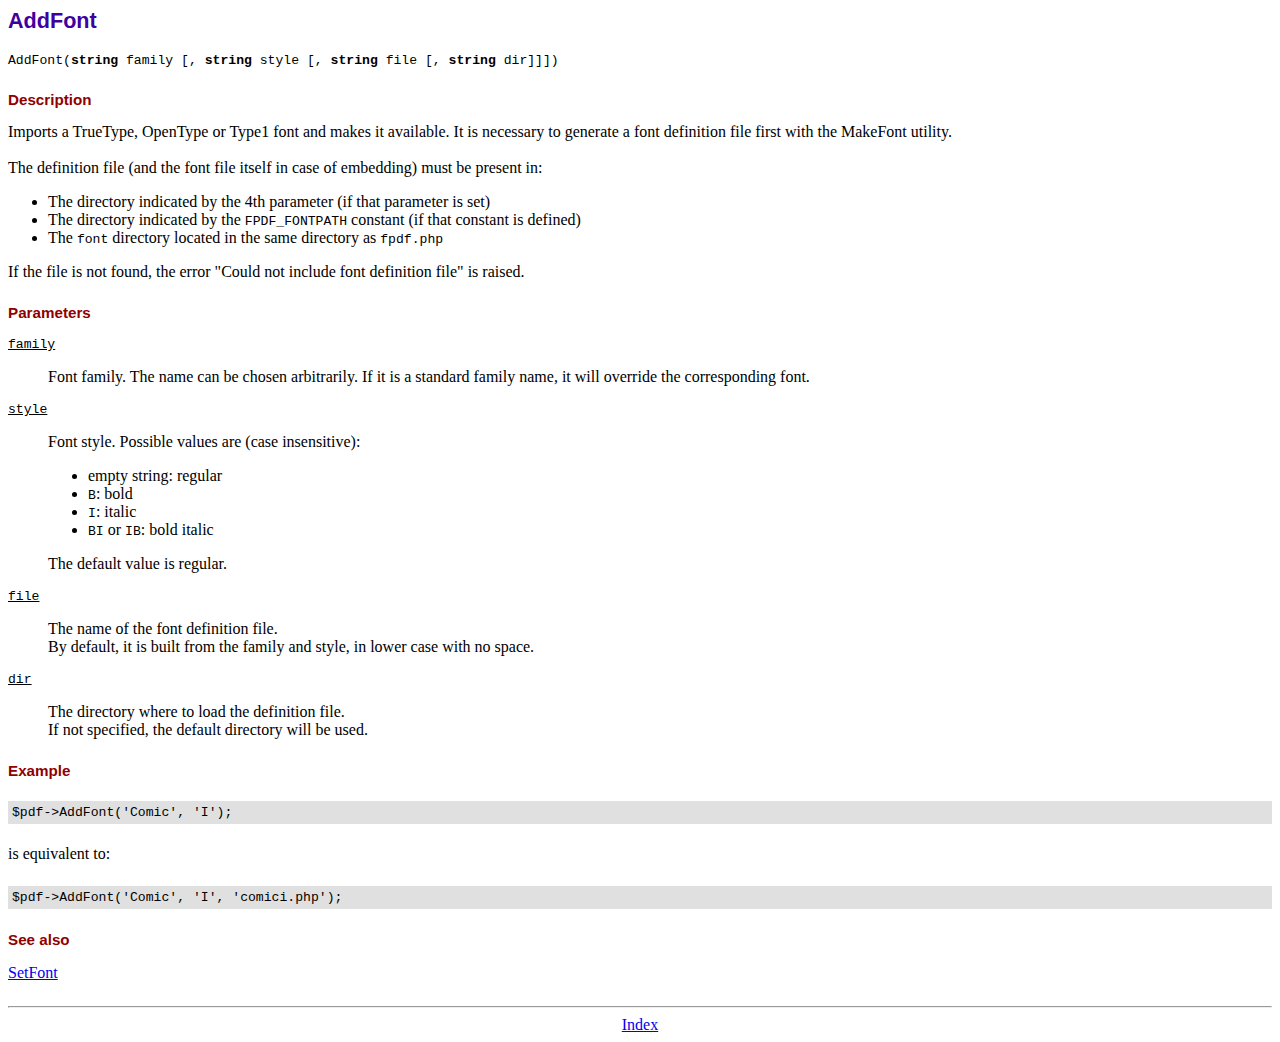
<file: cotizador/php/pdf/fpdf/doc/addfont.htm>
<!DOCTYPE html PUBLIC "-//W3C//DTD HTML 4.01 Transitional//EN">
<html>
<head>
<meta http-equiv="Content-Type" content="text/html; charset=UTF-8">
<title>AddFont</title>
<link type="text/css" rel="stylesheet" href="../fpdf.css">
</head>
<body>
<h1>AddFont</h1>
<code>AddFont(<b>string</b> family [, <b>string</b> style [, <b>string</b> file [, <b>string</b> dir]]])</code>
<h2>Description</h2>
Imports a TrueType, OpenType or Type1 font and makes it available. It is necessary to generate a font
definition file first with the MakeFont utility.
<br>
<br>
The definition file (and the font file itself in case of embedding) must be present in:
<ul>
<li>The directory indicated by the 4th parameter (if that parameter is set)</li>
<li>The directory indicated by the <code>FPDF_FONTPATH</code> constant (if that constant is defined)</li>
<li>The <code>font</code> directory located in the same directory as <code>fpdf.php</code></li>
</ul>
If the file is not found, the error "Could not include font definition file" is raised.
<h2>Parameters</h2>
<dl class="param">
<dt><code>family</code></dt>
<dd>
Font family. The name can be chosen arbitrarily. If it is a standard family name, it will
override the corresponding font.
</dd>
<dt><code>style</code></dt>
<dd>
Font style. Possible values are (case insensitive):
<ul>
<li>empty string: regular</li>
<li><code>B</code>: bold</li>
<li><code>I</code>: italic</li>
<li><code>BI</code> or <code>IB</code>: bold italic</li>
</ul>
The default value is regular.
</dd>
<dt><code>file</code></dt>
<dd>
The name of the font definition file.
<br>
By default, it is built from the family and style, in lower case with no space.
</dd>
<dt><code>dir</code></dt>
<dd>
The directory where to load the definition file.
<br>
If not specified, the default directory will be used.
</dd>
</dl>
<h2>Example</h2>
<div class="doc-source">
<pre><code>$pdf-&gt;AddFont('Comic', 'I');</code></pre>
</div>
is equivalent to:
<div class="doc-source">
<pre><code>$pdf-&gt;AddFont('Comic', 'I', 'comici.php');</code></pre>
</div>
<h2>See also</h2>
<a href="setfont.htm">SetFont</a>
<hr style="margin-top:1.5em">
<div style="text-align:center"><a href="index.htm">Index</a></div>
</body>
</html>
</file>
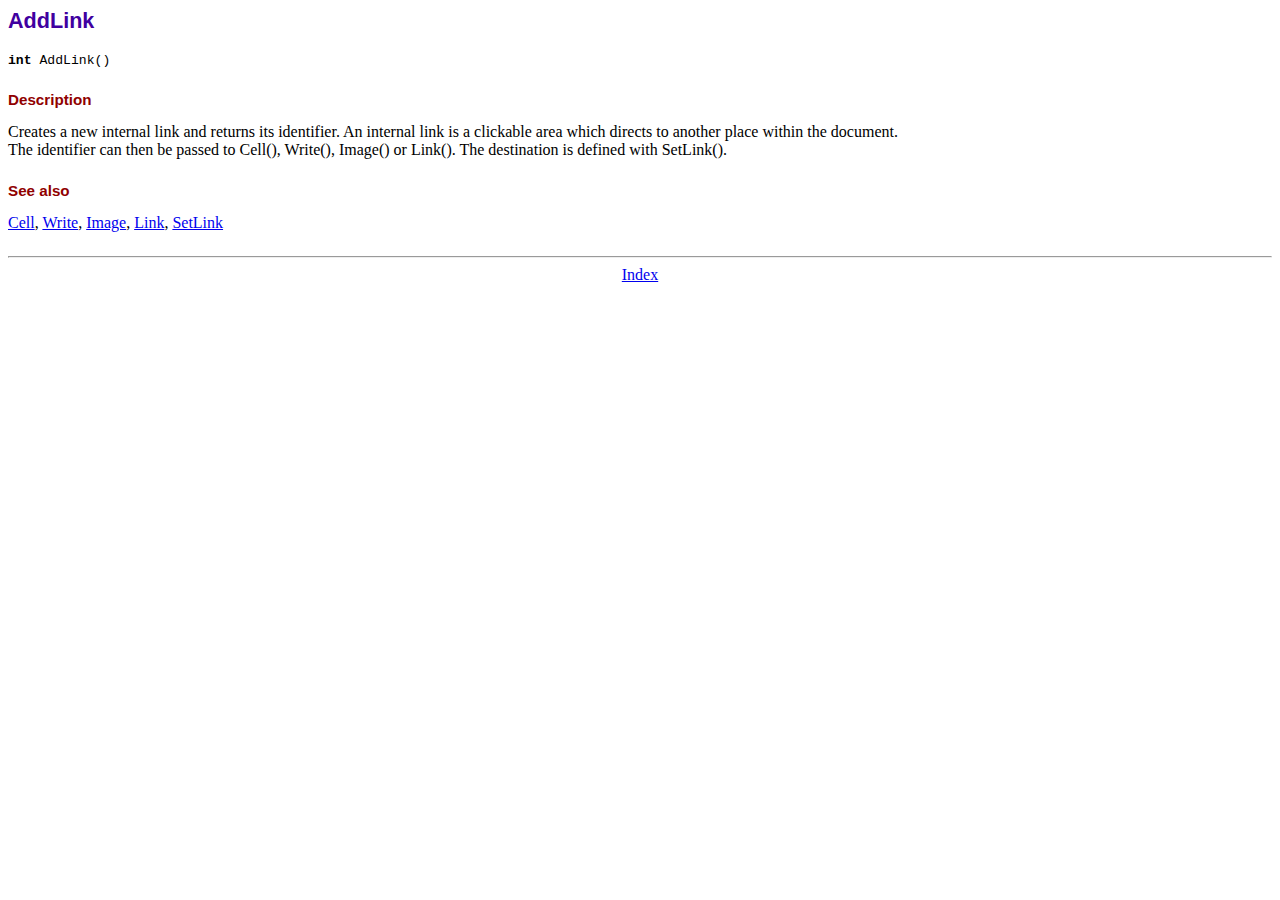
<file: cotizador/php/pdf/fpdf/doc/addlink.htm>
<!DOCTYPE html PUBLIC "-//W3C//DTD HTML 4.01 Transitional//EN">
<html>
<head>
<meta http-equiv="Content-Type" content="text/html; charset=UTF-8">
<title>AddLink</title>
<link type="text/css" rel="stylesheet" href="../fpdf.css">
</head>
<body>
<h1>AddLink</h1>
<code><b>int</b> AddLink()</code>
<h2>Description</h2>
Creates a new internal link and returns its identifier. An internal link is a clickable area
which directs to another place within the document.
<br>
The identifier can then be passed to Cell(), Write(), Image() or Link(). The destination is
defined with SetLink().
<h2>See also</h2>
<a href="cell.htm">Cell</a>,
<a href="write.htm">Write</a>,
<a href="image.htm">Image</a>,
<a href="link.htm">Link</a>,
<a href="setlink.htm">SetLink</a>
<hr style="margin-top:1.5em">
<div style="text-align:center"><a href="index.htm">Index</a></div>
</body>
</html>
</file>
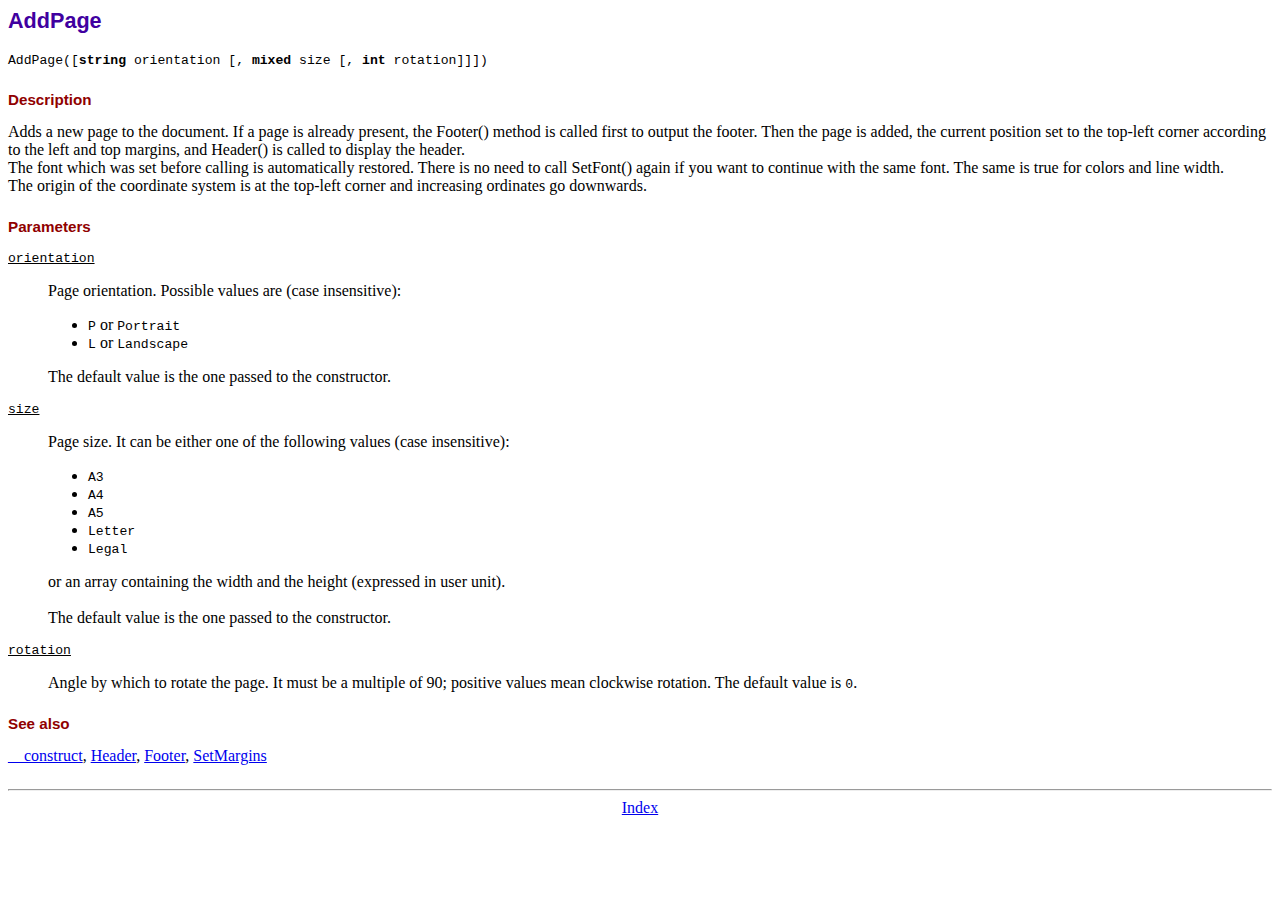
<file: cotizador/php/pdf/fpdf/doc/addpage.htm>
<!DOCTYPE html PUBLIC "-//W3C//DTD HTML 4.01 Transitional//EN">
<html>
<head>
<meta http-equiv="Content-Type" content="text/html; charset=UTF-8">
<title>AddPage</title>
<link type="text/css" rel="stylesheet" href="../fpdf.css">
</head>
<body>
<h1>AddPage</h1>
<code>AddPage([<b>string</b> orientation [, <b>mixed</b> size [, <b>int</b> rotation]]])</code>
<h2>Description</h2>
Adds a new page to the document. If a page is already present, the Footer() method is called
first to output the footer. Then the page is added, the current position set to the top-left
corner according to the left and top margins, and Header() is called to display the header.
<br>
The font which was set before calling is automatically restored. There is no need to call
SetFont() again if you want to continue with the same font. The same is true for colors and
line width.
<br>
The origin of the coordinate system is at the top-left corner and increasing ordinates go
downwards.
<h2>Parameters</h2>
<dl class="param">
<dt><code>orientation</code></dt>
<dd>
Page orientation. Possible values are (case insensitive):
<ul>
<li><code>P</code> or <code>Portrait</code></li>
<li><code>L</code> or <code>Landscape</code></li>
</ul>
The default value is the one passed to the constructor.
</dd>
<dt><code>size</code></dt>
<dd>
Page size. It can be either one of the following values (case insensitive):
<ul>
<li><code>A3</code></li>
<li><code>A4</code></li>
<li><code>A5</code></li>
<li><code>Letter</code></li>
<li><code>Legal</code></li>
</ul>
or an array containing the width and the height (expressed in user unit).<br>
<br>
The default value is the one passed to the constructor.
</dd>
<dt><code>rotation</code></dt>
<dd>
Angle by which to rotate the page. It must be a multiple of 90; positive values
mean clockwise rotation. The default value is <code>0</code>.
</dd>
</dl>
<h2>See also</h2>
<a href="__construct.htm">__construct</a>,
<a href="header.htm">Header</a>,
<a href="footer.htm">Footer</a>,
<a href="setmargins.htm">SetMargins</a>
<hr style="margin-top:1.5em">
<div style="text-align:center"><a href="index.htm">Index</a></div>
</body>
</html>
</file>
<file: css/style.css>
:root {
    
    --azul: '';
    --fuenteHeading: 'PT Sans', sans-serif;
    --fuenteParrafo: 'Open Sans', sans-serif;
    /* --primario: #96B6C5; */
    --primario: #b9d5e3;
    --secundario: #055262;
    --EnglishP: #CED8FC;
    --EnglishS: #041562;
    --PreguntasMundoP:#3E9642;
    --PreguntasMundoS: #0A2A1B;
    --azul: #11468F;
    --rojo: #DA1212;
    --hueso: #EEEEEE;
    --gris: #e1e1e1;
    --gris_intenso: #B7B7B7;
    --blanco: #ffffff;
    --negro: #000000;
    
}

html {
    
    box-sizing: border-box;
    font-size: 62.5%;
    
}

*,*:before,*:after {
    
    box-sizing: inherit;
    
} 

body {
    
    font-family: var(--fuenteParrafo);
    font-size: 16px;
    
}

h1 {
    
    font-size: 4rem;
    
}

h2 {
    
    font-size: 3rem;
    
}

h3 {

    font-size: 2.5rem;

}

p {
    
    font-size: 2rem;
    
}

a {
    
    text-decoration: none;
    
}


label {
    
    cursor: pointer;
}



/* GENERAL */

.iconMain {

    width: 15rem;

}

.container {
    
    background-color: var(--primario);
    box-shadow: 0px 8px 20px 1px rgba(0,0,0,0.5);
    border-radius: 0 0 1rem 1rem;
    height: 55rem;
    /* height: 76rem; */
    
}

.container_links {
    
    display: flex;
    justify-content: space-evenly;
    align-items: center;
    padding: 1rem;
    
    
}

.link_c {
    
    color: var(--secundario);
    font-weight: bold;
    padding: 1rem;
    border-radius: 1rem;
    
}

.link_c:hover {
    -webkit-box-shadow: 10px 10px 18px -4px rgba(0,0,0,0.75);
    -moz-box-shadow: 10px 10px 18px -4px rgba(0,0,0,0.75);
    box-shadow: 10px 10px 18px -4px rgba(0,0,0,0.75);
    transition: 1s;
    
}

.header {
    
    display: flex;
    justify-content: center;
    align-items: center;
    /* box-shadow: -1px 11px 25px 4px rgba(0,0,0,0.5); */
    
}

img {
    
    width: 40rem;
    border-radius: 1rem;
    
}

.contenedor_header {
    
    padding: 5rem;
    
}

.titulo_c {
    
    color: var(--secundario);
    font-weight: bold;
    display: flex;
    align-items: center;
    justify-content: center;
    
}

.container_main {

    width: min(90%, 120rem);
    margin: 0 auto;
    text-align: justify;
}

.subtitulo {

    text-align: center;
    padding: 3rem;
    color: var(--secundario);

}

.container_question {

    border-bottom: .1rem solid rgba(0, 0, 0, 0.734);
    margin: 1rem;
    padding: 1rem;

}

.question {

    font-weight: bold;

}

.container_section {

    padding: 2rem;
    border-bottom: 0.2rem solid var(--negro);

}

.container_section:last-of-type {

    border-bottom: none;

}

button {
    
    margin: 3rem;
    padding: 1rem;
    border-radius: 1rem;
    cursor: pointer;
    
}

#calificar_c {
    
    background-color: var(--primario);
    color: var(--secundario);
    border: none;
    
}

#calificar_c:hover {
    
    background-color: var(--secundario);
    color: var(--primario);
    border: none;
    transition: 1s;
    
}

#limpiar_c {
    
    background-color: var(--primario);
    color: var(--secundario);
    border: none;
    
}

#limpiar_c:hover {
    
    background-color: var(--secundario);
    color: var(--primario);
    border: none;
    transition: 1s;
    
}

.footer {
    
    background-color: var(--primario);
    padding: 5rem;
    margin-top: 6rem;
    border-radius: 1rem 1rem 0 0;
    box-shadow: 0px -6px 20px 1px rgba(0,0,0,0.5);
    
}

.footer_container {
    
    display: flex;
    justify-content: space-around;
    align-items: center;
    
}

.img_logo_upt {
    
    width: 20rem;
    
}

.hover {

    box-shadow: 10px 10px 18px -4px rgba(0,0,0,0.75);

}

.titulo_t {
    
    color: var(--secundario);
    font-weight: bold;
    display: flex;
    align-items: center;
    justify-content: center;
    
}
</file>
<file: cotizador/php/pdf/fpdf/fpdf.css>
body {font-family:"Times New Roman",serif}
h1 {font:bold 135% Arial,sans-serif; color:#4000A0; margin-bottom:0.9em}
h2 {font:bold 95% Arial,sans-serif; color:#900000; margin-top:1.5em; margin-bottom:1em}
dl.param dt {text-decoration:underline}
dl.param dd {margin-top:1em; margin-bottom:1em}
dl.param ul {margin-top:1em; margin-bottom:1em}
tt, code, kbd {font-family:"Courier New",Courier,monospace; font-size:82%}
div.source {margin-top:1.4em; margin-bottom:1.3em}
div.source pre {display:table; border:1px solid #24246A; width:100%; margin:0em; font-family:inherit; font-size:100%}
div.source code {display:block; border:1px solid #C5C5EC; background-color:#F0F5FF; padding:6px; color:#000000}
div.doc-source {margin-top:1.4em; margin-bottom:1.3em}
div.doc-source pre {display:table; width:100%; margin:0em; font-family:inherit; font-size:100%}
div.doc-source code {display:block; background-color:#E0E0E0; padding:4px}
.kw {color:#000080; font-weight:bold}
.str {color:#CC0000}
.cmt {color:#008000}
p.demo {text-align:center; margin-top:-0.9em}
a.demo {text-decoration:none; font-weight:bold; color:#0000CC}
a.demo:link {text-decoration:none; font-weight:bold; color:#0000CC}
a.demo:hover {text-decoration:none; font-weight:bold; color:#0000FF}
a.demo:active {text-decoration:none; font-weight:bold; color:#0000FF}
</file>
<file: ComboBox/css/style.css>
:root {
    
    --azul: '';
    --fuenteHeading: 'PT Sans', sans-serif;
    --fuenteParrafo: 'Open Sans', sans-serif;
    --primario: #005D6F;
    --secundario: #76C5C8;
    --EnglishP: #CED8FC;
    --EnglishS: #041562;
    /* --PreguntasMundoP:#3E9642; */
    --PreguntasMundoP:#A2C579;
    --PreguntasMundoS: #0A2A1B;
    --azul: #11468F;
    --rojo: #DA1212;
    --hueso: #EEEEEE;
    --gris: #e1e1e1;
    --gris_intenso: #B7B7B7;
    --blanco: #ffffff;
    --negro: #000000;
    
}

html {
    
    box-sizing: border-box;
    font-size: 62.5%;
    
}

*,*:before,*:after {
    
    box-sizing: inherit;
    
} 

body {
    
    font-family: var(--fuenteParrafo);
    font-size: 16px;
    
}

h1 {
    
    font-size: 4rem;
    
}

h2 {
    
    font-size: 3rem;
    
}

p {
    
    font-size: 2rem;
    font-weight: bold;
    
}

a {
    
    text-decoration: none;
    
}


label {
    
    cursor: pointer;
}



/* GENERAL */

.iconMain {

    width: 15rem;

}

.container_combo {
    
    background-color: var(--PreguntasMundoP);
    box-shadow: 0px 8px 20px 1px rgba(0,0,0,0.5);
    border-radius: 0 0 1rem 1rem;
    height: 55rem;
    
}

.container_links {
    
    display: flex;
    justify-content: space-evenly;
    align-items: center;
    padding: 1rem;
    
    
}

.link_c {
    
    color: var(--PreguntasMundoS);
    font-weight: bold;
    padding: 1rem;
    border-radius: 1rem;
    
}

.link_c:hover {
    -webkit-box-shadow: 10px 10px 18px -4px rgba(0,0,0,0.75);
    -moz-box-shadow: 10px 10px 18px -4px rgba(0,0,0,0.75);
    box-shadow: 10px 10px 18px -4px rgba(0,0,0,0.75);
    transition: 1s;
    
}

.header {
    
    display: flex;
    justify-content: center;
    align-items: center;
    /* box-shadow: -1px 11px 25px 4px rgba(0,0,0,0.5); */
    
}

img {
    
    width: 40rem;
    border-radius: 1rem;
    
}

.contenedor_header {
    
    padding: 5rem;
    
}

.titulo_c {
    
    color: var(--PreguntasMundoS);
    font-weight: bold;
    display: flex;
    align-items: center;
    justify-content: center;
    
}

.container_questions {

    width: min(90%, 120rem);
    margin: 0 auto;
    text-align: justify;

}

.subtitle_combo {

    text-align: center;
    padding: 3rem;
    color: var(--PreguntasMundoS);

}

.container_question {

    border-bottom: .1rem solid rgba(0, 0, 0, 0.734);
    margin: 1rem;
    padding: 1rem;

}

.question {

    font-weight: bold;

}

.container_options {

    width: 30rem;
    margin: 1rem 5rem;
    padding: 1rem;
    border: 0.2rem solid var(--negro);
    border-radius: 1rem;
    cursor: pointer;

}

button {
    
    margin: 3rem;
    padding: 1rem;
    border-radius: 1rem;
    cursor: pointer;
    
}

#calificar_c {
    
    background-color: var(--PreguntasMundoP);
    color: var(--PreguntasMundoS);
    border: none;
    
}

#calificar_c:hover {
    
    background-color: var(--PreguntasMundoS);
    color: var(--PreguntasMundoP);
    border: none;
    transition: 1s;
    
}

#limpiar_c {
    
    background-color: var(--PreguntasMundoP);
    color: var(--PreguntasMundoS);
    border: none;
    
}

#limpiar_c:hover {
    
    background-color: var(--PreguntasMundoS);
    color: var(--PreguntasMundoP);
    border: none;
    transition: 1s;
    
}

.footer_c {
    
    background-color: var(--PreguntasMundoP);
    padding: 5rem;
    border-radius: 1rem 1rem 0 0;
    box-shadow: 0px -6px 20px 1px rgba(0,0,0,0.5);
    
}

.footer_container {
    
    display: flex;
    justify-content: space-around;
    align-items: center;
    
}

.img_logo_upt {
    
    width: 20rem;
    
}

.hover {

    box-shadow: 10px 10px 18px -4px rgba(0,0,0,0.75);

}

.boton {

    background-color: var(--PreguntasMundoP);
    color: var(--PreguntasMundoS);
    border: none;
    width: 25rem;

}

.boton:hover {

    background-color: var(--PreguntasMundoS);
    color: var(--PreguntasMundoP);
    border: none;
    transition: 1s;

}

.titulo_t {
    
    color: var(--PreguntasMundoS);
    font-weight: bold;
    display: flex;
    align-items: center;
    justify-content: center;
    
}
</file>
<file: cotizador/css/style.css>
:root {
    
    --azul: '';
    --fuenteHeading: 'PT Sans', sans-serif;
    --fuenteParrafo: 'Open Sans', sans-serif;
    --primario: #005D6F;
    --secundario: #76C5C8;
    --EnglishP: #CED8FC;
    --EnglishS: #041562;
    --PreguntasMundoP:#B9FA9F;
    --PreguntasMundoS: #0A2A1B;
    --cotizadorP: #F0A04B;     /*#F5F5DC,    #FF5B22,     */
    --cotizadorS: #822900;
    --azul: #11468F;
    --rojo: #DA1212;
    --hueso: #EEEEEE;
    --gris: #e1e1e1;
    --gris_intenso: #B7B7B7;
    --blanco: #ffffff;
    --negro: #000000;
    
}

html {
    
    box-sizing: border-box;
    font-size: 62.5%;
    
}

*,*:before,*:after {
    
    box-sizing: inherit;
    
} 

body {
    
    font-family: var(--fuenteParrafo);
    font-size: 16px;
    
}

h1 {
    
    font-size: 4rem;
    
}

h2 {
    
    font-size: 3rem;
    
}

p {
    
    font-size: 2rem;
    font-weight: bold;
    text-align: center;
    
}

a {
    
    text-decoration: none;
    
}


label {
    
    cursor: pointer;
    padding-left: .5rem;
}

.iconMain {

    width: 15rem;

}

/* General */

.container_t {
    
    background-color: var(--cotizadorP);
    box-shadow: 0px 8px 20px 1px rgba(0,0,0,0.5);
    border-radius: 0 0 1rem 1rem;
    height: 55rem;
    
}

.container_links {
    
    display: flex;
    justify-content: space-evenly;
    align-items: center;
    padding: 1rem;
    
    
}

.link_t {
    
    color: var(--cotizadorS);
    font-weight: bold;
    padding: 1rem;
    border-radius: 1rem;
    
}

.link_t:hover {
    -webkit-box-shadow: 10px 10px 18px -4px rgba(0,0,0,0.75);
    -moz-box-shadow: 10px 10px 18px -4px rgba(0,0,0,0.75);
    box-shadow: 10px 10px 18px -4px rgba(0,0,0,0.75);
    transition: 1s;
    
}

.header {
    
    display: flex;
    justify-content: center;
    align-items: center;
    /* box-shadow: -1px 11px 25px 4px rgba(0,0,0,0.5); */
    
}

img {
    
    width: 40rem;
    border-radius: 1rem;
    
}


.contenedor_header {
    
    padding: 5rem;
    
}

.titulo_t {
    
    color: var(--cotizadorS);
    font-weight: bold;
    display: flex;
    align-items: center;
    justify-content: center;
    
}

.container {

    width: min(90%, 120rem);
    margin: 0 auto;
    text-align: justify;
    display: grid;
    grid-template-columns: repeat(3, 1fr);
    column-gap: 2rem;


}

.subtitle_t {

    text-align: center;
    padding: 3rem;

}

.ingredientes_container {

    padding-left: 5rem;

}

.ingrediente_container {

    border-bottom: .1rem solid rgba(0, 0, 0, 0.734);
    margin: 1rem;
    padding: 1rem;
    display: flex;
    align-items: center;

}

.ingrediente_container:last-of-type {

    border-bottom: none;

}

.question {

    font-weight: bold;

}

.container_options {

    width: 30rem;
    margin: 1rem 5rem;
    padding: 1rem;
    border: 0.2rem solid var(--negro);
    border-radius: 1rem;
    cursor: pointer;

}

button {
    
    margin: 3rem;
    padding: 1rem;
    border-radius: 1rem;
    cursor: pointer;
    
}

/* #cotizar {
    
    background-color: var(--cotizadorP);
    color: var(--cotizadorS);
    border: none;
    
} */

/* Footer */

.footer_t {
    
    background-color: var(--cotizadorP);
    padding: 5rem;
    margin-top: 2rem;
    border-radius: 1rem 1rem 0 0;
    box-shadow: 0px -6px 20px 1px rgba(0,0,0,0.5);
    
    
}

.footer_container {
    
    display: flex;
    justify-content: space-around;
    align-items: center;
    
}

.img_logo_upt {
    
    width: 20rem;
    
}

.extras_container {

    align-items: center;
    width: min(90%, 120rem);
    margin: 0 auto;

}

.cotizacion_container {

    border: 1px solid var(--cotizadorP);
    border-radius: 1rem;

}

.cotizacion_1 {

    font-weight: lighter;
    padding: 1rem;
    text-align: justify;
    color: var(--negro);

}


.precio {

    font-size: 1rem;
    font-weight: bold;

}

.hover {

    box-shadow: 10px 10px 18px -4px rgba(0,0,0,0.75);

}

.boton {

    background-color: var(--cotizadorP);
    color: var(--cotizadorS);
    border: none;
    width: 25rem;
    position: relative;

}

.boton:hover {

    background-color: var(--cotizadorS);
    color: var(--cotizadorP);
    border: none;
    transition: 1s;

}

textarea, textarea:focus {

    outline: 0 none;
    border: var(--blanco);
    color: var(--blanco);

}

.submit {

    background-color: var(--cotizadorP);
    color: var(--cotizadorS);
    border: none;
    width: 25rem;

    margin: 3rem;
    padding: 1rem;
    border-radius: 1rem;
    cursor: pointer;

}

.submit:hover, #delete:hover, .s_delete:hover {

    background-color: var(--cotizadorS);
    color: var(--cotizadorP);
    border: none;
    transition: 1s;

}

#delete {

    color: var(--cotizadorS);

}

#textarea {

    outline: auto;
    border: var(--negros);
    color: var(--negro);
    margin: 1rem;

}

.delete_grid {

    width: min(90%, 120rem);
    margin: 0 auto;
    display: flex;
    justify-content: center;
    align-items: center;


}

#id_delete {

    border-radius: 1rem;
    margin-left: 1rem;
    margin-bottom: 2rem;
    width: 15rem;
    height: 3.8rem;
    text-align: center;

}

.cotizador_a {

    color: var(--cotizadorS);

}

.s_delete {

    background-color: var(--cotizadorP);
    color: var(--cotizadorS);
    border: none;
    width: 25rem;

    margin: 5rem 1rem 7rem;
    padding: 1rem;
    border-radius: 1rem;
    cursor: pointer;

}

.button_container {

    display: grid;
    grid-template-columns: repeat(2, 1fr);
    


}

.cotizar {

    top: -10rem;

}

.limpiar {

    top: -10rem;
    left: -20rem;

}

.guardar {

    position: relative;
    bottom: -10rem;

}

.eliminar {

    top: -10rem;
    right: -40rem;
    

}

.pdf {

    left: -60rem;

}

.update {

    top: -10rem;
    right: -40rem;

}

/*


 */

.textarea_all {

    position: relative;
    left: -150rem;
    background-color: var(--cotizadorP);

}

#id_update {

    border-radius: 1rem;
    width: 15rem;
    height: 3.8rem;
    text-align: center;
    position: relative;
    margin-top: 3rem;
    left: -30rem;
}
</file>
<file: RadioButtons/css/style.css>
:root {
    
    --azul: '';
    --fuenteHeading: 'PT Sans', sans-serif;
    --fuenteParrafo: 'Open Sans', sans-serif;
    --primario: #005D6F;
    --secundario: #76C5C8;
    --EnglishP: #CED8FC;
    --EnglishS: #041562;
    --azul: #11468F;
    --rojo: #DA1212;
    --hueso: #EEEEEE;
    --gris: #e1e1e1;
    --gris_intenso: #B7B7B7;
    --blanco: #ffffff;
    --negro: #000000;
    
}

html {
    
    box-sizing: border-box;
    font-size: 62.5%;
    
}

*,*:before,*:after {
    
    box-sizing: inherit;
    
} 

body {
    
    font-family: var(--fuenteParrafo);
    font-size: 16px;
    
}

h1 {
    
    font-size: 4rem;
    
}

h2 {
    
    font-size: 3rem;
    
}

p {
    
    font-size: 2rem;
    font-weight: bold;
    
}

a {
    
    text-decoration: none;
    
}


label {
    
    cursor: pointer;
}



/* GENERAL */

/* .iconMain {

    width: 15rem;

} */

.container_radio {
    
    background-color: var(--EnglishP);
    box-shadow: 0px 8px 20px 1px rgba(0,0,0,0.5);
    border-radius: 0 0 1rem 1rem;
    height: 55rem;
    
}

.container_links {
    
    display: flex;
    justify-content: space-evenly;
    align-items: center;
    padding: 1rem;
    
    
}

.link_r {
    
    color: var(--EnglishS);
    font-weight: bold;
    padding: 1rem;
    border-radius: 1rem;
    
}

.link_r:hover {
    -webkit-box-shadow: 10px 10px 18px -4px rgba(0,0,0,0.75);
    -moz-box-shadow: 10px 10px 18px -4px rgba(0,0,0,0.75);
    box-shadow: 10px 10px 18px -4px rgba(0,0,0,0.75);
    transition: 1s;
    
}

.header {
    
    display: flex;
    justify-content: center;
    align-items: center;
    /* box-shadow: -1px 11px 25px 4px rgba(0,0,0,0.5); */
    
}

img {
    
    width: 40rem;
    border-radius: 1rem;
    
}

.contenedor_header {
    
    padding: 5rem;
    
}

.titulo_r {
    
    color: var(--EnglishS);
    font-weight: bold;
    display: flex;
    align-items: center;
    justify-content: center;
    
}

/* .main_container_r {
    
    background-image: radial-gradient(ellipse farthest-corner at 4.5rem 3rem , #fff 73%, rgba(0, 255, 0, 0) 0%, var(--EnglishP) 50%);
    
} */

.container {
    
    width: min(90%, 120rem);
    margin: 0 auto;
    text-align: justify;
    
}

.subtitulo {
    
    text-align: center;
    padding: 3rem;
    color: var(--EnglishS);
    
}

.question_container {
    
    border-bottom: .1rem solid rgba(0, 0, 0, 0.734);
    margin: 1rem;
    padding: 1rem;
    
}


.boton {

    background-color: var(--EnglishP);
    color: var(--EnglishS);
    border: none;
    width: 25rem;

}

.boton:hover {

    background-color: var(--EnglishS);
    color: var(--EnglishP);
    border: none;
    transition: 1s;

}

.answer_container {
    
    width: 30rem;
    margin: 1rem 5rem;
    padding: 1rem;
    border: 0.2rem solid var(--negro);
    border-radius: 1rem;
    
}

.answer_container:hover {
    
    background-color: rgba(210, 210, 210, 0.5);
    border: 0.2rem solid var(--EnglishS);
    
}

input:hover {
    
    border-color: #DA1212;
}

button {
    
    margin: 3rem;
    padding: 1rem;
    border-radius: 1rem;
    cursor: pointer;
    
}


.footer_r {
    
    background-color: var(--EnglishP);
    padding: 5rem;
    border-radius: 1rem 1rem 0 0;
    box-shadow: 0px -6px 20px 1px rgba(0,0,0,0.5);
    
}

.footer_container {
    
    display: flex;
    justify-content: space-around;
    align-items: center;
    
}

.logos_redes {
    
    width: 20rem;
    
}

.hover {

    box-shadow: 10px 10px 18px -4px rgba(0,0,0,0.75);

}

.titulo_t {
    
    color: var(--EnglishS);
    font-weight: bold;
    display: flex;
    align-items: center;
    justify-content: center;
    
}
</file>
